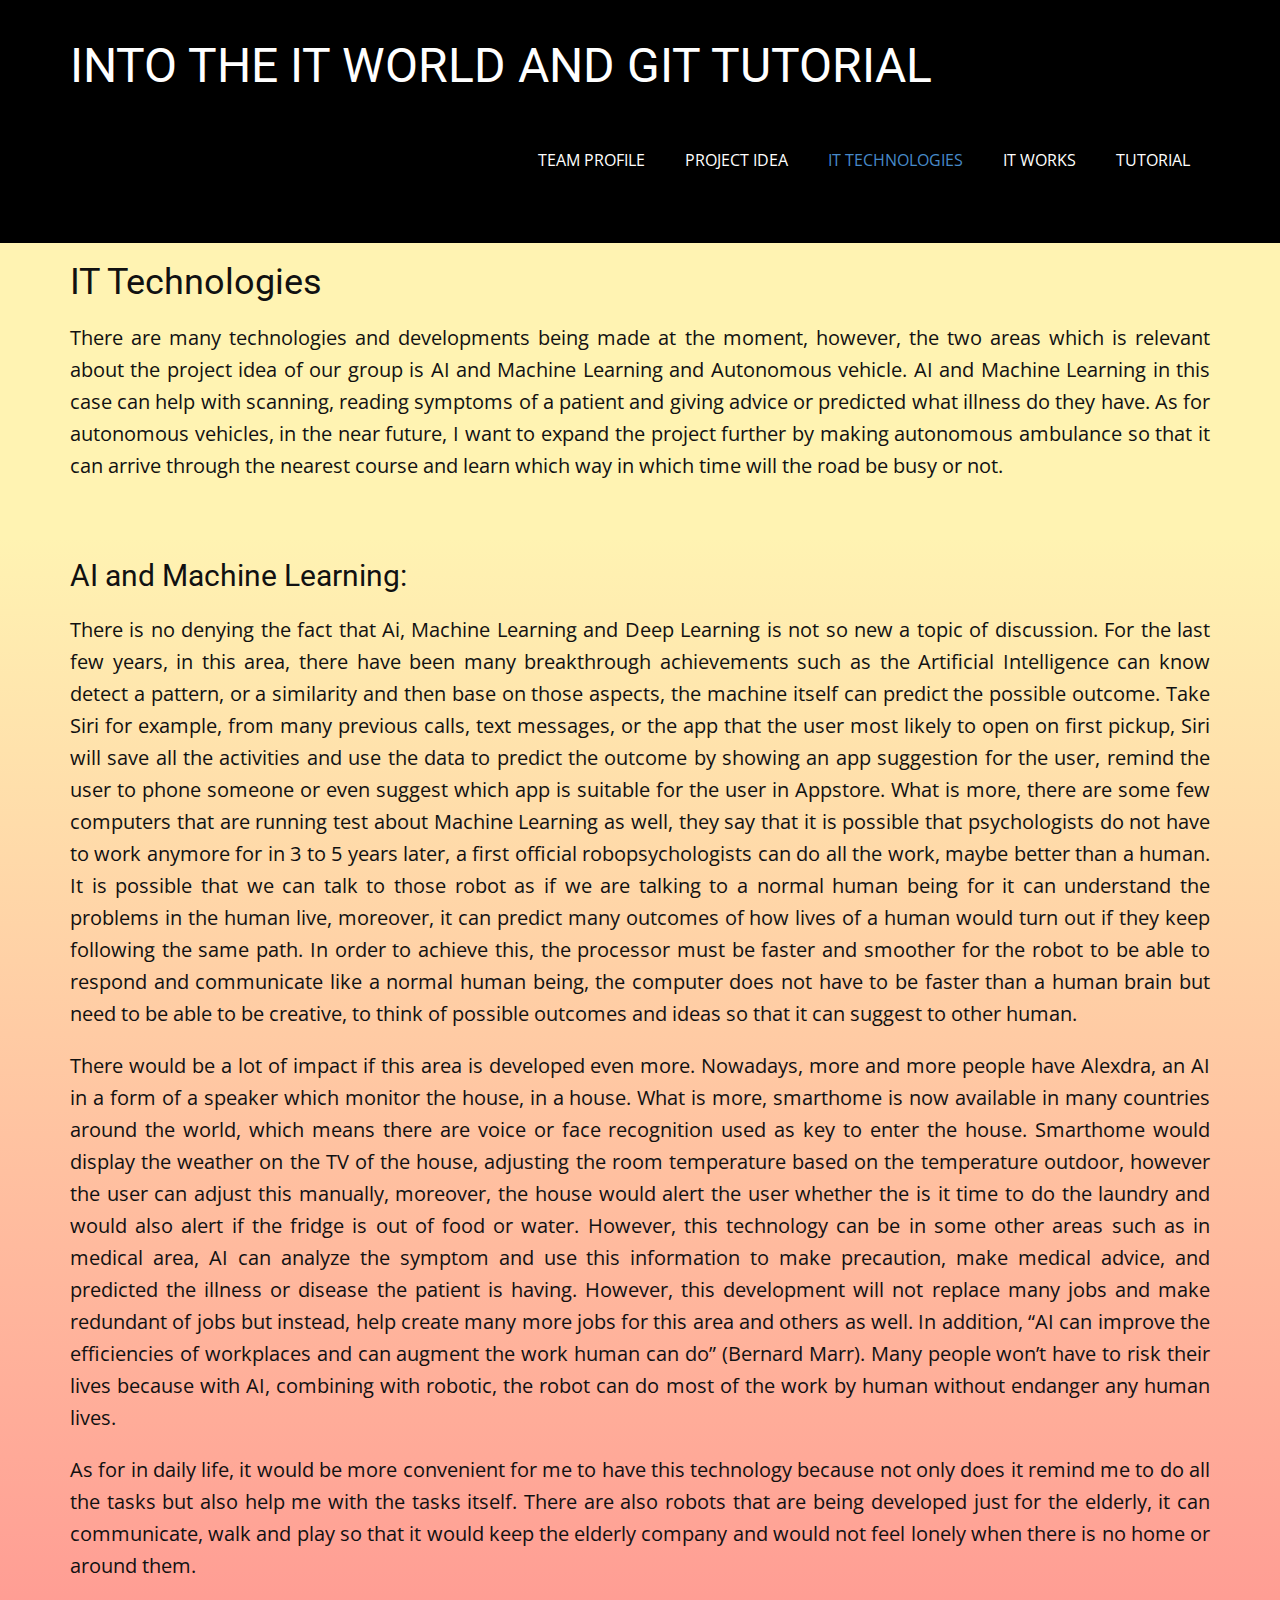
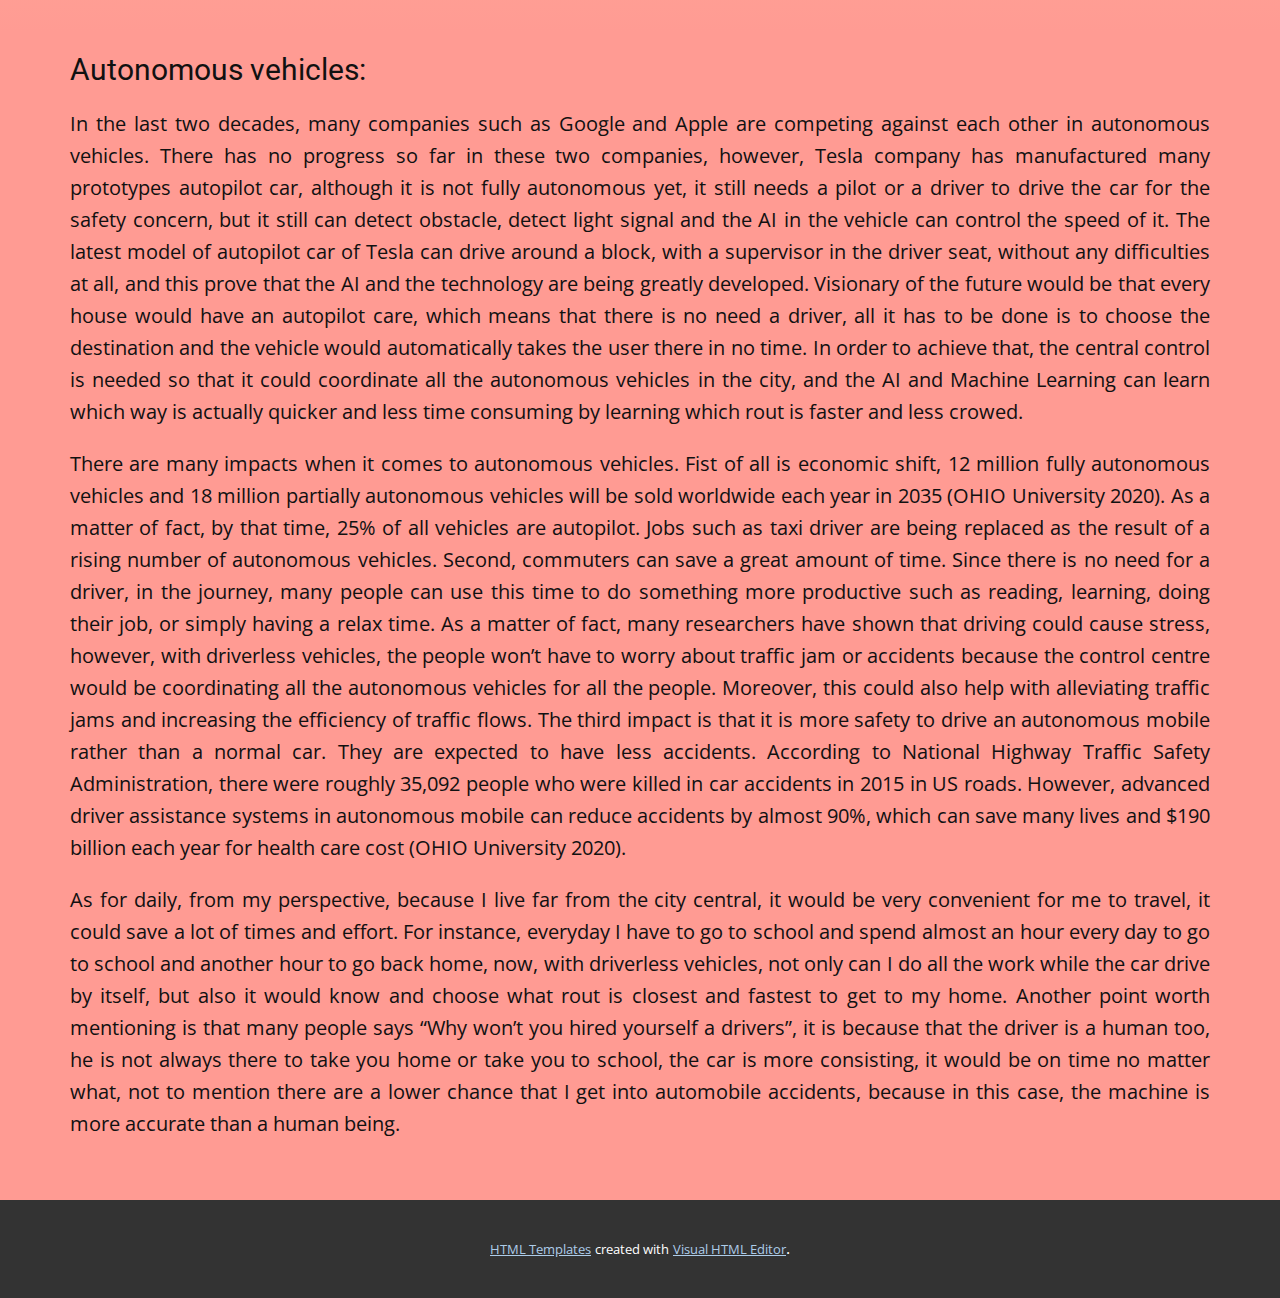
<file: IT-TECHNOLOGIES.html>
<!DOCTYPE html>
<html style="font-size: 16px;">
  <head>
    <meta name="viewport" content="width=device-width, initial-scale=1.0">
    <meta charset="utf-8">
    <meta name="keywords" content="INTO THE IT WORLD AND GIT TUTORIAL">
    <meta name="description" content="">
    <meta name="page_type" content="np-template-header-footer-from-plugin">
    <title>IT TECHNOLOGIES</title>
    <link rel="stylesheet" href="nicepage.css" media="screen">
<link rel="stylesheet" href="IT-TECHNOLOGIES.css" media="screen">
    <script class="u-script" type="text/javascript" src="jquery.js" defer=""></script>
    <script class="u-script" type="text/javascript" src="nicepage.js" defer=""></script>
    <meta name="generator" content="Nicepage 3.0.9, nicepage.com">
    <link id="u-theme-google-font" rel="stylesheet" href="https://fonts.googleapis.com/css?family=Roboto:100,100i,300,300i,400,400i,500,500i,700,700i,900,900i|Open+Sans:300,300i,400,400i,600,600i,700,700i,800,800i">
    
    
    
    
    <script type="application/ld+json">{
		"@context": "http://schema.org",
		"@type": "Organization",
		"name": "",
		"url": "index.html"
}</script>
    <meta property="og:title" content="IT TECHNOLOGIES">
    <meta property="og:type" content="website">
    <meta name="theme-color" content="#478ac9">
    <link rel="canonical" href="index.html">
    <meta property="og:url" content="index.html">
  </head>
  <body class="u-body"><header class="u-black u-clearfix u-header u-header" id="sec-a29b"><div class="u-clearfix u-sheet u-sheet-1">
        <h1 class="u-text u-text-default u-text-1">INTO THE IT WORLD AND GIT TUTORIAL</h1>
        <nav class="u-menu u-menu-dropdown u-offcanvas u-menu-1">
          <div class="menu-collapse" style="font-size: 1rem; letter-spacing: 0px;">
            <a class="u-button-style u-custom-left-right-menu-spacing u-custom-padding-bottom u-custom-top-bottom-menu-spacing u-nav-link u-text-active-palette-1-base u-text-hover-palette-2-base" href="#">
              <svg><use xmlns:xlink="http://www.w3.org/1999/xlink" xlink:href="#menu-hamburger"></use></svg>
              <svg version="1.1" xmlns="http://www.w3.org/2000/svg" xmlns:xlink="http://www.w3.org/1999/xlink"><defs><symbol id="menu-hamburger" viewBox="0 0 16 16" style="width: 16px; height: 16px;"><rect y="1" width="16" height="2"></rect><rect y="7" width="16" height="2"></rect><rect y="13" width="16" height="2"></rect>
</symbol>
</defs></svg>
            </a>
          </div>
          <div class="u-nav-container">
            <ul class="u-nav u-unstyled u-nav-1"><li class="u-nav-item"><a class="u-button-style u-nav-link u-text-active-palette-1-base u-text-hover-palette-2-base" href="TEAM-PROFILE.html" style="padding: 26px 20px;">TEAM PROFILE</a>
</li><li class="u-nav-item"><a class="u-button-style u-nav-link u-text-active-palette-1-base u-text-hover-palette-2-base" href="PROJECT-IDEA.html" style="padding: 26px 20px;">PROJECT IDEA</a>
</li><li class="u-nav-item"><a class="u-button-style u-nav-link u-text-active-palette-1-base u-text-hover-palette-2-base" href="IT-TECHNOLOGIES.html" style="padding: 26px 20px;">IT TECHNOLOGIES</a>
</li><li class="u-nav-item"><a class="u-button-style u-nav-link u-text-active-palette-1-base u-text-hover-palette-2-base" href="IT-WORKS.html" style="padding: 26px 20px;">IT WORKS</a>
</li><li class="u-nav-item"><a class="u-button-style u-nav-link u-text-active-palette-1-base u-text-hover-palette-2-base" href="TUTORIAL.html" style="padding: 26px 20px;">TUTORIAL</a>
</li></ul>
          </div>
          <div class="u-nav-container-collapse">
            <div class="u-black u-container-style u-inner-container-layout u-opacity u-opacity-95 u-sidenav">
              <div class="u-sidenav-overflow">
                <div class="u-menu-close"></div>
                <ul class="u-align-center u-nav u-popupmenu-items u-unstyled u-nav-2"><li class="u-nav-item"><a class="u-button-style u-nav-link" href="TEAM-PROFILE.html">TEAM PROFILE</a>
</li><li class="u-nav-item"><a class="u-button-style u-nav-link" href="PROJECT-IDEA.html">PROJECT IDEA</a>
</li><li class="u-nav-item"><a class="u-button-style u-nav-link" href="IT-TECHNOLOGIES.html">IT TECHNOLOGIES</a>
</li><li class="u-nav-item"><a class="u-button-style u-nav-link" href="IT-WORKS.html">IT WORKS</a>
</li><li class="u-nav-item"><a class="u-button-style u-nav-link" href="TUTORIAL.html">TUTORIAL</a>
</li></ul>
              </div>
            </div>
            <div class="u-black u-menu-overlay u-opacity u-opacity-70"></div>
          </div>
        </nav>
      </div></header>
    <section class="u-clearfix u-custom-color-1 u-section-1" id="sec-c083">
      <div class="u-clearfix u-sheet u-sheet-1">
        <h2 class="u-text u-text-default u-text-1">IT Technologies</h2>
        <p class="u-align-justify u-large-text u-text u-text-default u-text-font u-text-variant u-text-2">There are many technologies and developments being made at the moment,
however, the two areas which is relevant about the project idea of our group is
AI and Machine Learning and Autonomous vehicle. AI and Machine Learning in this
case can help with scanning, reading symptoms of a patient and giving advice or
predicted what illness do they have. As for autonomous vehicles, in the near
future, I want to expand the project further by making autonomous ambulance so
that it can arrive through the nearest course and learn which way in which time
will the road be busy or not.</p>
      </div>
    </section>
    <section class="u-clearfix u-gradient u-section-2" id="sec-64cd">
      <div class="u-clearfix u-sheet u-sheet-1">
        <h3 class="u-text u-text-default u-text-1">AI
and Machine Learning:</h3>
        <p class="u-align-justify u-large-text u-text u-text-default u-text-font u-text-variant u-text-2">There is no denying the fact that Ai,
Machine Learning and Deep Learning is not so new a topic of discussion. For the
last few years, in this area, there have been many breakthrough achievements
such as the Artificial Intelligence can know detect a pattern, or a similarity
and then base on those aspects, the machine itself can predict the possible
outcome. Take Siri for example, from many previous calls, text messages, or the
app that the user most likely to open on first pickup, Siri will save all the
activities and use the data to predict the outcome by showing an app suggestion
for the user, remind the user to phone someone or even suggest which app is
suitable for the user in Appstore. What is more, there are some few computers
that are running test about Machine Learning as well, they say that it is
possible that psychologists do not have to work anymore for in 3 to 5 years
later, a first official robopsychologists can do all the work, maybe better
than a human. It is possible that we can talk to those robot as if we are
talking to a normal human being for it can understand the problems in the human
live, moreover, it can predict many outcomes of how lives of a human would turn
out if they keep following the same path. In order to achieve this, the
processor must be faster and smoother for the robot to be able to respond and
communicate like a normal human being, the computer does not have to be faster
than a human brain but need to be able to be creative, to think of possible
outcomes and ideas so that it can suggest to other human.</p>
        <p class="u-align-justify u-large-text u-text u-text-default u-text-font u-text-variant u-text-3">There would be a lot of impact if this area
is developed even more. Nowadays, more and more people have Alexdra, an AI in a
form of a speaker which monitor the house, in a house. What is more, smarthome
is now available in many countries around the world, which means there are
voice or face recognition used as key to enter the house. Smarthome would
display the weather on the TV of the house, adjusting the room temperature
based on the temperature outdoor, however the user can adjust this manually,
moreover, the house would alert the user whether the is it time to do the
laundry and would also alert if the fridge is out of food or water. However,
this technology can be in some other areas such as in medical area, AI can
analyze the symptom and use this information to make precaution, make medical
advice, and predicted the illness or disease the patient is having. However,
this development will not replace many jobs and make redundant of jobs but
instead, help create many more jobs for this area and others as well. In
addition, “AI can improve the efficiencies of workplaces and can augment the
work human can do” (Bernard Marr). Many people won’t have to risk their lives
because with AI, combining with robotic, the robot can do most of the work by
human without endanger any human lives.&nbsp;</p>
        <p class="u-align-justify u-large-text u-text u-text-default u-text-font u-text-variant u-text-4">As for in daily life, it would be more convenient for me to have this
technology because not only does it remind me to do all the tasks but also help
me with the tasks itself. There are also robots that are being developed just
for the elderly, it can communicate, walk and play so that it would keep the
elderly company and would not feel lonely when there is no home or around them.&nbsp;</p>
      </div>
    </section>
    <section class="u-clearfix u-gradient u-section-3" id="sec-d8d0">
      <div class="u-clearfix u-sheet u-sheet-1">
        <h3 class="u-text u-text-default u-text-1">Autonomous
vehicles:</h3>
        <p class="u-align-justify u-large-text u-text u-text-default u-text-font u-text-variant u-text-2">In the last two decades, many companies
such as Google and Apple are competing against each other in autonomous
vehicles. There has no progress so far in these two companies, however, Tesla
company has manufactured many prototypes autopilot car, although it is not
fully autonomous yet, it still needs a pilot or a driver to drive the car for
the safety concern, but it still can detect obstacle, detect light signal and
the AI in the vehicle can control the speed of it. The latest model of
autopilot car of Tesla can drive around a block, with a supervisor in the
driver seat, without any difficulties at all, and this prove that the AI and
the technology are being greatly developed. Visionary of the future would be
that every house would have an autopilot care, which means that there is no
need a driver, all it has to be done is to choose the destination and the vehicle
would automatically takes the user there in no time. In order to achieve that,
the central control is needed so that it could coordinate all the autonomous
vehicles in the city, and the AI and Machine Learning can learn which way is actually
quicker and less time consuming by learning which rout is faster and less
crowed.&nbsp;</p>
        <p class="u-align-justify u-large-text u-text u-text-default u-text-font u-text-variant u-text-3">There are many impacts when it comes to
autonomous vehicles. Fist of all is economic shift, 12 million fully autonomous vehicles and
18 million partially autonomous vehicles will be sold worldwide each year
in 2035 (OHIO University 2020). As a matter of fact, by that time, 25% of all
vehicles are autopilot. Jobs such as taxi driver are being replaced as the result
of a rising number of autonomous vehicles. Second, commuters can save a great
amount of time. Since there is no need for a driver, in the journey, many
people can use this time to do something more productive such as reading, learning,
doing their job, or simply having a relax time. As a matter of fact, many
researchers have shown that driving could cause stress, however, with
driverless vehicles, the people won’t have to worry about traffic jam or accidents
because the control centre would be coordinating all the autonomous vehicles
for all the people. Moreover, this could also help with alleviating traffic
jams and increasing the efficiency of traffic flows. The third impact is that
it is more safety to drive an autonomous mobile rather than a normal car. They
are expected to have less accidents. According to National Highway Traffic
Safety Administration, there were roughly 35,092 people who were killed
in car accidents in 2015 in US roads. However, advanced driver assistance
systems in autonomous mobile can reduce accidents by almost 90%, which can
save many lives and $190 billion each year for health care cost (OHIO University
2020).</p>
        <p class="u-align-justify u-large-text u-text u-text-default u-text-font u-text-variant u-text-4">As for
daily, from my perspective, because I live far from the city central, it would
be very convenient for me to travel, it could save a lot of times and effort.
For instance, everyday I have to go to school and spend almost an hour every
day to go to school and another hour to go back home, now, with driverless vehicles,
not only can I do all the work while the car drive by itself, but also it would
know and choose what rout is closest and fastest to get to my home. Another
point worth mentioning is that many people says “Why won’t you hired yourself a
drivers”, it is because that the driver is a human too, he is not always there
to take you home or take you to school, the car is more consisting, it would be
on time no matter what, not to mention there are a lower chance that I get into
automobile accidents, because in this case, the machine is more accurate than a
human being.</p>
      </div>
    </section>
    
    
    
    <section class="u-backlink u-clearfix u-grey-80">
      <a class="u-link" href="https://nicepage.com/html-templates" target="_blank">
        <span>HTML Templates</span>
      </a>
      <p class="u-text">
        <span>created with</span>
      </p>
      <a class="u-link" href="https://nicepage.com/html-website-builder" target="_blank">
        <span>Visual HTML Editor</span>
      </a>. 
    </section>
  </body>
</html>
</file>
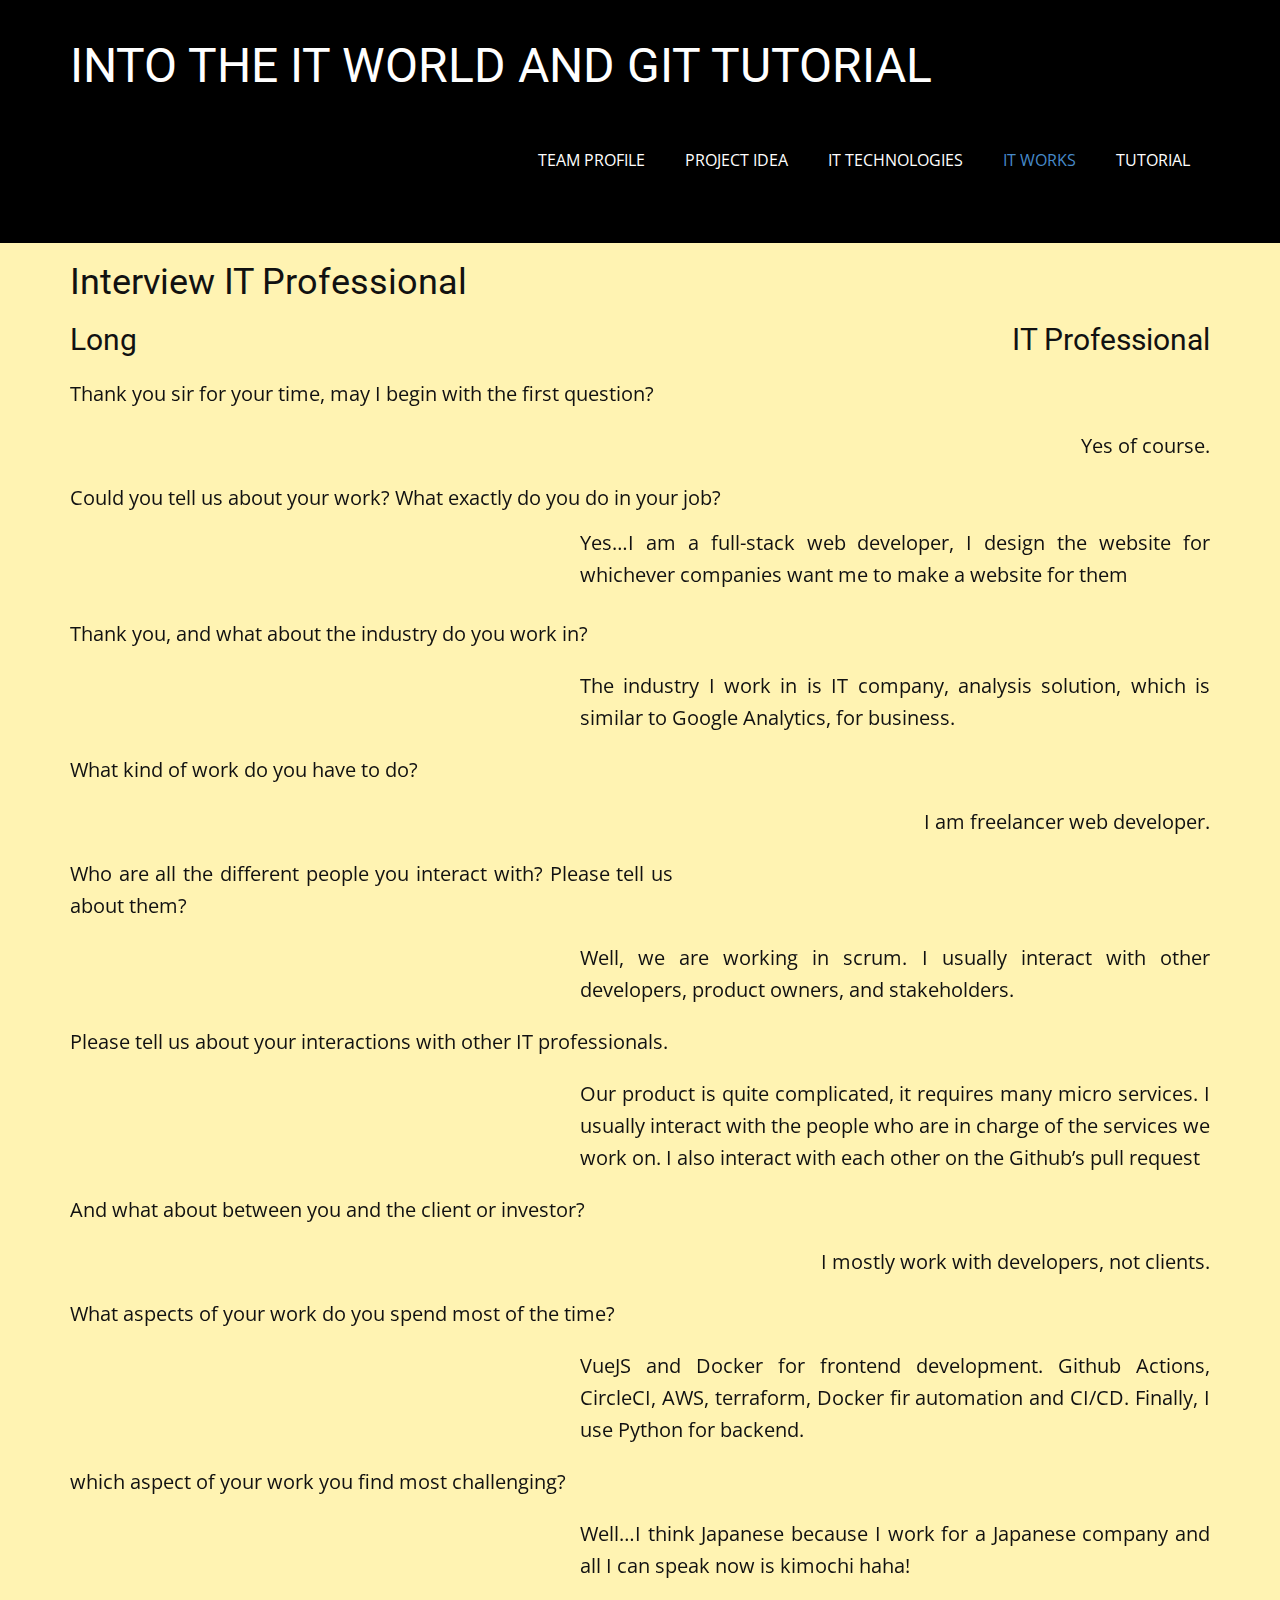
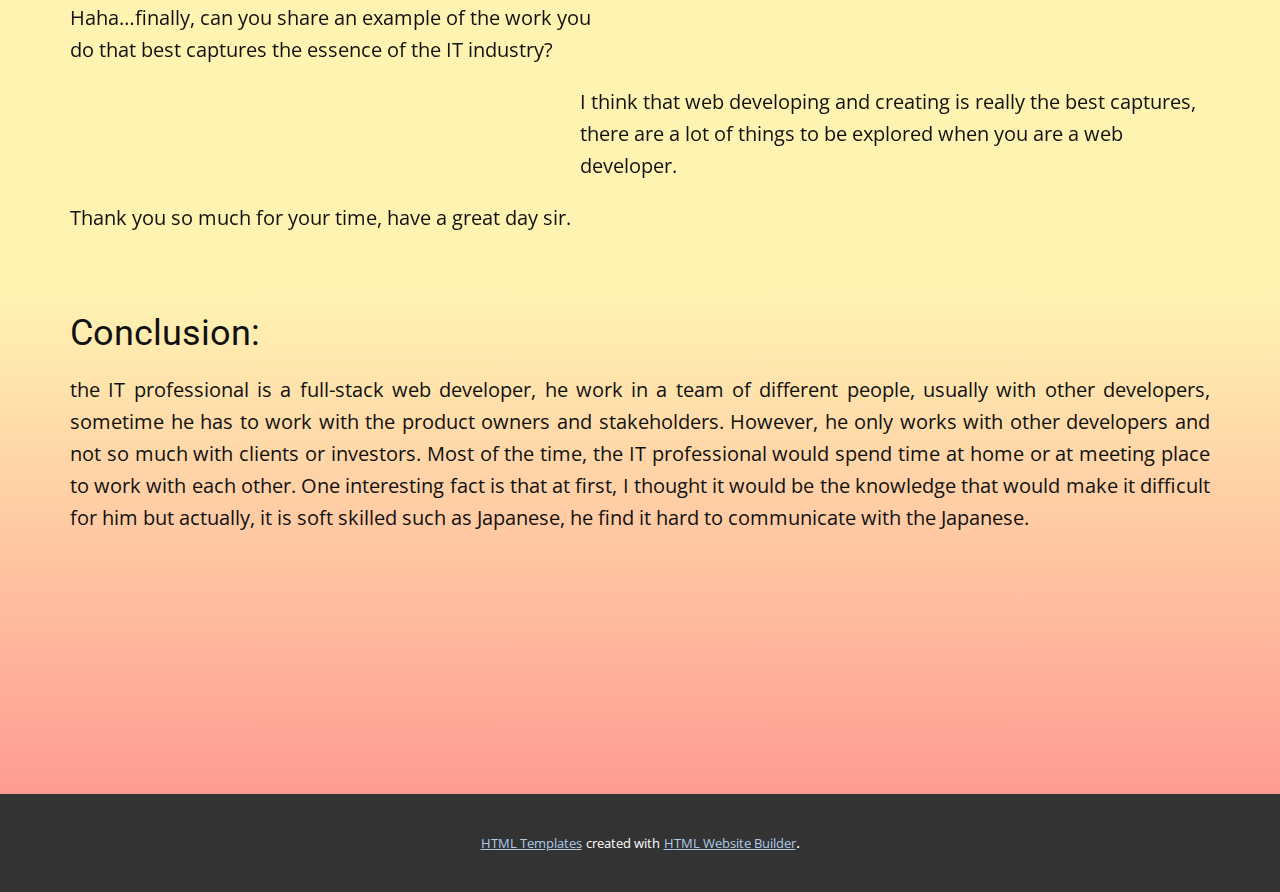
<file: IT-WORKS.html>
<!DOCTYPE html>
<html style="font-size: 16px;">
  <head>
    <meta name="viewport" content="width=device-width, initial-scale=1.0">
    <meta charset="utf-8">
    <meta name="keywords" content="INTO THE IT WORLD AND GIT TUTORIAL, Interview IT Professional, Conclusion:">
    <meta name="description" content="">
    <meta name="page_type" content="np-template-header-footer-from-plugin">
    <title>IT WORKS</title>
    <link rel="stylesheet" href="nicepage.css" media="screen">
<link rel="stylesheet" href="IT-WORKS.css" media="screen">
    <script class="u-script" type="text/javascript" src="jquery.js" defer=""></script>
    <script class="u-script" type="text/javascript" src="nicepage.js" defer=""></script>
    <meta name="generator" content="Nicepage 3.0.9, nicepage.com">
    <link id="u-theme-google-font" rel="stylesheet" href="https://fonts.googleapis.com/css?family=Roboto:100,100i,300,300i,400,400i,500,500i,700,700i,900,900i|Open+Sans:300,300i,400,400i,600,600i,700,700i,800,800i">
    
    
    
    <script type="application/ld+json">{
		"@context": "http://schema.org",
		"@type": "Organization",
		"name": "",
		"url": "index.html"
}</script>
    <meta property="og:title" content="IT WORKS">
    <meta property="og:type" content="website">
    <meta name="theme-color" content="#478ac9">
    <link rel="canonical" href="index.html">
    <meta property="og:url" content="index.html">
  </head>
  <body class="u-body"><header class="u-black u-clearfix u-header u-header" id="sec-a29b"><div class="u-clearfix u-sheet u-sheet-1">
        <h1 class="u-text u-text-default u-text-1">INTO THE IT WORLD AND GIT TUTORIAL</h1>
        <nav class="u-menu u-menu-dropdown u-offcanvas u-menu-1">
          <div class="menu-collapse" style="font-size: 1rem; letter-spacing: 0px;">
            <a class="u-button-style u-custom-left-right-menu-spacing u-custom-padding-bottom u-custom-top-bottom-menu-spacing u-nav-link u-text-active-palette-1-base u-text-hover-palette-2-base" href="#">
              <svg><use xmlns:xlink="http://www.w3.org/1999/xlink" xlink:href="#menu-hamburger"></use></svg>
              <svg version="1.1" xmlns="http://www.w3.org/2000/svg" xmlns:xlink="http://www.w3.org/1999/xlink"><defs><symbol id="menu-hamburger" viewBox="0 0 16 16" style="width: 16px; height: 16px;"><rect y="1" width="16" height="2"></rect><rect y="7" width="16" height="2"></rect><rect y="13" width="16" height="2"></rect>
</symbol>
</defs></svg>
            </a>
          </div>
          <div class="u-nav-container">
            <ul class="u-nav u-unstyled u-nav-1"><li class="u-nav-item"><a class="u-button-style u-nav-link u-text-active-palette-1-base u-text-hover-palette-2-base" href="TEAM-PROFILE.html" style="padding: 26px 20px;">TEAM PROFILE</a>
</li><li class="u-nav-item"><a class="u-button-style u-nav-link u-text-active-palette-1-base u-text-hover-palette-2-base" href="PROJECT-IDEA.html" style="padding: 26px 20px;">PROJECT IDEA</a>
</li><li class="u-nav-item"><a class="u-button-style u-nav-link u-text-active-palette-1-base u-text-hover-palette-2-base" href="IT-TECHNOLOGIES.html" style="padding: 26px 20px;">IT TECHNOLOGIES</a>
</li><li class="u-nav-item"><a class="u-button-style u-nav-link u-text-active-palette-1-base u-text-hover-palette-2-base" href="IT-WORKS.html" style="padding: 26px 20px;">IT WORKS</a>
</li><li class="u-nav-item"><a class="u-button-style u-nav-link u-text-active-palette-1-base u-text-hover-palette-2-base" href="TUTORIAL.html" style="padding: 26px 20px;">TUTORIAL</a>
</li></ul>
          </div>
          <div class="u-nav-container-collapse">
            <div class="u-black u-container-style u-inner-container-layout u-opacity u-opacity-95 u-sidenav">
              <div class="u-sidenav-overflow">
                <div class="u-menu-close"></div>
                <ul class="u-align-center u-nav u-popupmenu-items u-unstyled u-nav-2"><li class="u-nav-item"><a class="u-button-style u-nav-link" href="TEAM-PROFILE.html">TEAM PROFILE</a>
</li><li class="u-nav-item"><a class="u-button-style u-nav-link" href="PROJECT-IDEA.html">PROJECT IDEA</a>
</li><li class="u-nav-item"><a class="u-button-style u-nav-link" href="IT-TECHNOLOGIES.html">IT TECHNOLOGIES</a>
</li><li class="u-nav-item"><a class="u-button-style u-nav-link" href="IT-WORKS.html">IT WORKS</a>
</li><li class="u-nav-item"><a class="u-button-style u-nav-link" href="TUTORIAL.html">TUTORIAL</a>
</li></ul>
              </div>
            </div>
            <div class="u-black u-menu-overlay u-opacity u-opacity-70"></div>
          </div>
        </nav>
      </div></header>
    <section class="u-clearfix u-custom-color-1 u-section-1" id="sec-7958">
      <div class="u-clearfix u-sheet u-sheet-1">
        <h2 class="u-text u-text-default u-text-1">Interview IT Professional</h2>
        <h3 class="u-text u-text-default u-text-2">Long</h3>
        <h3 class="u-text u-text-default u-text-3">IT Professional</h3>
        <p class="u-large-text u-text u-text-default u-text-font u-text-variant u-text-4" data-animation-name="bounceIn" data-animation-duration="1000" data-animation-delay="0" data-animation-direction="">Thank you sir for your time, may I begin with the first question?</p>
        <p class="u-large-text u-text u-text-default u-text-font u-text-variant u-text-5" data-animation-name="bounceIn" data-animation-duration="1000" data-animation-delay="0" data-animation-direction="">Yes of course.</p>
        <p class="u-align-justify u-large-text u-text u-text-default u-text-font u-text-variant u-text-6" data-animation-name="bounceIn" data-animation-duration="1000" data-animation-delay="0" data-animation-direction="">Could
you tell us about your work? What exactly do you do in your job?</p>
        <p class="u-align-justify u-large-text u-text u-text-font u-text-variant u-text-7" data-animation-name="bounceIn" data-animation-duration="1000" data-animation-delay="0" data-animation-direction="">Yes…I am a full-stack web developer, I design the website for whichever
companies want me to make a website for them</p>
        <p class="u-align-justify u-large-text u-text u-text-default u-text-font u-text-variant u-text-8" data-animation-name="bounceIn" data-animation-duration="1000" data-animation-delay="0" data-animation-direction="">Thank you, and what about the industry do you work in?</p>
        <p class="u-align-justify u-large-text u-text u-text-font u-text-variant u-text-9" data-animation-name="bounceIn" data-animation-duration="1000" data-animation-delay="0" data-animation-direction="">The industry I work in is IT company, analysis solution, which is
similar to Google Analytics, for business.</p>
        <p class="u-align-justify u-large-text u-text u-text-default u-text-font u-text-variant u-text-10" data-animation-name="bounceIn" data-animation-duration="1000" data-animation-delay="0" data-animation-direction="">What
kind of work do you have to do?</p>
        <p class="u-align-justify u-large-text u-text u-text-default u-text-font u-text-variant u-text-11" data-animation-name="bounceIn" data-animation-duration="1000" data-animation-delay="0" data-animation-direction="">I am freelancer web developer.</p>
        <p class="u-align-justify u-large-text u-text u-text-font u-text-variant u-text-12" data-animation-name="bounceIn" data-animation-duration="1000" data-animation-delay="0" data-animation-direction="">Who are all the different people you interact with? Please tell us about
them?</p>
        <p class="u-align-justify u-large-text u-text u-text-font u-text-variant u-text-13" data-animation-name="bounceIn" data-animation-duration="1000" data-animation-delay="0" data-animation-direction="">Well, we are working in scrum. I usually interact with other developers,
product owners, and stakeholders.</p>
        <p class="u-align-justify u-large-text u-text u-text-default u-text-font u-text-variant u-text-14" data-animation-name="bounceIn" data-animation-duration="1000" data-animation-delay="0" data-animation-direction="">Please tell us about your interactions with other IT professionals.</p>
        <p class="u-align-justify u-large-text u-text u-text-font u-text-variant u-text-15" data-animation-name="bounceIn" data-animation-duration="1000" data-animation-delay="0" data-animation-direction="">Our product is quite complicated, it requires many micro services. I
usually interact with the people who are in charge of the services we work on.
I also interact with each other on the Github’s pull request</p>
        <p class="u-large-text u-text u-text-default u-text-font u-text-variant u-text-16" data-animation-name="bounceIn" data-animation-duration="1000" data-animation-delay="0" data-animation-direction="">And what about between you and the client or investor?</p>
        <p class="u-large-text u-text u-text-default u-text-font u-text-variant u-text-17" data-animation-name="bounceIn" data-animation-duration="1000" data-animation-delay="0" data-animation-direction="">I
mostly work with developers, not clients.</p>
        <p class="u-large-text u-text u-text-default u-text-font u-text-variant u-text-18" data-animation-name="bounceIn" data-animation-duration="1000" data-animation-delay="0" data-animation-direction="">What aspects of your work do you spend most of the time?</p>
        <p class="u-align-justify u-large-text u-text u-text-font u-text-variant u-text-19" data-animation-name="bounceIn" data-animation-duration="1000" data-animation-delay="0" data-animation-direction="">VueJS and Docker for frontend development. Github Actions, CircleCI,
AWS, terraform, Docker fir automation and CI/CD. Finally, I use Python for
backend.</p>
        <p class="u-large-text u-text u-text-default u-text-font u-text-variant u-text-20" data-animation-name="bounceIn" data-animation-duration="1000" data-animation-delay="0" data-animation-direction="">which aspect of your work you find most challenging?</p>
        <p class="u-align-justify u-large-text u-text u-text-font u-text-variant u-text-21" data-animation-name="bounceIn" data-animation-duration="1000" data-animation-delay="0" data-animation-direction="">Well…I think Japanese because I work for a Japanese company and all I
can speak now is kimochi haha!</p>
        <p class="u-large-text u-text u-text-font u-text-variant u-text-22" data-animation-name="bounceIn" data-animation-duration="1000" data-animation-delay="0" data-animation-direction="">Haha…finally, can you share an example of the work you do that best captures
the essence of the IT industry?</p>
        <p class="u-large-text u-text u-text-font u-text-variant u-text-23" data-animation-name="bounceIn" data-animation-duration="1000" data-animation-delay="0" data-animation-direction="">I think that web developing and creating is really the best captures,
there are a lot of things to be explored when you are a web developer.</p>
        <p class="u-large-text u-text u-text-default u-text-font u-text-variant u-text-24" data-animation-name="bounceIn" data-animation-duration="1000" data-animation-delay="0" data-animation-direction="">Thank you so much for your time, have a great day sir.</p>
      </div>
    </section>
    <section class="u-clearfix u-gradient u-section-2" id="sec-af82">
      <div class="u-clearfix u-sheet u-sheet-1">
        <h2 class="u-text u-text-default u-text-1">Conclusion:</h2>
        <p class="u-align-justify u-large-text u-text u-text-default u-text-font u-text-variant u-text-2">the IT professional is a full-stack web developer, he work in a team of
different people, usually with other developers, sometime he has to work with
the product owners and stakeholders. However, he only works with other
developers and not so much with clients or investors. Most of the time, the IT
professional would spend time at home or at meeting place to work with each
other. One interesting fact is that at first, I thought it would be the knowledge
that would make it difficult for him but actually, it is soft skilled such as
Japanese, he find it hard to communicate with the Japanese.&nbsp;</p>
      </div>
    </section>
    
    
    
    <section class="u-backlink u-clearfix u-grey-80">
      <a class="u-link" href="https://nicepage.com/html-templates" target="_blank">
        <span>HTML Templates</span>
      </a>
      <p class="u-text">
        <span>created with</span>
      </p>
      <a class="u-link" href="https://nicepage.com/html-website-builder" target="_blank">
        <span>HTML Website Builder</span>
      </a>. 
    </section>
  </body>
</html>
</file>
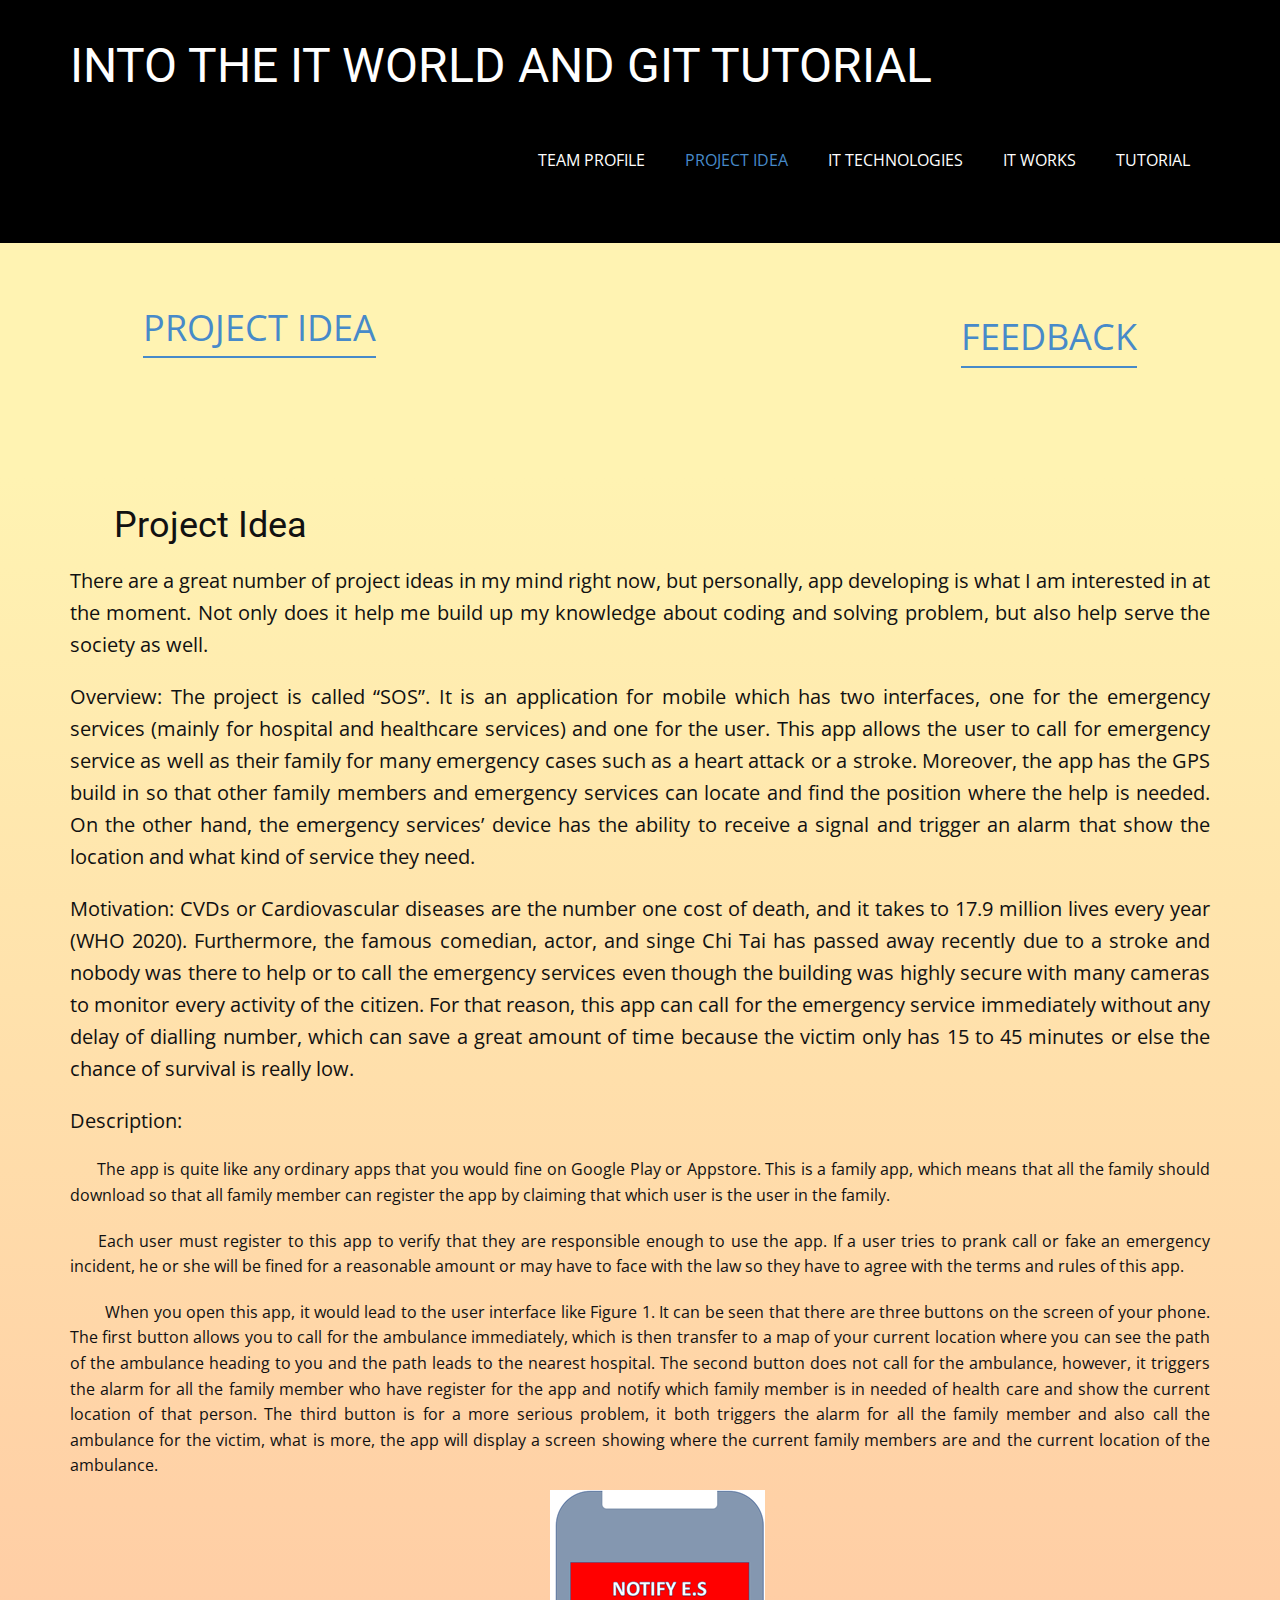
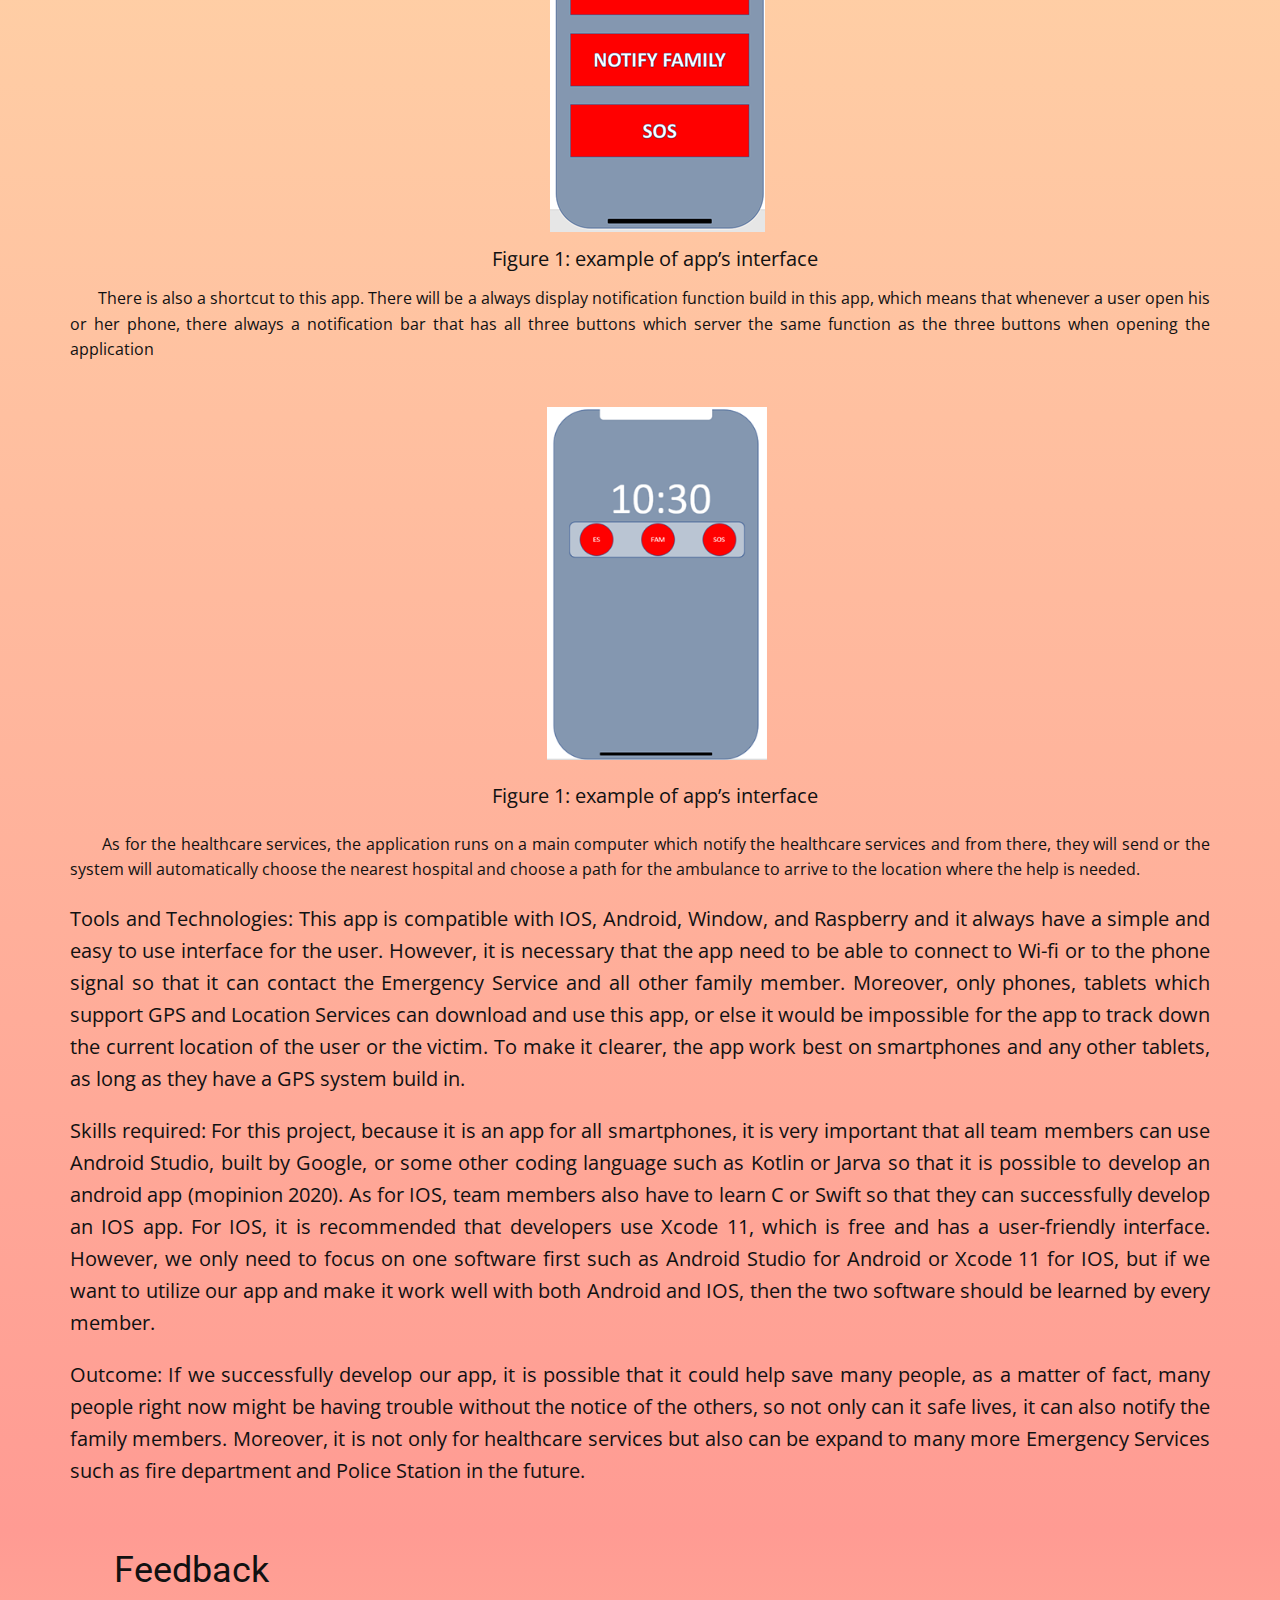
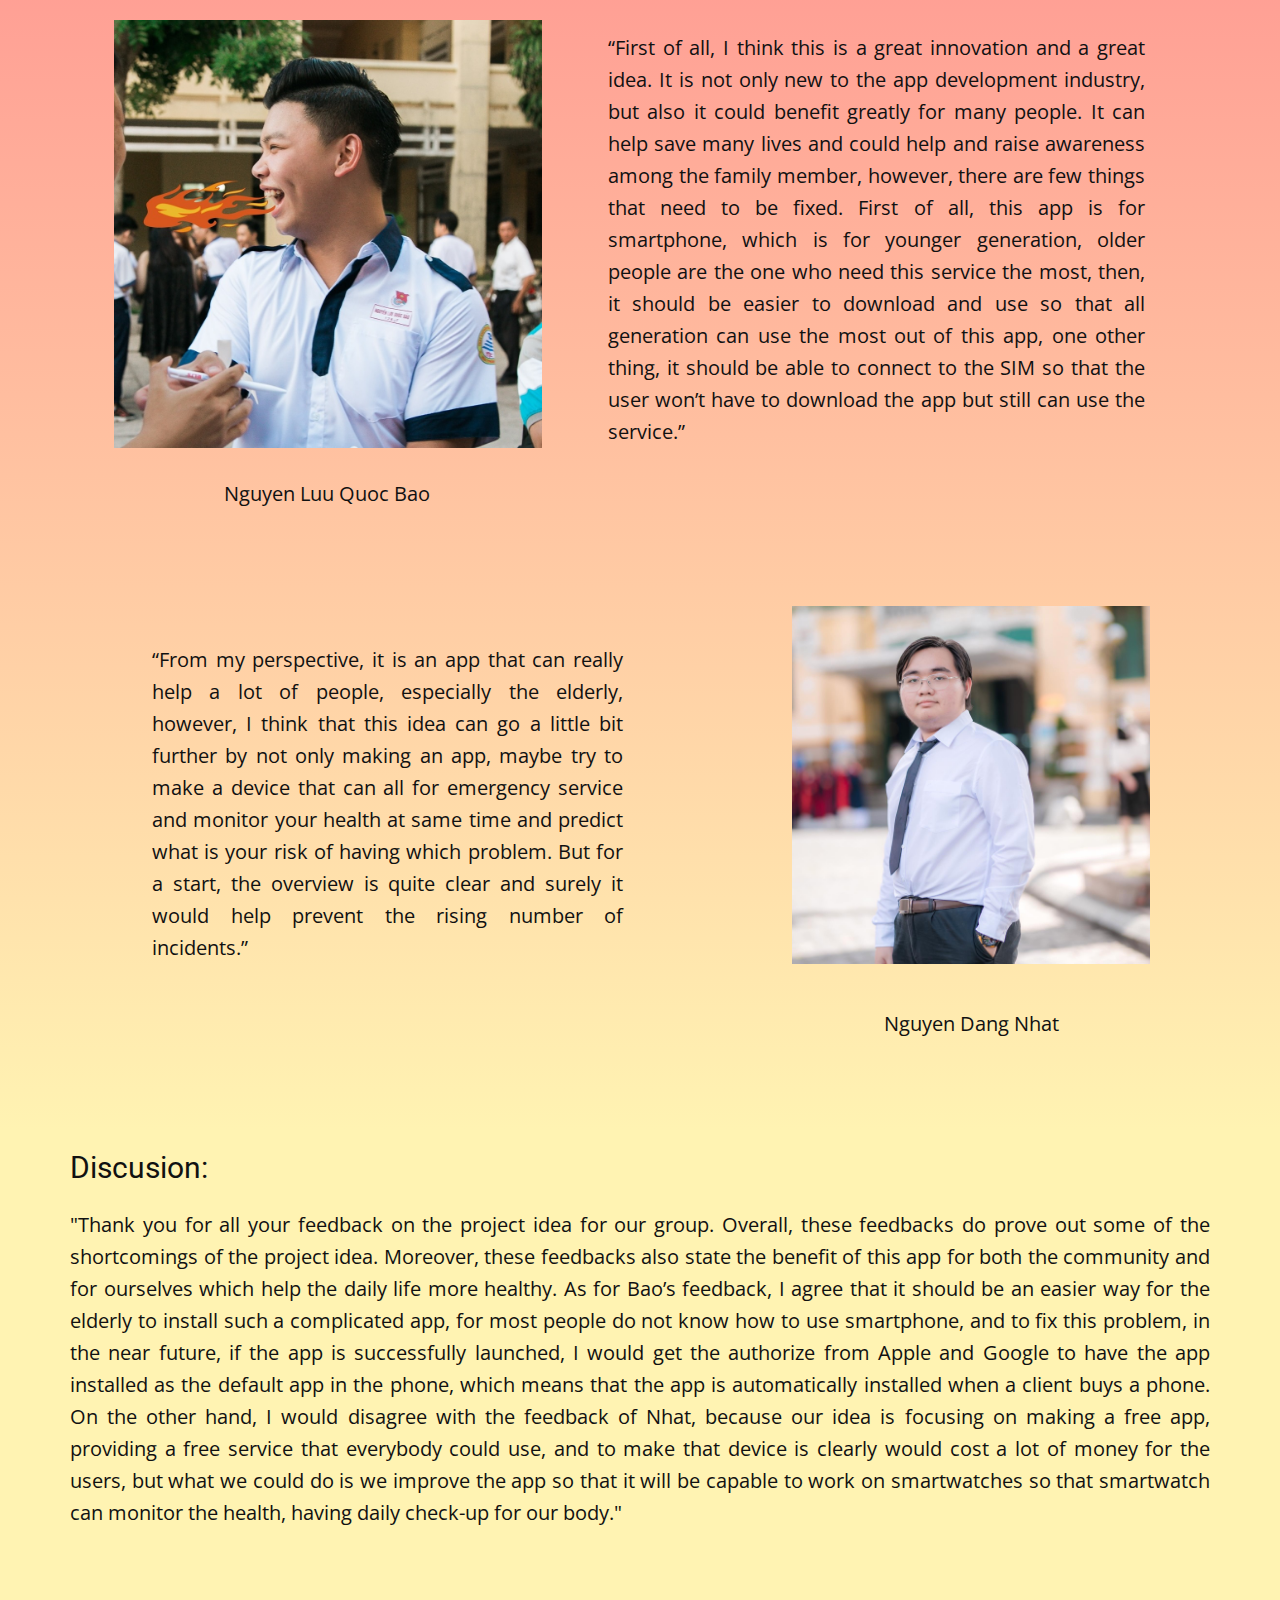
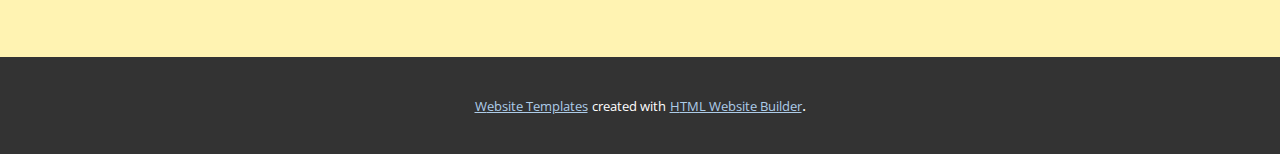
<file: PROJECT-IDEA.html>
<!DOCTYPE html>
<html style="font-size: 16px;">
  <head>
    <meta name="viewport" content="width=device-width, initial-scale=1.0">
    <meta charset="utf-8">
    <meta name="keywords" content="INTO THE IT WORLD AND GIT TUTORIAL, Project Idea, Feedback">
    <meta name="description" content="">
    <meta name="page_type" content="np-template-header-footer-from-plugin">
    <title>PROJECT IDEA</title>
    <link rel="stylesheet" href="nicepage.css" media="screen">
<link rel="stylesheet" href="PROJECT-IDEA.css" media="screen">
    <script class="u-script" type="text/javascript" src="jquery.js" defer=""></script>
    <script class="u-script" type="text/javascript" src="nicepage.js" defer=""></script>
    <meta name="generator" content="Nicepage 3.0.9, nicepage.com">
    <link id="u-theme-google-font" rel="stylesheet" href="https://fonts.googleapis.com/css?family=Roboto:100,100i,300,300i,400,400i,500,500i,700,700i,900,900i|Open+Sans:300,300i,400,400i,600,600i,700,700i,800,800i">
    
    
    
    
    
    <script type="application/ld+json">{
		"@context": "http://schema.org",
		"@type": "Organization",
		"name": "",
		"url": "index.html"
}</script>
    <meta property="og:title" content="PROJECT IDEA">
    <meta property="og:type" content="website">
    <meta name="theme-color" content="#478ac9">
    <link rel="canonical" href="index.html">
    <meta property="og:url" content="index.html">
  </head>
  <body class="u-body"><header class="u-black u-clearfix u-header u-header" id="sec-a29b"><div class="u-clearfix u-sheet u-sheet-1">
        <h1 class="u-text u-text-default u-text-1">INTO THE IT WORLD AND GIT TUTORIAL</h1>
        <nav class="u-menu u-menu-dropdown u-offcanvas u-menu-1">
          <div class="menu-collapse" style="font-size: 1rem; letter-spacing: 0px;">
            <a class="u-button-style u-custom-left-right-menu-spacing u-custom-padding-bottom u-custom-top-bottom-menu-spacing u-nav-link u-text-active-palette-1-base u-text-hover-palette-2-base" href="#">
              <svg><use xmlns:xlink="http://www.w3.org/1999/xlink" xlink:href="#menu-hamburger"></use></svg>
              <svg version="1.1" xmlns="http://www.w3.org/2000/svg" xmlns:xlink="http://www.w3.org/1999/xlink"><defs><symbol id="menu-hamburger" viewBox="0 0 16 16" style="width: 16px; height: 16px;"><rect y="1" width="16" height="2"></rect><rect y="7" width="16" height="2"></rect><rect y="13" width="16" height="2"></rect>
</symbol>
</defs></svg>
            </a>
          </div>
          <div class="u-nav-container">
            <ul class="u-nav u-unstyled u-nav-1"><li class="u-nav-item"><a class="u-button-style u-nav-link u-text-active-palette-1-base u-text-hover-palette-2-base" href="TEAM-PROFILE.html" style="padding: 26px 20px;">TEAM PROFILE</a>
</li><li class="u-nav-item"><a class="u-button-style u-nav-link u-text-active-palette-1-base u-text-hover-palette-2-base" href="PROJECT-IDEA.html" style="padding: 26px 20px;">PROJECT IDEA</a>
</li><li class="u-nav-item"><a class="u-button-style u-nav-link u-text-active-palette-1-base u-text-hover-palette-2-base" href="IT-TECHNOLOGIES.html" style="padding: 26px 20px;">IT TECHNOLOGIES</a>
</li><li class="u-nav-item"><a class="u-button-style u-nav-link u-text-active-palette-1-base u-text-hover-palette-2-base" href="IT-WORKS.html" style="padding: 26px 20px;">IT WORKS</a>
</li><li class="u-nav-item"><a class="u-button-style u-nav-link u-text-active-palette-1-base u-text-hover-palette-2-base" href="TUTORIAL.html" style="padding: 26px 20px;">TUTORIAL</a>
</li></ul>
          </div>
          <div class="u-nav-container-collapse">
            <div class="u-black u-container-style u-inner-container-layout u-opacity u-opacity-95 u-sidenav">
              <div class="u-sidenav-overflow">
                <div class="u-menu-close"></div>
                <ul class="u-align-center u-nav u-popupmenu-items u-unstyled u-nav-2"><li class="u-nav-item"><a class="u-button-style u-nav-link" href="TEAM-PROFILE.html">TEAM PROFILE</a>
</li><li class="u-nav-item"><a class="u-button-style u-nav-link" href="PROJECT-IDEA.html">PROJECT IDEA</a>
</li><li class="u-nav-item"><a class="u-button-style u-nav-link" href="IT-TECHNOLOGIES.html">IT TECHNOLOGIES</a>
</li><li class="u-nav-item"><a class="u-button-style u-nav-link" href="IT-WORKS.html">IT WORKS</a>
</li><li class="u-nav-item"><a class="u-button-style u-nav-link" href="TUTORIAL.html">TUTORIAL</a>
</li></ul>
              </div>
            </div>
            <div class="u-black u-menu-overlay u-opacity u-opacity-70"></div>
          </div>
        </nav>
      </div></header>
    <section class="u-clearfix u-custom-color-1 u-section-1" id="sec-1192">
      <div class="u-clearfix u-sheet u-sheet-1">
        <a href="PROJECT-IDEA.html#sec-78f6" data-page-id="265056841" class="u-active-none u-border-2 u-border-active-palette-2-dark-1 u-border-hover-palette-2-base u-border-palette-1-base u-btn u-button-style u-hover-none u-none u-text-hover-palette-2-base u-text-palette-1-base u-btn-1">PROJECT IDEA<span style="font-size: 1.25rem;"></span>
        </a>
        <a href="PROJECT-IDEA.html#sec-e6e7" data-page-id="265056841" class="u-active-none u-border-2 u-border-active-palette-2-dark-1 u-border-hover-palette-2-base u-border-palette-1-base u-btn u-button-style u-hover-none u-none u-text-hover-palette-2-base u-text-palette-1-base u-btn-2">FEEDBACK</a>
      </div>
    </section>
    <section class="u-clearfix u-gradient u-section-2" id="sec-78f6">
      <div class="u-clearfix u-sheet u-sheet-1">
        <h2 class="u-text u-text-default u-text-1">Project Idea</h2>
        <p class="u-align-justify u-large-text u-text u-text-default u-text-font u-text-variant u-text-2">There
are a great number of project ideas in my mind right now, but personally, app
developing is what I am interested in at the moment. Not only does it help me
build up my knowledge about coding and solving problem, but also help serve the
society as well.</p>
        <p class="u-align-justify u-large-text u-text u-text-default u-text-font u-text-variant u-text-3">Overview: The project is called “SOS”. It is an application for mobile
which has two interfaces, one for the emergency services (mainly for hospital
and healthcare services) and one for the user. This app allows the user to call
for emergency service as well as their family for many emergency cases such as
a heart attack or a stroke. Moreover, the app has the GPS build in so that
other family members and emergency services can locate and find the position
where the help is needed. On the other hand, the emergency services’ device has
the ability to receive a signal and trigger an alarm that show the location and
what kind of service they need.&nbsp;</p>
        <p class="u-align-justify u-large-text u-text u-text-default u-text-font u-text-variant u-text-4">Motivation: CVDs or Cardiovascular diseases are the number one cost of
death, and it takes to 17.9 million lives every year (WHO 2020). Furthermore,
the famous comedian, actor, and singe Chi Tai has passed away recently due to a
stroke and nobody was there to help or to call the emergency services even though
the building was highly secure with many cameras to monitor every activity of
the citizen. For that reason, this app can call for the emergency service
immediately without any delay of dialling number, which can save a great amount
of time because the victim only has 15 to 45 minutes or else the chance of
survival is really low.</p>
        <p class="u-align-justify u-large-text u-text u-text-default u-text-font u-text-variant u-text-5">Description:</p>
        <p class="u-align-justify u-text u-text-default u-text-6">&nbsp; &nbsp; &nbsp; The app is quite like any ordinary apps
that you would fine on Google Play or Appstore. This is a family app, which
means that all the family should download so that all family member can
register the app by claiming that which user is the user in the family.&nbsp;</p>
        <p class="u-align-justify u-text u-text-default u-text-7">&nbsp; &nbsp; &nbsp;Each user must register to this app to
verify that they are responsible enough to use the app. If a user tries to
prank call or fake an emergency incident, he or she will be fined for a
reasonable amount or may have to face with the law so they have to agree with
the terms and rules of this app.</p>
        <p class="u-align-justify u-text u-text-default u-text-8">&nbsp; &nbsp; &nbsp; &nbsp;&nbsp;<!--[endif]-->When you open this app, it would lead to
the user interface like Figure 1. It can be seen that there are three buttons
on the screen of your phone. The first button allows you to call for the
ambulance immediately, which is then transfer to a map of your current location
where you can see the path of the ambulance heading to you and the path leads
to the nearest hospital. The second button does not call for the ambulance,
however, it triggers the alarm for all the family member who have register for
the app and notify which family member is in needed of health care and show the
current location of that person. The third button is for a more serious
problem, it both triggers the alarm for all the family member and also call the
ambulance for the victim, what is more, the app will display a screen showing
where the current family members are and the current location of the ambulance.&nbsp;</p>
        <img src="images/example1.png" alt="" class="u-image u-image-default u-image-1" data-image-width="215" data-image-height="342">
        <p class="u-align-justify u-large-text u-text u-text-default u-text-font u-text-variant u-text-9">Figure 1: example of app’s interface</p>
        <p class="u-align-justify u-text u-text-default u-text-10">&nbsp; &nbsp; &nbsp; &nbsp;There is also a shortcut to this app. There will be a always display
notification function build in this app, which means that whenever a user open
his or her phone, there always a notification bar that has all three buttons
which server the same function as the three buttons when opening the
application</p>
        <img src="images/ex2.png" alt="" class="u-image u-image-default u-image-2" data-image-width="272" data-image-height="437">
        <p class="u-align-justify u-large-text u-text u-text-default u-text-font u-text-variant u-text-11">Figure 1: example of app’s interface</p>
        <p class="u-align-justify u-text u-text-default u-text-12">&nbsp; &nbsp; &nbsp; &nbsp;As for the healthcare services, the
application runs on a main computer which notify the healthcare services and
from there, they will send or the system will automatically choose the nearest
hospital and choose a path for the ambulance to arrive to the location where
the help is needed.&nbsp;</p>
        <p class="u-align-justify u-large-text u-text u-text-default u-text-font u-text-variant u-text-13">Tools
and Technologies: This app is compatible with IOS, Android, Window, and
Raspberry and it always have a simple and easy to use interface for the user.
However, it is necessary that the app need to be able to connect to Wi-fi or to
the phone signal so that it can contact the Emergency Service and all other
family member. Moreover, only phones, tablets which support GPS and Location
Services can download and use this app, or else it would be impossible for the
app to track down the current location of the user or the victim. To make it
clearer, the app work best on smartphones and any other tablets, as long as
they have a GPS system build in.</p>
        <p class="u-align-justify u-large-text u-text u-text-default u-text-font u-text-variant u-text-14">Skills required: For this project, because it is an app for all
smartphones, it is very important that all team members can use Android Studio,
built by Google, or some other coding language such as Kotlin or Jarva so that
it is possible to develop an android app (mopinion 2020). As for IOS, team
members also have to learn C or Swift so that they can successfully develop an
IOS app. For IOS, it is recommended that developers use Xcode 11, which is free
and has a user-friendly interface. However, we only need to focus on one
software first such as Android Studio for Android or Xcode 11 for IOS, but if
we want to utilize our app and make it work well with both Android and IOS,
then the two software should be learned by every member.&nbsp;</p>
        <p class="u-align-justify u-large-text u-text u-text-default u-text-font u-text-variant u-text-15">Outcome: If we successfully develop our app, it is possible that it
could help save many people, as a matter of fact, many people right now might
be having trouble without the notice of the others, so not only can it safe
lives, it can also notify the family members. Moreover, it is not only for
healthcare services but also can be expand to many more Emergency Services such
as fire department and Police Station in the future.</p>
      </div>
    </section>
    <section class="u-clearfix u-gradient u-section-3" id="sec-e6e7">
      <div class="u-clearfix u-sheet u-sheet-1">
        <h2 class="u-text u-text-default u-text-1">Feedback</h2>
        <img src="images/NguyenLuu.jpg" alt="" class="u-image u-image-default u-preserve-proportions u-image-1" data-image-width="1034" data-image-height="1034">
        <p class="u-align-justify u-large-text u-text u-text-font u-text-variant u-text-2">“First of all, I think this is a great innovation and a great idea. It
is not only new to the app development industry, but also it could benefit greatly
for many people. It can help save many lives and could help and raise awareness
among the family member, however, there are few things that need to be fixed.
First of all, this app is for smartphone, which is for younger generation,
older people are the one who need this service the most, then, it should be
easier to download and use so that all generation can use the most out of this
app, one other thing, it should be able to connect to the SIM so that the user
won’t have to download the app but still can use the service.”</p>
        <p class="u-large-text u-text u-text-default u-text-font u-text-variant u-text-3">Nguyen Luu Quoc Bao</p>
        <p class="u-align-justify u-large-text u-text u-text-font u-text-variant u-text-4">“From my perspective, it is an app that can really help a lot of people,
especially the elderly, however, I think that this idea can go a little bit
further by not only making an app, maybe try to make a device that can all for
emergency service and monitor your health at same time and predict what is your
risk of having which problem. But for a start, the overview is quite clear and
surely it would help prevent the rising number of incidents.”</p>
        <img src="images/Nhat.jpg" alt="" class="u-image u-image-default u-preserve-proportions u-image-2" data-image-width="1472" data-image-height="1472">
        <p class="u-large-text u-text u-text-default u-text-font u-text-variant u-text-5">Nguyen Dang Nhat</p>
      </div>
    </section>
    <section class="u-clearfix u-custom-color-1 u-section-4" id="sec-d6c6">
      <div class="u-clearfix u-sheet u-sheet-1">
        <h3 class="u-text u-text-1">Discusion:&nbsp;</h3>
        <p class="u-align-justify u-large-text u-text u-text-font u-text-variant u-text-2">"Thank
you for all your feedback on the project idea for our group. Overall, these
feedbacks do prove out some of the shortcomings of the project idea. Moreover,
these feedbacks also state the benefit of this app for both the community and
for ourselves which help the daily life more healthy. As for Bao’s feedback, I
agree that it should be an easier way for the elderly to install such a
complicated app, for most people do not know how to use smartphone, and to fix
this problem, in the near future, if the app is successfully launched, I would
get the authorize from Apple and Google to have the app installed as the
default app in the phone, which means that the app is automatically installed
when a client buys a phone. On the other hand, I would disagree with the feedback
of Nhat, because our idea is focusing on making a free app, providing a free
service that everybody could use, and to make that device is clearly would cost
a lot of money for the users, but what we could do is we improve the app so
that it will be capable to work on smartwatches so that smartwatch can monitor
the health, having daily check-up for our body."&nbsp;</p>
      </div>
    </section>
    
    
    
    <section class="u-backlink u-clearfix u-grey-80">
      <a class="u-link" href="https://nicepage.com/website-templates" target="_blank">
        <span>Website Templates</span>
      </a>
      <p class="u-text">
        <span>created with</span>
      </p>
      <a class="u-link" href="https://nicepage.com/html-website-builder" target="_blank">
        <span>HTML Website Builder</span>
      </a>. 
    </section>
  </body>
</html>
</file>
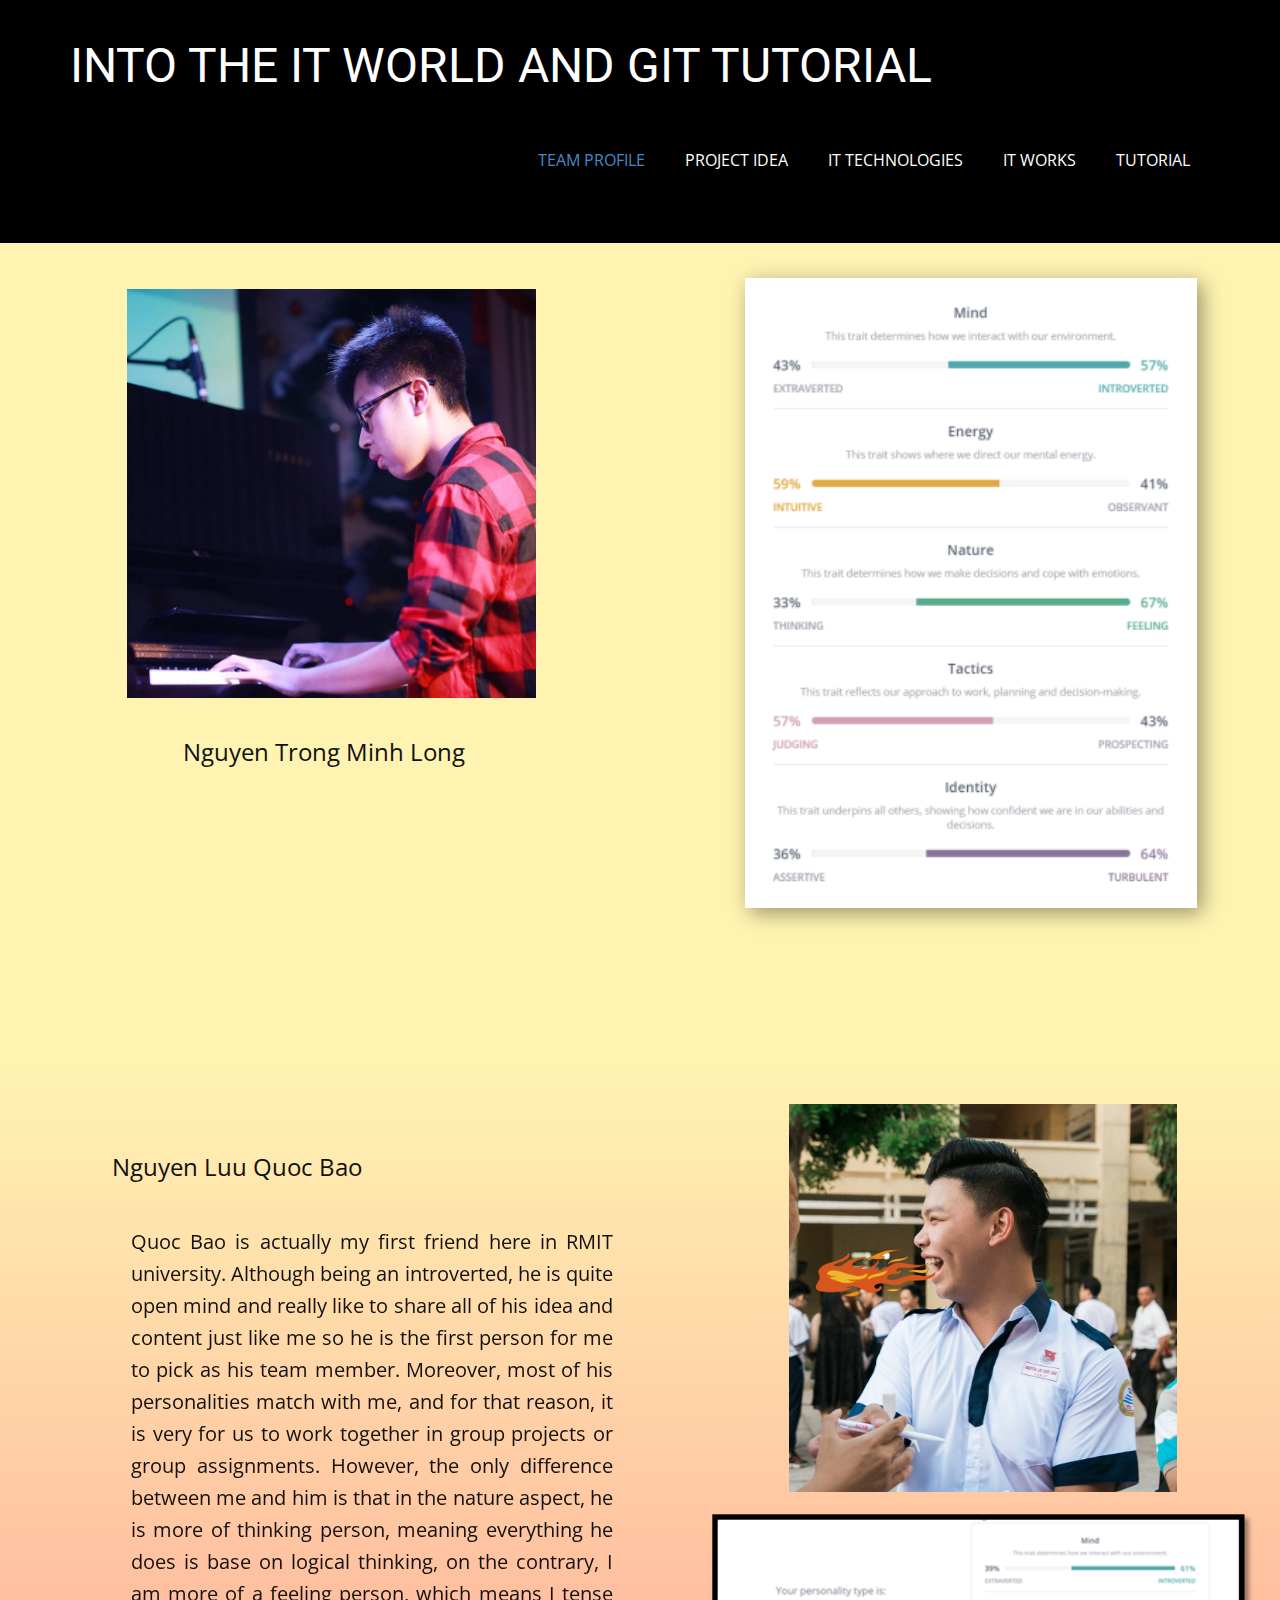
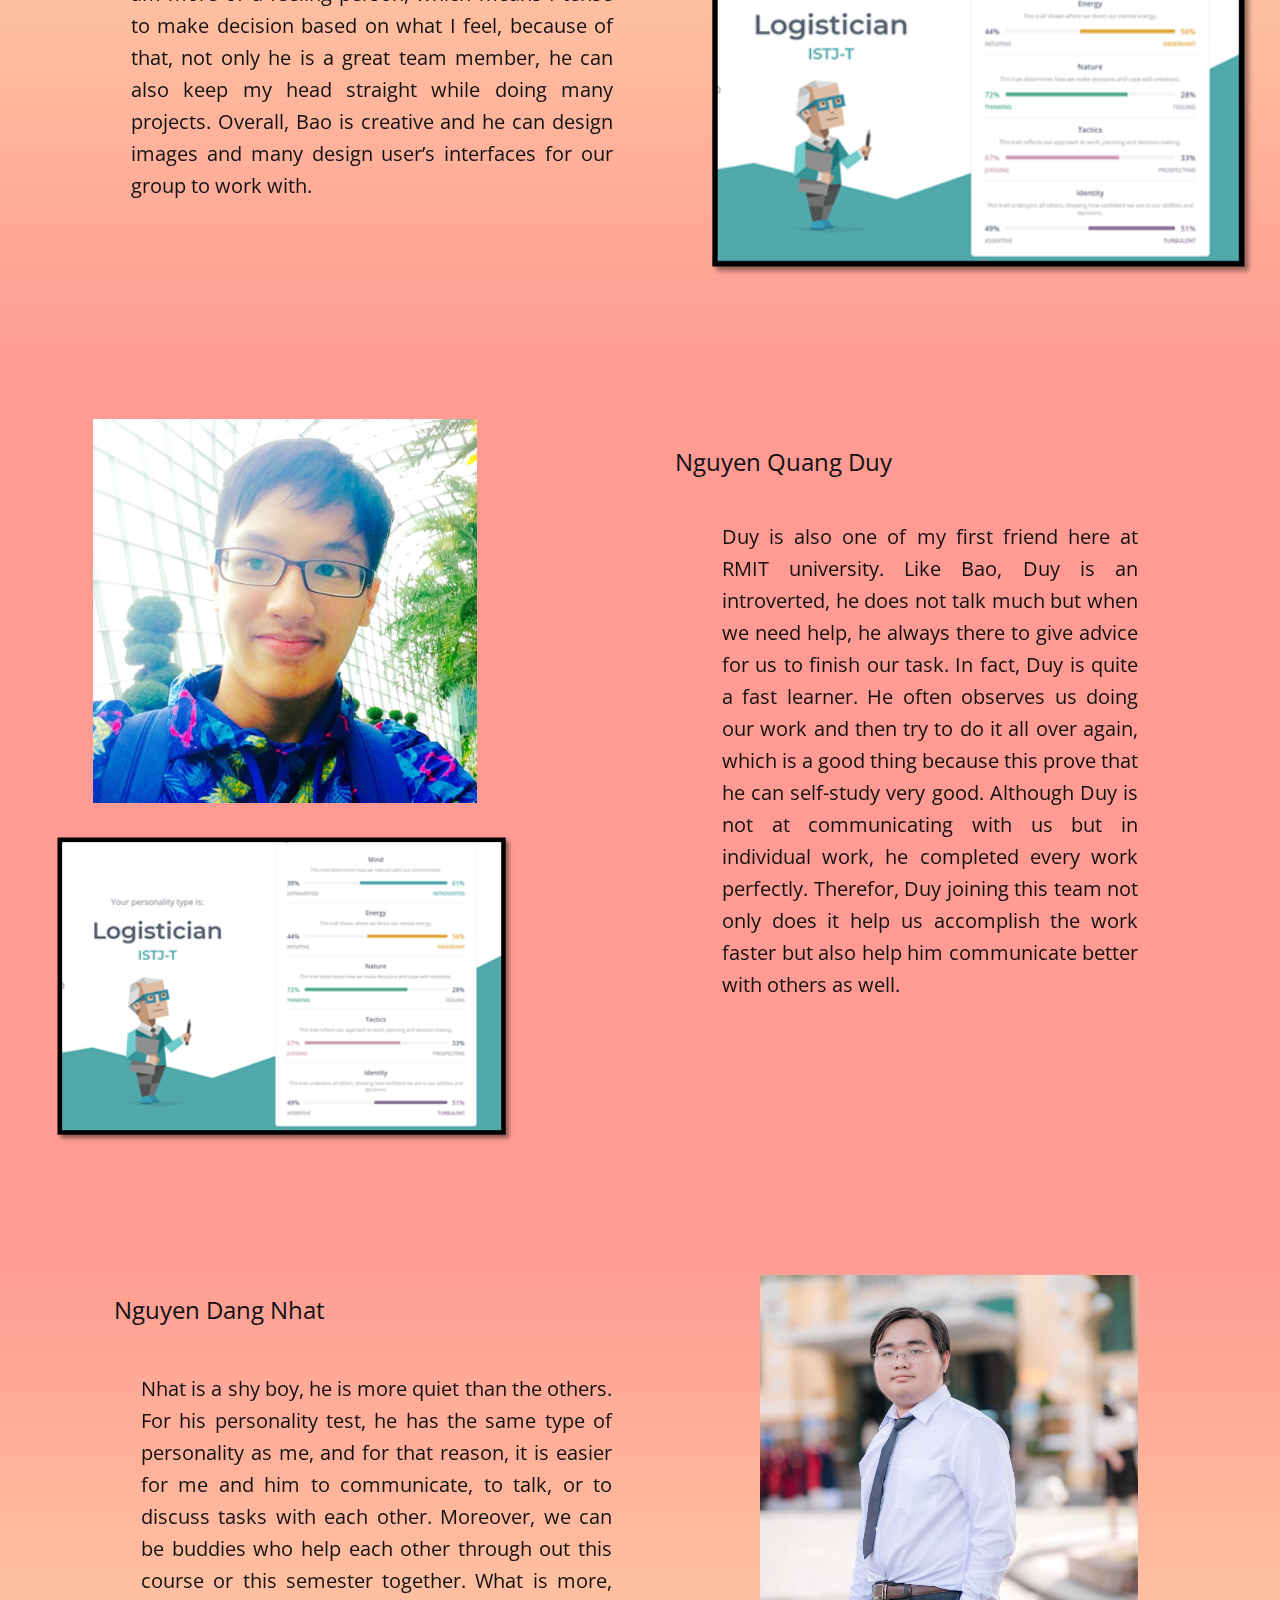
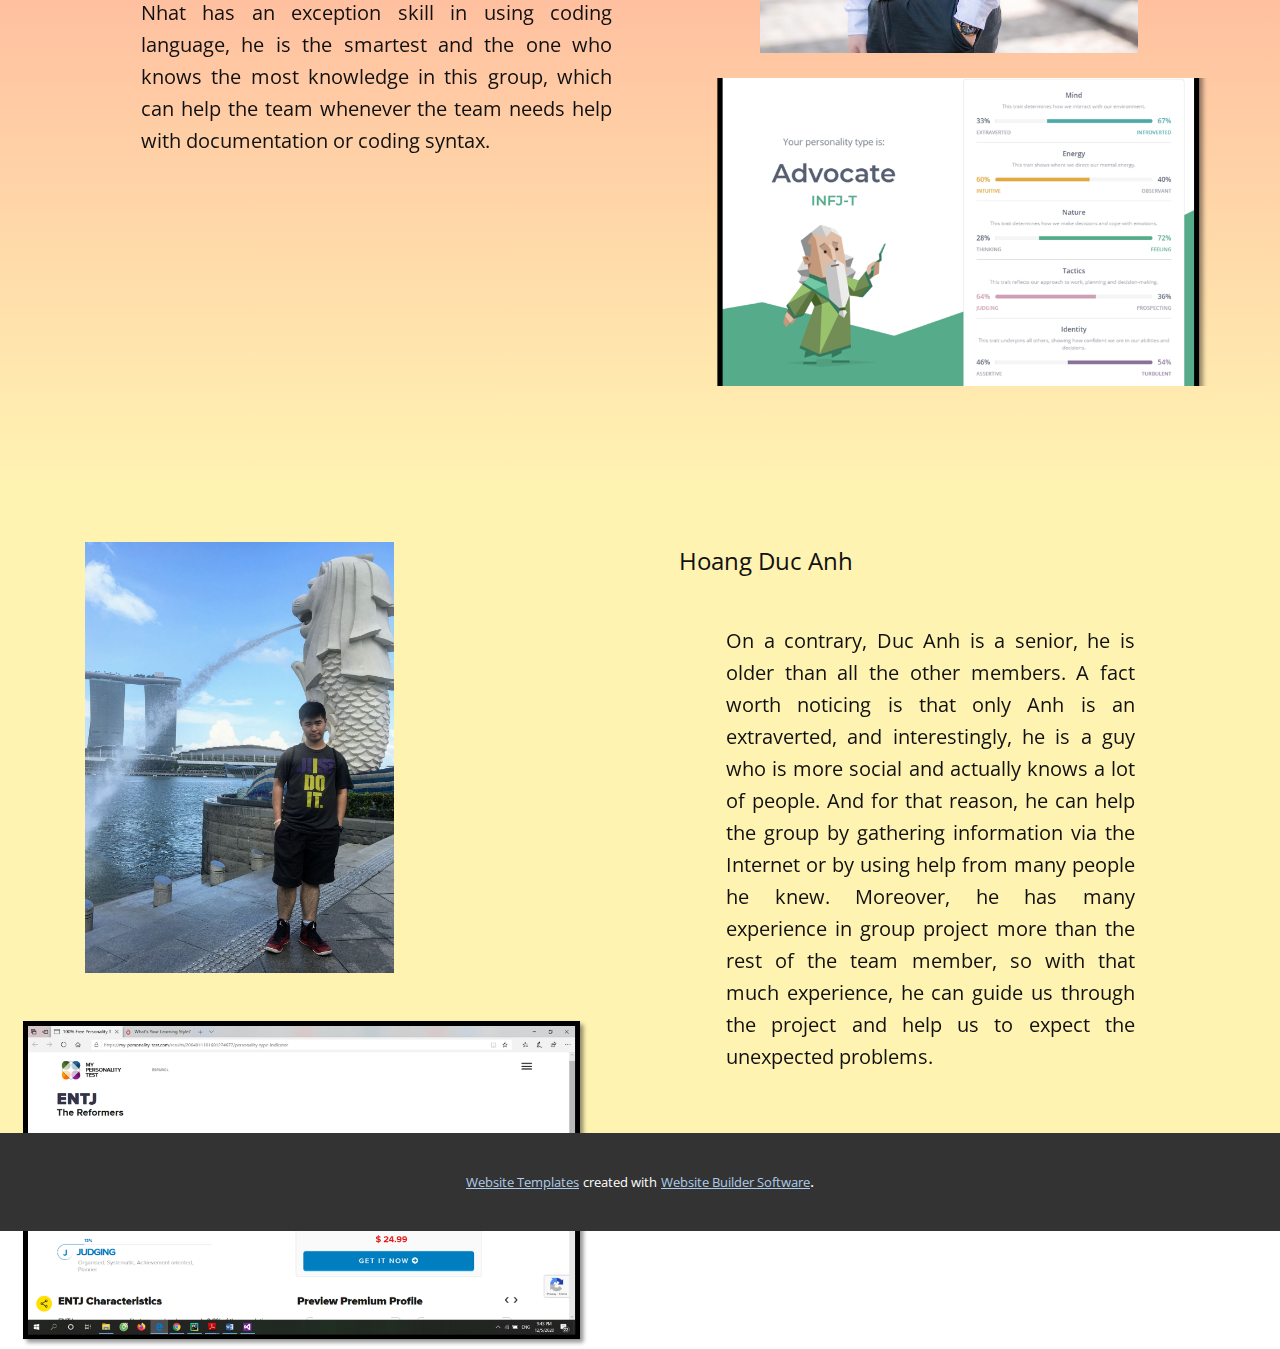
<file: TEAM-PROFILE.html>
<!DOCTYPE html>
<html style="font-size: 16px;">
  <head>
    <meta name="viewport" content="width=device-width, initial-scale=1.0">
    <meta charset="utf-8">
    <meta name="keywords" content="HOW TO USE GIT AND GITHUB">
    <meta name="description" content="">
    <meta name="page_type" content="np-template-header-footer-from-plugin">
    <title>TEAM PROFILE</title>
    <link rel="stylesheet" href="nicepage.css" media="screen">
<link rel="stylesheet" href="TEAM-PROFILE.css" media="screen">
    <script class="u-script" type="text/javascript" src="jquery.js" defer=""></script>
    <script class="u-script" type="text/javascript" src="nicepage.js" defer=""></script>
    <meta name="generator" content="Nicepage 3.0.9, nicepage.com">
    <link id="u-theme-google-font" rel="stylesheet" href="https://fonts.googleapis.com/css?family=Roboto:100,100i,300,300i,400,400i,500,500i,700,700i,900,900i|Open+Sans:300,300i,400,400i,600,600i,700,700i,800,800i">
    
    
    
    
    
    
    <script type="application/ld+json">{
		"@context": "http://schema.org",
		"@type": "Organization",
		"name": "",
		"url": "index.html"
}</script>
    <meta property="og:title" content="TEAM PROFILE">
    <meta property="og:type" content="website">
    <meta name="theme-color" content="#478ac9">
    <link rel="canonical" href="index.html">
    <meta property="og:url" content="index.html">
  </head>
  <body class="u-body"><header class="u-black u-clearfix u-header u-header" id="sec-a29b"><div class="u-clearfix u-sheet u-sheet-1">
        <h1 class="u-text u-text-default u-text-1">INTO THE IT WORLD AND GIT TUTORIAL</h1>
        <nav class="u-menu u-menu-dropdown u-offcanvas u-menu-1">
          <div class="menu-collapse" style="font-size: 1rem; letter-spacing: 0px;">
            <a class="u-button-style u-custom-left-right-menu-spacing u-custom-padding-bottom u-custom-top-bottom-menu-spacing u-nav-link u-text-active-palette-1-base u-text-hover-palette-2-base" href="#">
              <svg><use xmlns:xlink="http://www.w3.org/1999/xlink" xlink:href="#menu-hamburger"></use></svg>
              <svg version="1.1" xmlns="http://www.w3.org/2000/svg" xmlns:xlink="http://www.w3.org/1999/xlink"><defs><symbol id="menu-hamburger" viewBox="0 0 16 16" style="width: 16px; height: 16px;"><rect y="1" width="16" height="2"></rect><rect y="7" width="16" height="2"></rect><rect y="13" width="16" height="2"></rect>
</symbol>
</defs></svg>
            </a>
          </div>
          <div class="u-nav-container">
            <ul class="u-nav u-unstyled u-nav-1"><li class="u-nav-item"><a class="u-button-style u-nav-link u-text-active-palette-1-base u-text-hover-palette-2-base" href="TEAM-PROFILE.html" style="padding: 26px 20px;">TEAM PROFILE</a>
</li><li class="u-nav-item"><a class="u-button-style u-nav-link u-text-active-palette-1-base u-text-hover-palette-2-base" href="PROJECT-IDEA.html" style="padding: 26px 20px;">PROJECT IDEA</a>
</li><li class="u-nav-item"><a class="u-button-style u-nav-link u-text-active-palette-1-base u-text-hover-palette-2-base" href="IT-TECHNOLOGIES.html" style="padding: 26px 20px;">IT TECHNOLOGIES</a>
</li><li class="u-nav-item"><a class="u-button-style u-nav-link u-text-active-palette-1-base u-text-hover-palette-2-base" href="IT-WORKS.html" style="padding: 26px 20px;">IT WORKS</a>
</li><li class="u-nav-item"><a class="u-button-style u-nav-link u-text-active-palette-1-base u-text-hover-palette-2-base" href="TUTORIAL.html" style="padding: 26px 20px;">TUTORIAL</a>
</li></ul>
          </div>
          <div class="u-nav-container-collapse">
            <div class="u-black u-container-style u-inner-container-layout u-opacity u-opacity-95 u-sidenav">
              <div class="u-sidenav-overflow">
                <div class="u-menu-close"></div>
                <ul class="u-align-center u-nav u-popupmenu-items u-unstyled u-nav-2"><li class="u-nav-item"><a class="u-button-style u-nav-link" href="TEAM-PROFILE.html">TEAM PROFILE</a>
</li><li class="u-nav-item"><a class="u-button-style u-nav-link" href="PROJECT-IDEA.html">PROJECT IDEA</a>
</li><li class="u-nav-item"><a class="u-button-style u-nav-link" href="IT-TECHNOLOGIES.html">IT TECHNOLOGIES</a>
</li><li class="u-nav-item"><a class="u-button-style u-nav-link" href="IT-WORKS.html">IT WORKS</a>
</li><li class="u-nav-item"><a class="u-button-style u-nav-link" href="TUTORIAL.html">TUTORIAL</a>
</li></ul>
              </div>
            </div>
            <div class="u-black u-menu-overlay u-opacity u-opacity-70"></div>
          </div>
        </nav>
      </div></header>
    <section class="u-clearfix u-custom-color-1 u-section-1" id="sec-7596">
      <div class="u-clearfix u-sheet u-sheet-1">
        <img src="images/MyPicture.jpg" alt="" class="u-image u-image-default u-preserve-proportions u-image-1" data-image-width="888" data-image-height="888">
        <p class="u-large-text u-text u-text-default u-text-font u-text-variant u-text-1">Nguyen Trong Minh Long</p>
        <img src="images/mypersonality.png" alt="" class="u-image u-image-default u-image-2" data-image-width="320" data-image-height="446" data-animation-name="bounceIn" data-animation-duration="1000" data-animation-delay="0" data-animation-direction="">
      </div>
    </section>
    <section class="u-clearfix u-gradient u-section-2" id="sec-04af">
      <div class="u-clearfix u-sheet u-sheet-1">
        <img src="images/NguyenLuu.jpg" alt="" class="u-image u-image-default u-preserve-proportions u-image-1" data-image-width="1034" data-image-height="1034">
        <img src="images/BaoPersonality.png" alt="" class="u-image u-image-default u-image-2" data-image-width="394" data-image-height="265" data-animation-name="bounceIn" data-animation-duration="1000" data-animation-delay="0" data-animation-direction="">
        <p class="u-large-text u-text u-text-default u-text-font u-text-variant u-text-1">Nguyen Luu Quoc Bao</p>
        <p class="u-align-justify u-large-text u-text u-text-font u-text-variant u-text-2" data-animation-name="rotateIn" data-animation-duration="1000" data-animation-delay="0" data-animation-direction="">Quoc Bao is actually my first friend here in
RMIT university. Although being an introverted, he is quite open mind and
really like to share all of his idea and content just like me so he is the
first person for me to pick as his team member. Moreover, most of his
personalities match with me, and for that reason, it is very for us to work
together in group projects or group assignments. However, the only difference
between me and him is that in the nature aspect, he is more of thinking person,
meaning everything he does is base on logical thinking, on the contrary, I am
more of a feeling person, which means I tense to make decision based on what I
feel, because of that, not only he is a great team member, he can also keep my
head straight while doing many projects. Overall, Bao is creative and he can
design images and many design user’s interfaces for our group to work with.</p>
      </div>
    </section>
    <section class="u-clearfix u-custom-color-2 u-section-3" id="sec-5837">
      <div class="u-clearfix u-sheet u-sheet-1">
        <img src="images/QuangDuy.jpg" alt="" class="u-image u-image-default u-preserve-proportions u-image-1" data-image-width="960" data-image-height="960">
        <p class="u-large-text u-text u-text-body-color u-text-default u-text-font u-text-variant u-text-1">Nguyen Quang Duy </p>
        <img src="images/DuyPersonality.png" alt="" class="u-image u-image-default u-image-2" data-image-width="404" data-image-height="272" data-animation-name="bounceIn" data-animation-duration="1000" data-animation-delay="0" data-animation-direction="">
        <p class="u-align-justify u-large-text u-text u-text-body-color u-text-font u-text-variant u-text-2" data-animation-name="fadeIn" data-animation-duration="1000" data-animation-delay="0" data-animation-direction=""><!--[if !vml]--><!--[endif]-->Duy is also one of my first friend here at
RMIT university. Like Bao, Duy is an introverted, he does not talk much but
when we need help, he always there to give advice for us to finish our task. In
fact, Duy is quite a fast learner. He often observes us doing our work and then
try to do it all over again, which is a good thing because this prove that he
can self-study very good. Although Duy is not at communicating with us but in
individual work, he completed every work perfectly. Therefor, Duy joining this
team not only does it help us accomplish the work faster but also help him
communicate better with others as well.&nbsp;</p>
      </div>
    </section>
    <section class="u-clearfix u-gradient u-section-4" id="sec-fa2d">
      <div class="u-clearfix u-sheet u-sheet-1">
        <img src="images/Nhat.jpg" alt="" class="u-image u-image-default u-preserve-proportions u-image-1" data-image-width="1472" data-image-height="1472">
        <p class="u-large-text u-text u-text-body-color u-text-default u-text-font u-text-variant u-text-1">Nguyen Dang Nhat</p>
        <img src="images/NhatPerson.png" alt="" class="u-image u-image-default u-image-2" data-image-width="871" data-image-height="624">
        <p class="u-align-justify u-large-text u-text u-text-body-color u-text-font u-text-variant u-text-2" data-animation-name="fadeIn" data-animation-duration="1000" data-animation-delay="0" data-animation-direction="">Nhat is a shy boy, he is more quiet than the
others. For his personality test, he has the same type of personality as me,
and for that reason, it is easier for me and him to communicate, to talk, or to
discuss tasks with each other. Moreover, we can be buddies who help each other
through out this course or this semester together. What is more, Nhat has an
exception skill in using coding language, he is the smartest and the one who
knows the most knowledge in this group, which can help the team whenever the
team needs help with documentation or coding syntax.</p>
      </div>
    </section>
    <section class="u-clearfix u-custom-color-1 u-section-5" id="sec-13ce">
      <div class="u-clearfix u-sheet u-sheet-1">
        <img src="images/DucAnh.jpg" alt="" class="u-image u-image-default u-image-1" data-image-width="1536" data-image-height="2048">
        <p class="u-large-text u-text u-text-body-color u-text-default u-text-font u-text-variant u-text-1">Hoang Duc Anh</p>
        <img src="images/AnhPesrson.png" alt="" class="u-image u-image-default u-image-2" data-image-width="1064" data-image-height="618">
        <p class="u-align-justify u-large-text u-text u-text-body-color u-text-font u-text-variant u-text-2" data-animation-name="fadeIn" data-animation-duration="1000" data-animation-delay="0" data-animation-direction="">On a contrary, Duc Anh is a
senior, he is older than all the other members. A fact worth noticing is that
only Anh is an extraverted, and interestingly, he is a guy who is more social
and actually knows a lot of people. And for that reason, he can help the group
by gathering information via the Internet or by using help from many people he
knew. Moreover, he has many experience in group project more than the rest of
the team member, so with that much experience, he can guide us through the
project and help us to expect the unexpected problems.</p>
      </div>
    </section>
    
    
    
    <section class="u-backlink u-clearfix u-grey-80">
      <a class="u-link" href="https://nicepage.com/website-templates" target="_blank">
        <span>Website Templates</span>
      </a>
      <p class="u-text">
        <span>created with</span>
      </p>
      <a class="u-link" href="https://nicepage.com/" target="_blank">
        <span>Website Builder Software</span>
      </a>. 
    </section>
  </body>
</html>
</file>
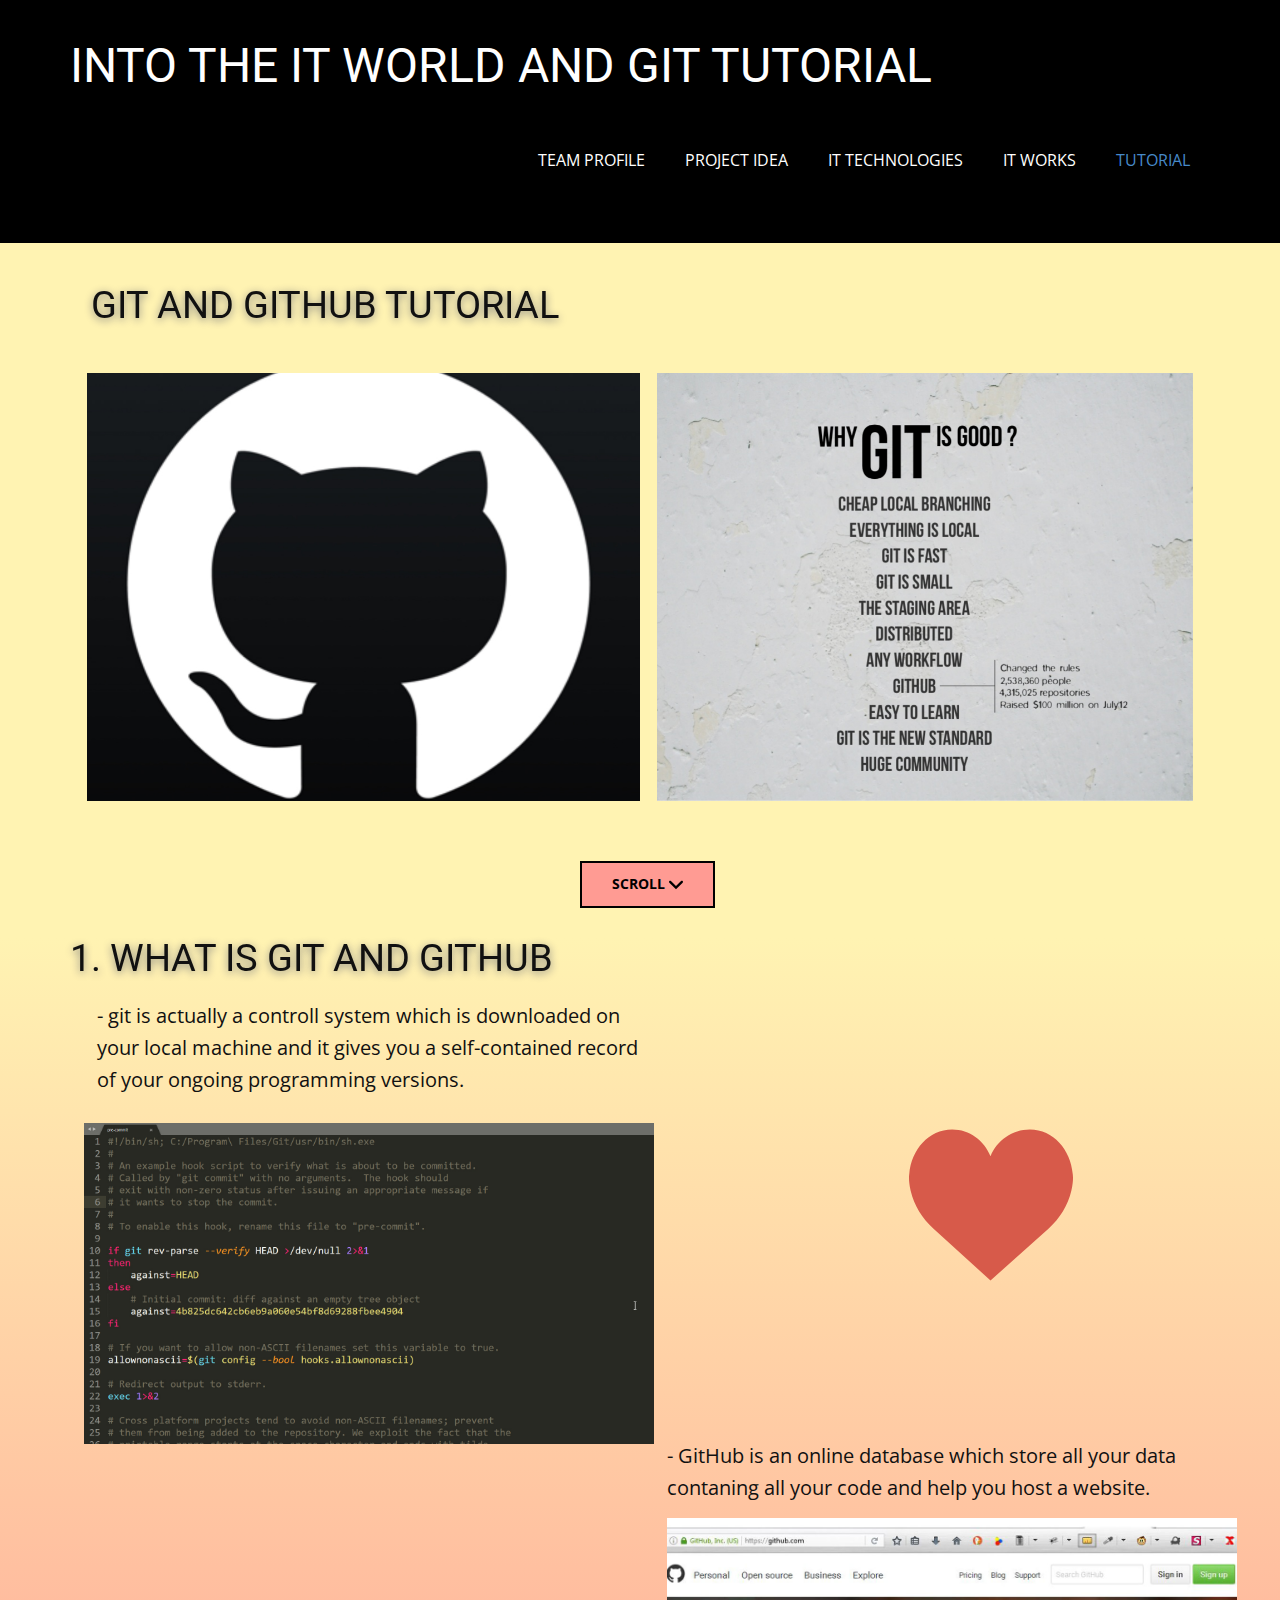
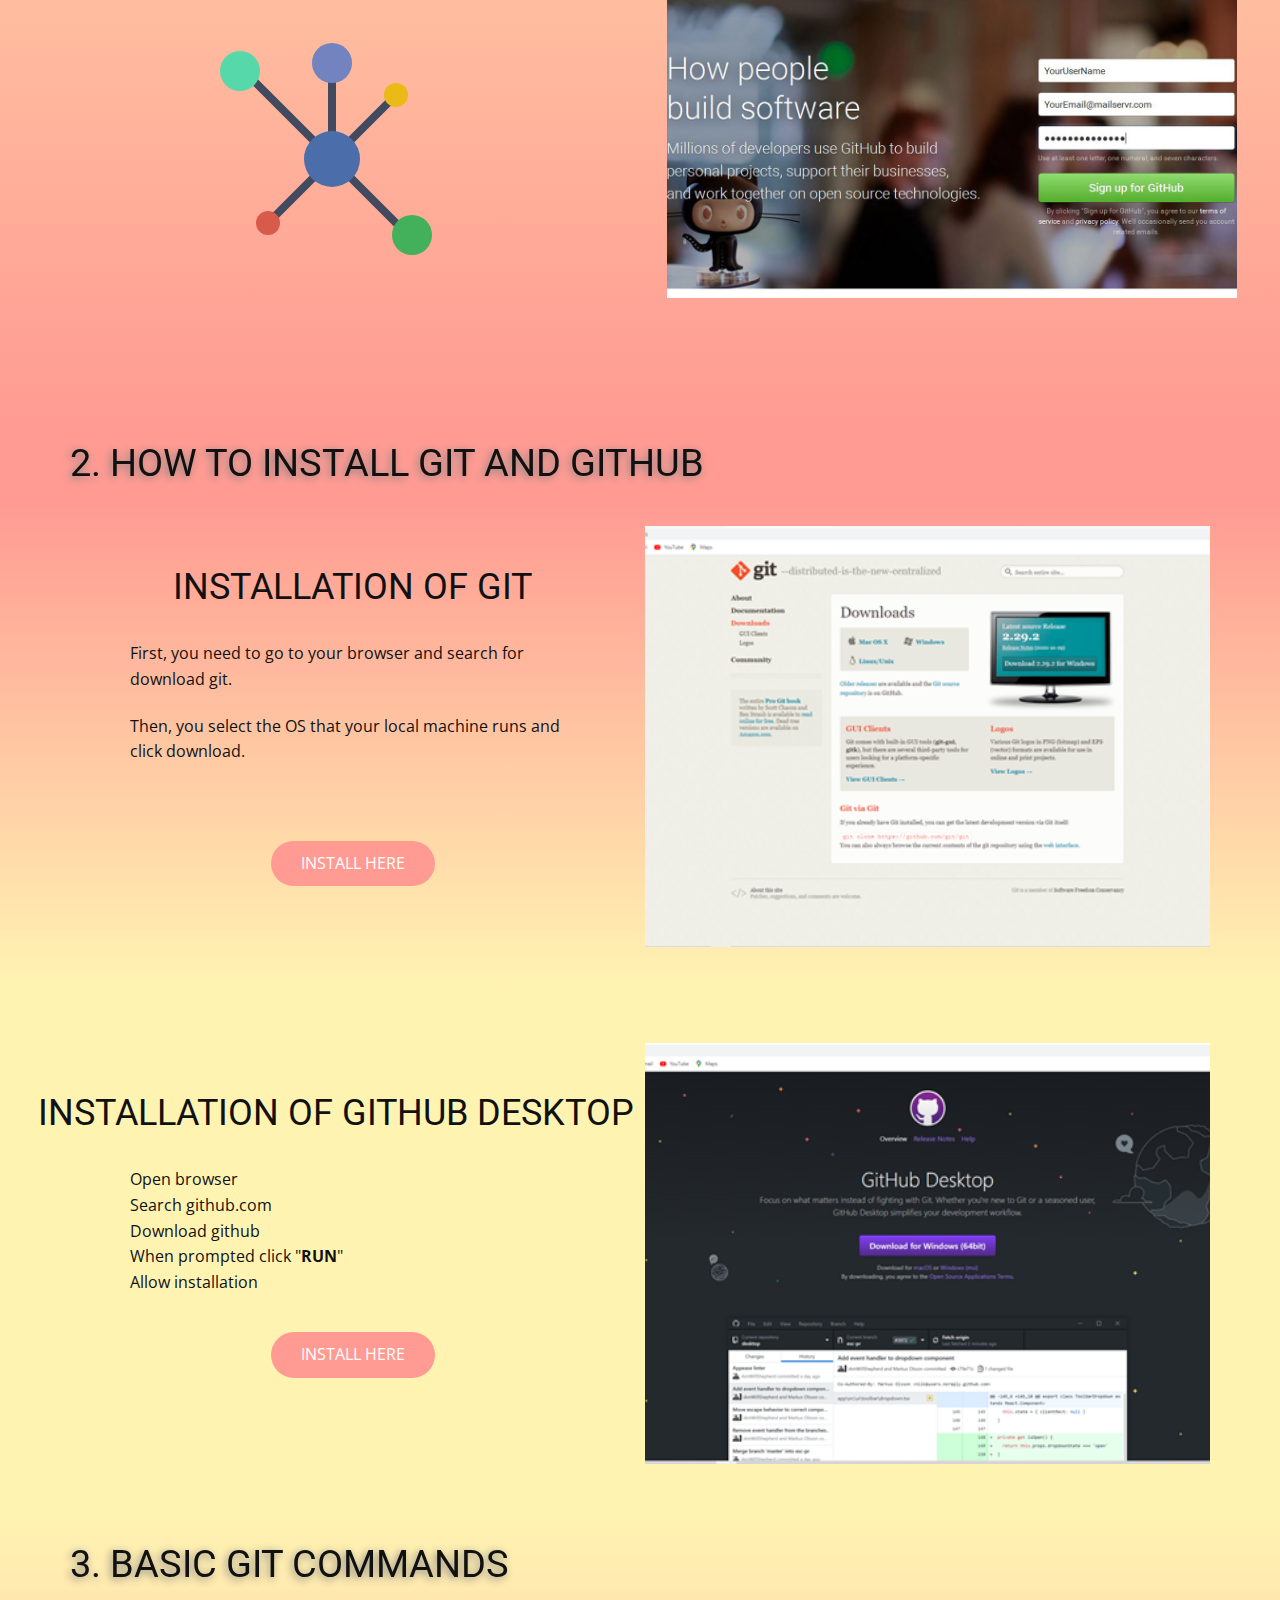
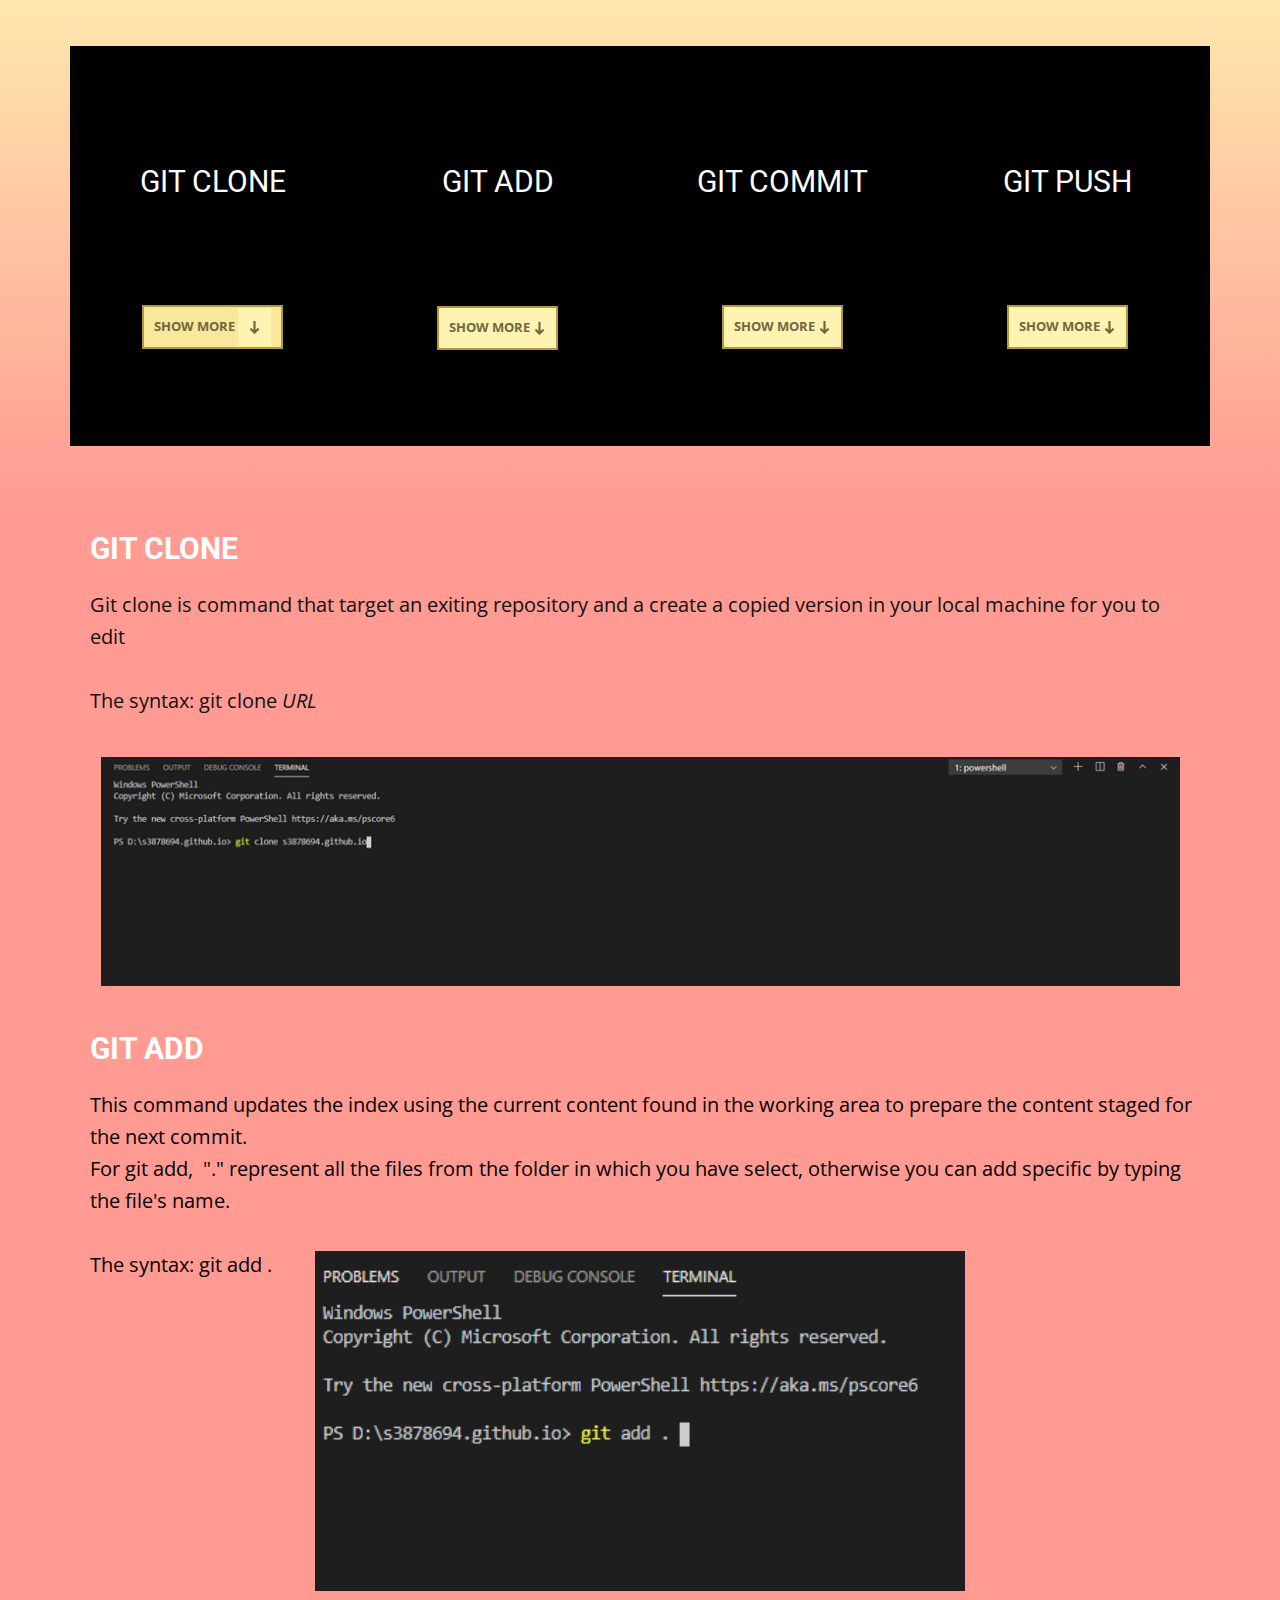
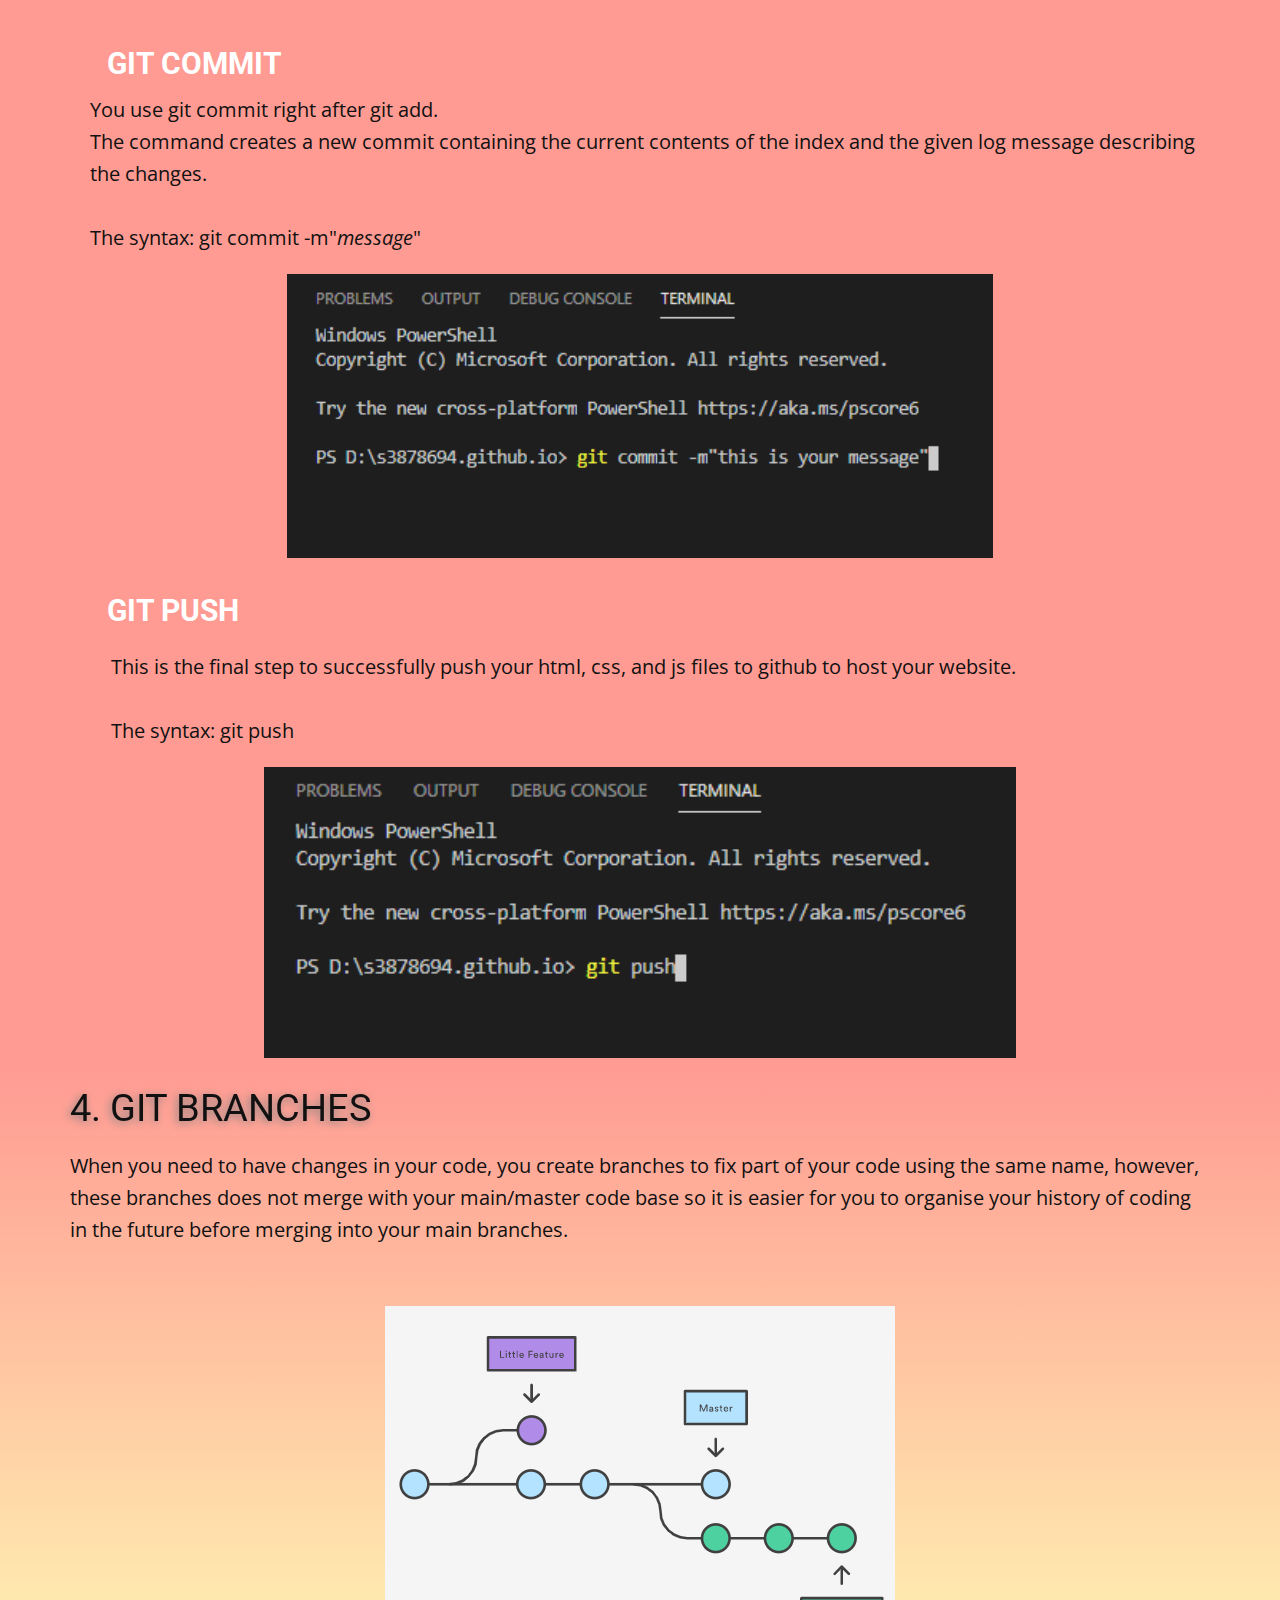
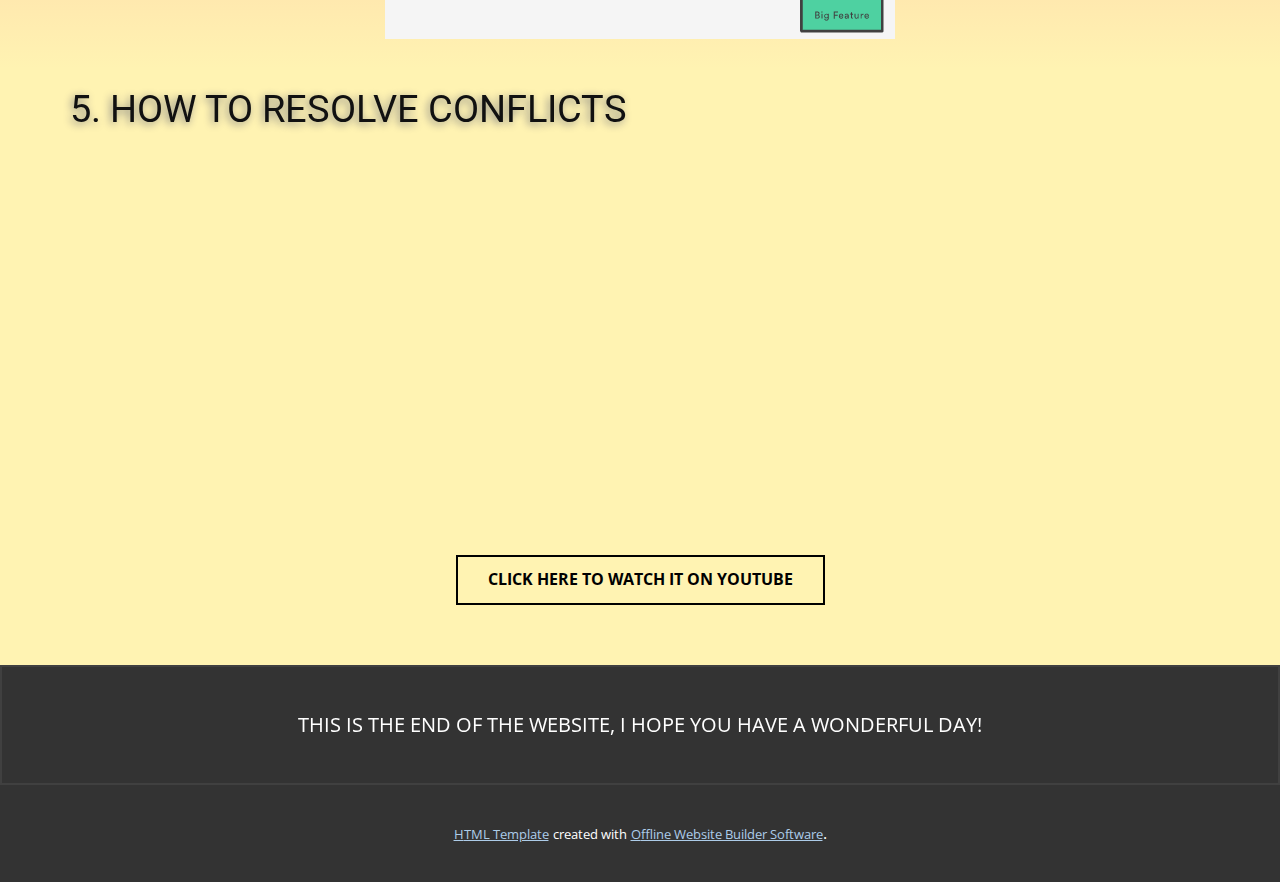
<file: TUTORIAL.html>
<!DOCTYPE html>
<html style="font-size: 16px;">
  <head>
    <meta name="viewport" content="width=device-width, initial-scale=1.0">
    <meta charset="utf-8">
    <meta name="keywords" content="INTUITIVE">
    <meta name="description" content="">
    <meta name="page_type" content="np-template-header-footer-from-plugin">
    <title>TUTORIAL</title>
    <link rel="stylesheet" href="nicepage.css" media="screen">
<link rel="stylesheet" href="TUTORIAL.css" media="screen">
    <script class="u-script" type="text/javascript" src="jquery.js" defer=""></script>
    <script class="u-script" type="text/javascript" src="nicepage.js" defer=""></script>
    <meta name="generator" content="Nicepage 3.0.9, nicepage.com">
    <link id="u-theme-google-font" rel="stylesheet" href="https://fonts.googleapis.com/css?family=Roboto:100,100i,300,300i,400,400i,500,500i,700,700i,900,900i|Open+Sans:300,300i,400,400i,600,600i,700,700i,800,800i">
    
    
    
    
    
    
    
    
    
    
    
    
    
    <script type="application/ld+json">{
		"@context": "http://schema.org",
		"@type": "Organization",
		"name": "",
		"url": "index.html"
}</script>
    <meta property="og:title" content="TUTORIAL">
    <meta property="og:type" content="website">
    <meta name="theme-color" content="#478ac9">
    <link rel="canonical" href="index.html">
    <meta property="og:url" content="index.html">
  </head>
  <body class="u-body u-gradient" style="background-image: linear-gradient(to right, #fff3b2, #db545a);"><header class="u-black u-clearfix u-header u-header" id="sec-a29b"><div class="u-clearfix u-sheet u-sheet-1">
        <h1 class="u-text u-text-default u-text-1">INTO THE IT WORLD AND GIT TUTORIAL</h1>
        <nav class="u-menu u-menu-dropdown u-offcanvas u-menu-1">
          <div class="menu-collapse" style="font-size: 1rem; letter-spacing: 0px;">
            <a class="u-button-style u-custom-left-right-menu-spacing u-custom-padding-bottom u-custom-top-bottom-menu-spacing u-nav-link u-text-active-palette-1-base u-text-hover-palette-2-base" href="#">
              <svg><use xmlns:xlink="http://www.w3.org/1999/xlink" xlink:href="#menu-hamburger"></use></svg>
              <svg version="1.1" xmlns="http://www.w3.org/2000/svg" xmlns:xlink="http://www.w3.org/1999/xlink"><defs><symbol id="menu-hamburger" viewBox="0 0 16 16" style="width: 16px; height: 16px;"><rect y="1" width="16" height="2"></rect><rect y="7" width="16" height="2"></rect><rect y="13" width="16" height="2"></rect>
</symbol>
</defs></svg>
            </a>
          </div>
          <div class="u-nav-container">
            <ul class="u-nav u-unstyled u-nav-1"><li class="u-nav-item"><a class="u-button-style u-nav-link u-text-active-palette-1-base u-text-hover-palette-2-base" href="TEAM-PROFILE.html" style="padding: 26px 20px;">TEAM PROFILE</a>
</li><li class="u-nav-item"><a class="u-button-style u-nav-link u-text-active-palette-1-base u-text-hover-palette-2-base" href="PROJECT-IDEA.html" style="padding: 26px 20px;">PROJECT IDEA</a>
</li><li class="u-nav-item"><a class="u-button-style u-nav-link u-text-active-palette-1-base u-text-hover-palette-2-base" href="IT-TECHNOLOGIES.html" style="padding: 26px 20px;">IT TECHNOLOGIES</a>
</li><li class="u-nav-item"><a class="u-button-style u-nav-link u-text-active-palette-1-base u-text-hover-palette-2-base" href="IT-WORKS.html" style="padding: 26px 20px;">IT WORKS</a>
</li><li class="u-nav-item"><a class="u-button-style u-nav-link u-text-active-palette-1-base u-text-hover-palette-2-base" href="TUTORIAL.html" style="padding: 26px 20px;">TUTORIAL</a>
</li></ul>
          </div>
          <div class="u-nav-container-collapse">
            <div class="u-black u-container-style u-inner-container-layout u-opacity u-opacity-95 u-sidenav">
              <div class="u-sidenav-overflow">
                <div class="u-menu-close"></div>
                <ul class="u-align-center u-nav u-popupmenu-items u-unstyled u-nav-2"><li class="u-nav-item"><a class="u-button-style u-nav-link" href="TEAM-PROFILE.html">TEAM PROFILE</a>
</li><li class="u-nav-item"><a class="u-button-style u-nav-link" href="PROJECT-IDEA.html">PROJECT IDEA</a>
</li><li class="u-nav-item"><a class="u-button-style u-nav-link" href="IT-TECHNOLOGIES.html">IT TECHNOLOGIES</a>
</li><li class="u-nav-item"><a class="u-button-style u-nav-link" href="IT-WORKS.html">IT WORKS</a>
</li><li class="u-nav-item"><a class="u-button-style u-nav-link" href="TUTORIAL.html">TUTORIAL</a>
</li></ul>
              </div>
            </div>
            <div class="u-black u-menu-overlay u-opacity u-opacity-70"></div>
          </div>
        </nav>
      </div></header>
    <section class="skrollable u-clearfix u-custom-color-1 u-section-1" id="sec-5a7e">
      <div class="u-clearfix u-sheet u-sheet-1">
        <h1 class="u-text u-text-1" data-animation-name="bounceIn" data-animation-duration="1000" data-animation-delay="0" data-animation-direction="">GIT AND GITHUB TUTORI​​​AL</h1>
        <img src="images/githubappicon.jpg" alt="" class="u-image u-image-default u-image-1" data-image-width="1024" data-image-height="768" data-animation-name="jackInTheBox" data-animation-duration="1000" data-animation-delay="0" data-animation-direction="">
        <img src="images/slide-2-1024.jpg" alt="" class="u-image u-image-default u-image-2" data-image-width="1024" data-image-height="768" data-animation-name="jackInTheBox" data-animation-duration="1000" data-animation-delay="0" data-animation-direction="">
        <a href="TUTORIAL.html#sec-7005" data-page-id="280697078" class="u-border-2 u-border-black u-btn u-button-style u-custom-color-2 u-hover-black u-text-black u-text-hover-white u-btn-1">Scroll&nbsp;<span class="u-icon u-icon-circle u-text-palette-1-base u-icon-1"><svg xmlns="http://www.w3.org/2000/svg" xmlns:xlink="http://www.w3.org/1999/xlink" version="1.1" xml:space="preserve" class="u-svg-content" viewBox="0 0 30.727 30.727" x="0px" y="0px" style="width: 1em; height: 1em;"><path d="M29.994,10.183L15.363,24.812L0.733,10.184c-0.977-0.978-0.977-2.561,0-3.536c0.977-0.977,2.559-0.976,3.536,0   l11.095,11.093L26.461,6.647c0.977-0.976,2.559-0.976,3.535,0C30.971,7.624,30.971,9.206,29.994,10.183z"></path></svg><img></span>
        </a>
      </div>
    </section>
    <section class="u-align-left u-clearfix u-gradient u-section-2" id="sec-7005">
      <div class="u-clearfix u-sheet u-sheet-1">
        <h1 class="u-text u-text-default u-text-1" data-animation-name="bounceIn" data-animation-duration="1000" data-animation-delay="0" data-animation-direction="">1. WHAT IS GIT AND GITHUB</h1>
        <p class="u-large-text u-text u-text-font u-text-variant u-text-2">- git is actually a controll system which is downloaded on your local machine and it gives you a self-contained record of your ongoing programming versions.</p>
        <img src="images/featured.jpg" alt="" class="u-image u-image-default u-image-1" data-image-width="1600" data-image-height="900"><span class="u-icon u-icon-circle u-text-palette-1-base u-icon-1" data-animation-name="jackInTheBox" data-animation-duration="1750" data-animation-delay="0" data-animation-direction=""><svg class="u-svg-link" preserveAspectRatio="xMidYMin slice" viewBox="0 0 50 50" style=""><use xmlns:xlink="http://www.w3.org/1999/xlink" xlink:href="#svg-e69f"></use></svg><svg xmlns="http://www.w3.org/2000/svg" xmlns:xlink="http://www.w3.org/1999/xlink" version="1.1" xml:space="preserve" class="u-svg-content" viewBox="0 0 50 50" x="0px" y="0px" id="svg-e69f" style="color: rgb(215, 90, 74);"><path style="fill:currentColor;" d="M24.85,10.126c2.018-4.783,6.628-8.125,11.99-8.125c7.223,0,12.425,6.179,13.079,13.543
	c0,0,0.353,1.828-0.424,5.119c-1.058,4.482-3.545,8.464-6.898,11.503L24.85,48L7.402,32.165c-3.353-3.038-5.84-7.021-6.898-11.503
	c-0.777-3.291-0.424-5.119-0.424-5.119C0.734,8.179,5.936,2,13.159,2C18.522,2,22.832,5.343,24.85,10.126z"></path></svg></span>
        <p class="u-large-text u-text u-text-font u-text-variant u-text-3">- GitHub is an online database which store all your data contaning all your code and help you host a website.&nbsp;</p>
        <img src="images/1.jpg" alt="" class="u-image u-image-default u-image-2" data-image-width="1200" data-image-height="800"><span class="u-icon u-icon-circle u-text-palette-1-base u-icon-2" data-animation-name="wobble" data-animation-duration="1000" data-animation-delay="0" data-animation-direction=""><svg class="u-svg-link u-flip-vertical" preserveAspectRatio="xMidYMin slice" viewBox="0 0 53 53" style=""><use xmlns:xlink="http://www.w3.org/1999/xlink" xlink:href="#svg-9221"></use></svg><svg xmlns="http://www.w3.org/2000/svg" xmlns:xlink="http://www.w3.org/1999/xlink" version="1.1" xml:space="preserve" class="u-svg-content" viewBox="0 0 53 53" x="0px" y="0px" id="svg-9221" style="enable-background:new 0 0 53 53;"><rect x="27" y="28" style="fill:#424A60;" width="2" height="18"></rect><rect x="37.5" y="2.893" transform="matrix(0.7071 0.7071 -0.7071 0.7071 20.8223 -23.2696)" style="fill:#424A60;" width="2" height="21.213"></rect><rect x="15" y="21.858" transform="matrix(0.7071 0.7071 -0.7071 0.7071 30.1421 -0.7696)" style="fill:#424A60;" width="2" height="28.284"></rect><rect x="10.722" y="13.5" transform="matrix(0.7071 0.7071 -0.7071 0.7071 15.6716 -8.8345)" style="fill:#424A60;" width="15.556" height="2"></rect><rect x="26.893" y="32.5" transform="matrix(0.7071 0.7071 -0.7071 0.7071 34.6716 -16.7046)" style="fill:#424A60;" width="21.213" height="2"></rect><circle style="fill:#43B05C;" cx="48" cy="5" r="5"></circle><circle style="fill:#7383BF;" cx="28" cy="48" r="5"></circle><circle style="fill:#57D8AB;" cx="5" cy="46" r="5"></circle><circle style="fill:#D75A4A;" cx="12" cy="8" r="3"></circle><circle style="fill:#EBBA16;" cx="44" cy="40" r="3"></circle><circle style="fill:#4B6DAA;" cx="28" cy="24" r="7"></circle></svg></span>
      </div>
    </section>
    <section class="u-clearfix u-custom-color-2 u-section-3" id="sec-a71d">
      <div class="u-clearfix u-sheet u-valign-middle u-sheet-1">
        <h1 class="u-text u-text-body-color u-text-1" data-animation-name="bounceIn" data-animation-duration="1000" data-animation-delay="0" data-animation-direction="">2. HOW TO INSTALL GIT AND GITHUB</h1>
      </div>
    </section>
    <section class="u-clearfix u-gradient u-section-4" id="sec-f378">
      <div class="u-clearfix u-sheet u-sheet-1">
        <div class="u-clearfix u-expanded-width u-gutter-10 u-layout-wrap u-layout-wrap-1">
          <div class="u-layout" style="">
            <div class="u-layout-row" style="">
              <div class="u-container-style u-layout-cell u-left-cell u-size-30 u-size-xs-60 u-layout-cell-1" src="">
                <div class="u-container-layout u-container-layout-1">
                  <h2 class="u-align-center u-text u-text-1">INSTALLATION OF GIT</h2>
                  <p class="u-align-left u-text u-text-2">First, you need to go to your browser and search for download git.<br>
                  </p>
                  <p class="u-align-left u-text u-text-3">Then, you select the OS that your local machine runs and click download.</p>
                  <a href="https://git-scm.com/downloads" class="u-btn u-btn-round u-button-style u-custom-color-2 u-radius-50 u-btn-1">INSTALL HERE</a>
                </div>
              </div>
              <div class="u-align-center u-container-style u-image u-layout-cell u-right-cell u-size-30 u-size-xs-60 u-image-1" src="">
                <div class="u-container-layout u-valign-middle u-container-layout-2" src=""></div>
              </div>
            </div>
          </div>
        </div>
      </div>
    </section>
    <section class="u-clearfix u-gradient u-section-5" id="sec-19a3">
      <div class="u-clearfix u-sheet u-sheet-1">
        <div class="u-clearfix u-expanded-width u-gutter-10 u-layout-wrap u-layout-wrap-1">
          <div class="u-layout" style="">
            <div class="u-layout-row" style="">
              <div class="u-container-style u-layout-cell u-left-cell u-size-30 u-size-xs-60 u-layout-cell-1" src="">
                <div class="u-container-layout u-container-layout-1">
                  <h2 class="u-align-center u-text u-text-1">INSTALLATION OF GITHUB DESKTOP</h2>
                  <p class="u-align-left u-text u-text-2">Open browser<br>Search github.com<br>Download github<br>When prompted click "<b>RUN</b>"&nbsp;<br>Allow installation
                  </p>
                  <a href="https://desktop.github.com/" class="u-btn u-btn-round u-button-style u-custom-color-2 u-radius-50 u-btn-1">INSTALL HERE</a>
                </div>
              </div>
              <div class="u-align-center u-container-style u-image u-layout-cell u-right-cell u-size-30 u-size-xs-60 u-image-1" src="">
                <div class="u-container-layout u-valign-middle u-container-layout-2" src=""></div>
              </div>
            </div>
          </div>
        </div>
      </div>
    </section>
    <section class="u-clearfix u-gradient u-section-6" id="sec-3e08">
      <div class="u-clearfix u-sheet u-sheet-1">
        <h1 class="u-text u-text-body-color u-text-default u-text-1" data-animation-name="bounceIn" data-animation-duration="1000" data-animation-delay="0" data-animation-direction="">3. BASIC GIT COMMANDS</h1>
        <div class="u-clearfix u-expanded-width u-gutter-0 u-layout-wrap u-layout-wrap-1">
          <div class="u-layout">
            <div class="u-layout-row">
              <div class="u-black u-container-style u-layout-cell u-size-15 u-size-30-md u-layout-cell-1">
                <div class="u-container-layout u-container-layout-1">
                  <h3 class="u-align-center u-text u-text-2">GIT CLONE</h3>
                  <a href="TUTORIAL.html#sec-4028" data-page-id="280697078" class="u-border-2 u-border-palette-3-dark-1 u-btn u-button-style u-hover-palette-3-light-1 u-palette-3-light-2 u-text-palette-3-dark-2 u-btn-1">Show more&nbsp;<span class="u-custom-color-1 u-icon u-spacing-10 u-text-palette-1-dark-2 u-icon-1"><svg xmlns="http://www.w3.org/2000/svg" xmlns:xlink="http://www.w3.org/1999/xlink" version="1.1" xml:space="preserve" class="u-svg-content" viewBox="0 0 512 512" x="0px" y="0px" style="width: 1em; height: 1em;"><path d="M441.156,322.876l-48.666-47.386c-3.319-3.243-8.619-3.234-11.93,0.017l-81.894,80.299V8.533 c0-4.71-3.823-8.533-8.533-8.533h-68.267c-4.71,0-8.533,3.823-8.533,8.533v347.273l-81.894-80.299    c-3.311-3.243-8.602-3.251-11.921-0.017l-48.666,47.386c-1.655,1.604-2.586,3.806-2.586,6.11c0,2.304,0.939,4.506,2.586,6.11 l179.2,174.481c1.655,1.613,3.806,2.423,5.948,2.423c2.15,0,4.292-0.811,5.956-2.423l179.2-174.481 c1.647-1.604,2.577-3.806,2.577-6.11C443.733,326.682,442.803,324.48,441.156,322.876z"></path></svg><img></span>
                  </a>
                </div>
              </div>
              <div class="u-black u-container-style u-layout-cell u-size-15 u-size-30-md u-layout-cell-2">
                <div class="u-container-layout u-container-layout-2">
                  <h3 class="u-align-center u-text u-text-3">GIT ADD</h3>
                  <a href="TUTORIAL.html#sec-d733" data-page-id="280697078" class="u-border-2 u-border-palette-3-dark-1 u-btn u-button-style u-custom-color-1 u-hover-palette-3-light-1 u-text-palette-3-dark-2 u-btn-2">Show more&nbsp;<span class="u-icon u-text-palette-1-dark-2"><svg xmlns="http://www.w3.org/2000/svg" xmlns:xlink="http://www.w3.org/1999/xlink" version="1.1" xml:space="preserve" class="u-svg-content" viewBox="0 0 512 512" x="0px" y="0px" style="width: 1em; height: 1em;"><path d="M441.156,322.876l-48.666-47.386c-3.319-3.243-8.619-3.234-11.93,0.017l-81.894,80.299V8.533 c0-4.71-3.823-8.533-8.533-8.533h-68.267c-4.71,0-8.533,3.823-8.533,8.533v347.273l-81.894-80.299    c-3.311-3.243-8.602-3.251-11.921-0.017l-48.666,47.386c-1.655,1.604-2.586,3.806-2.586,6.11c0,2.304,0.939,4.506,2.586,6.11 l179.2,174.481c1.655,1.613,3.806,2.423,5.948,2.423c2.15,0,4.292-0.811,5.956-2.423l179.2-174.481 c1.647-1.604,2.577-3.806,2.577-6.11C443.733,326.682,442.803,324.48,441.156,322.876z"></path></svg><img></span>
                  </a>
                </div>
              </div>
              <div class="u-black u-container-style u-layout-cell u-size-15 u-size-30-md u-layout-cell-3">
                <div class="u-container-layout u-container-layout-3">
                  <h3 class="u-align-center u-text u-text-4">GIT COMMIT</h3>
                  <a href="TUTORIAL.html#sec-2a66" data-page-id="280697078" class="u-border-2 u-border-palette-3-dark-1 u-btn u-button-style u-custom-color-1 u-hover-palette-3-light-1 u-text-palette-3-dark-2 u-btn-3">Show more&nbsp;<span class="u-icon u-text-palette-1-dark-2"><svg xmlns="http://www.w3.org/2000/svg" xmlns:xlink="http://www.w3.org/1999/xlink" version="1.1" xml:space="preserve" class="u-svg-content" viewBox="0 0 512 512" x="0px" y="0px" style="width: 1em; height: 1em;"><path d="M441.156,322.876l-48.666-47.386c-3.319-3.243-8.619-3.234-11.93,0.017l-81.894,80.299V8.533 c0-4.71-3.823-8.533-8.533-8.533h-68.267c-4.71,0-8.533,3.823-8.533,8.533v347.273l-81.894-80.299    c-3.311-3.243-8.602-3.251-11.921-0.017l-48.666,47.386c-1.655,1.604-2.586,3.806-2.586,6.11c0,2.304,0.939,4.506,2.586,6.11 l179.2,174.481c1.655,1.613,3.806,2.423,5.948,2.423c2.15,0,4.292-0.811,5.956-2.423l179.2-174.481 c1.647-1.604,2.577-3.806,2.577-6.11C443.733,326.682,442.803,324.48,441.156,322.876z"></path></svg><img></span>
                  </a>
                </div>
              </div>
              <div class="u-black u-container-style u-layout-cell u-size-15 u-size-30-md u-layout-cell-4">
                <div class="u-container-layout u-container-layout-4">
                  <h3 class="u-align-center u-text u-text-5">GIT PUSH</h3>
                  <a href="TUTORIAL.html#sec-2183" data-page-id="280697078" class="u-border-2 u-border-palette-3-dark-1 u-btn u-button-style u-custom-color-1 u-hover-palette-3-light-1 u-text-palette-3-dark-2 u-btn-4">Show more&nbsp;<span class="u-icon u-text-palette-1-dark-2"><svg xmlns="http://www.w3.org/2000/svg" xmlns:xlink="http://www.w3.org/1999/xlink" version="1.1" xml:space="preserve" class="u-svg-content" viewBox="0 0 512 512" x="0px" y="0px" style="width: 1em; height: 1em;"><path d="M441.156,322.876l-48.666-47.386c-3.319-3.243-8.619-3.234-11.93,0.017l-81.894,80.299V8.533 c0-4.71-3.823-8.533-8.533-8.533h-68.267c-4.71,0-8.533,3.823-8.533,8.533v347.273l-81.894-80.299    c-3.311-3.243-8.602-3.251-11.921-0.017l-48.666,47.386c-1.655,1.604-2.586,3.806-2.586,6.11c0,2.304,0.939,4.506,2.586,6.11 l179.2,174.481c1.655,1.613,3.806,2.423,5.948,2.423c2.15,0,4.292-0.811,5.956-2.423l179.2-174.481 c1.647-1.604,2.577-3.806,2.577-6.11C443.733,326.682,442.803,324.48,441.156,322.876z"></path></svg><img></span>
                  </a>
                </div>
              </div>
            </div>
          </div>
        </div>
      </div>
    </section>
    <section class="u-clearfix u-custom-color-2 u-section-7" id="sec-4028">
      <div class="u-clearfix u-sheet u-sheet-1">
        <h3 class="u-text u-text-default u-text-1">GIT CLONE<span style="font-size: 2.25rem;"></span>
        </h3>
        <p class="u-large-text u-text u-text-body-color u-text-font u-text-variant u-text-2">Git clone is command that target an exiting repository and a create a copied version in your local machine for you to edit&nbsp;<br>
          <br>The syntax: git clone <i>URL</i>
        </p>
        <img src="images/gitcloce.png" alt="" class="u-image u-image-default u-image-1" data-image-width="1099" data-image-height="234">
      </div>
    </section>
    <section class="u-clearfix u-custom-color-2 u-section-8" id="sec-d733">
      <div class="u-clearfix u-sheet u-sheet-1">
        <h3 class="u-text u-text-body-alt-color u-text-default u-text-1">GIT ADD<span style="font-size: 2.25rem;"></span>
        </h3>
        <p class="u-large-text u-text u-text-black u-text-default u-text-font u-text-variant u-text-2">This command updates the index using the current content found in the working area to prepare the content staged for the next commit.<br>For git add,&nbsp; "." represent all the files from the folder in which you have select, otherwise you can add specific by typing the file's name.<br>
          <br>The syntax: git add .
        </p>
        <img src="images/gitadd.png" alt="" class="u-image u-image-default u-image-1" data-image-width="486" data-image-height="240">
      </div>
    </section>
    <section class="u-clearfix u-custom-color-2 u-section-9" id="sec-2a66">
      <div class="u-clearfix u-sheet u-sheet-1">
        <h3 class="u-text u-text-body-alt-color u-text-default u-text-1">GIT COMMIT<span style="font-size: 2.25rem;"></span>
        </h3>
        <p class="u-large-text u-text u-text-body-color u-text-default u-text-font u-text-variant u-text-2">You use git commit right after git add.<br>The command creates a new commit containing the current contents of the index and the given log message describing the changes.<br>
          <br>The syntax: git commit -m"<i>message</i>"
        </p>
        <img src="images/Gitcommit.png" alt="" class="u-image u-image-default u-image-1" data-image-width="492" data-image-height="198">
      </div>
    </section>
    <section class="u-clearfix u-custom-color-2 u-section-10" id="sec-2183">
      <div class="u-clearfix u-sheet u-sheet-1">
        <h3 class="u-text u-text-body-alt-color u-text-default u-text-1">GIT PUSH<span style="font-size: 2.25rem;"></span>
        </h3>
        <p class="u-large-text u-text u-text-body-color u-text-default u-text-font u-text-variant u-text-2">This is the final step to successfully push your html, css, and js files to github to host your website.<br>
          <br>The syntax: git push
        </p>
        <img src="images/gitpush.png" alt="" class="u-image u-image-default u-image-1" data-image-width="472" data-image-height="192">
      </div>
    </section>
    <section class="u-clearfix u-gradient u-section-11" id="sec-0075">
      <div class="u-clearfix u-sheet u-sheet-1">
        <h1 class="u-text u-text-body-color u-text-default u-text-1" data-animation-name="bounceIn" data-animation-duration="1000" data-animation-delay="0" data-animation-direction="">4. GIT BRANCHES</h1>
        <p class="u-large-text u-text u-text-default u-text-font u-text-variant u-text-2">When you need to have changes in your code, you create branches to fix part of your code using the same name, however, these branches does not merge with your main/master code base so it is easier for you to organise your history of coding in the future before merging into your main branches.</p>
        <img src="images/gitbranches.png" alt="" class="u-image u-image-default u-image-1" data-image-width="510" data-image-height="333">
      </div>
    </section>
    <section class="u-clearfix u-custom-color-1 u-section-12" id="sec-3fba">
      <div class="u-clearfix u-sheet u-sheet-1">
        <h1 class="u-text u-text-body-color u-text-default u-text-1" data-animation-name="bounceIn" data-animation-duration="1000" data-animation-delay="0" data-animation-direction="">5. HOW TO RESOLVE CONFLICTS</h1>
        <div class="u-video u-video-contain u-video-1">
          <div style="position: absolute;" class="embed-responsive">
            <iframe style="position: absolute;top: 0;left: 0;width: 100%;height: 100%;" class="embed-responsive-item" src="https://www.youtube.com/embed/__cR7uPBOIk?mute=0&amp;showinfo=0&amp;controls=0&amp;start=0" frameborder="0" allowfullscreen=""></iframe>
          </div>
        </div>
        <a href="https://youtu.be/__cR7uPBOIk" class="u-border-2 u-border-black u-btn u-button-style u-hover-black u-none u-text-black u-text-hover-white u-btn-1">CLICK HERE TO WATCH IT ON YOUTUBE</a>
      </div>
    </section>
    
    
    <footer class="u-align-left u-border-2 u-border-grey-75 u-clearfix u-footer u-grey-80" id="sec-f6b7"><div class="u-clearfix u-sheet u-valign-middle u-sheet-1">
        <p class="u-align-center u-large-text u-text u-text-default u-text-font u-text-variant u-text-1" data-animation-name="jackInTheBox" data-animation-duration="1000" data-animation-delay="0" data-animation-direction="">THIS IS THE END OF THE WEBSITE, I HOPE YOU HAVE A WONDERFUL DAY!</p>
      </div></footer>
    <section class="u-backlink u-clearfix u-grey-80">
      <a class="u-link" href="https://nicepage.com/html-templates" target="_blank">
        <span>HTML Template</span>
      </a>
      <p class="u-text">
        <span>created with</span>
      </p>
      <a class="u-link" href="https://nicepage.com/" target="_blank">
        <span>Offline Website Builder Software</span>
      </a>. 
    </section>
  </body>
</html>
</file>
<file: IT-TECHNOLOGIES.css>
.u-section-1 {
  background-image: none;
}

.u-section-1 .u-sheet-1 {
  min-height: 295px;
}

.u-section-1 .u-text-1 {
  margin-left: 0;
  margin-right: 0;
  margin-bottom: 0;
}

.u-section-1 .u-text-2 {
  margin: 20px 0 56px;
}.u-section-2 {
  background-image: linear-gradient(#fff3b2, #ff9b93);
}

.u-section-2 .u-sheet-1 {
  min-height: 1094px;
}

.u-section-2 .u-text-1 {
  margin-left: 0;
  margin-right: 0;
  margin-bottom: 0;
}

.u-section-2 .u-text-2 {
  margin: 20px 0 0;
}

.u-section-2 .u-text-3 {
  margin: 20px 0 0;
}

.u-section-2 .u-text-4 {
  margin: 20px 0 50px;
}.u-section-3 {
  background-image: linear-gradient(#ff9b93, #ff9b93);
}

.u-section-3 .u-sheet-1 {
  min-height: 649px;
}

.u-section-3 .u-text-1 {
  margin-left: 0;
  margin-right: 0;
  margin-bottom: 0;
}

.u-section-3 .u-text-2 {
  margin: 20px 0 0;
}

.u-section-3 .u-text-3 {
  margin: 20px 0 0;
}

.u-section-3 .u-text-4 {
  margin: 20px 0 60px;
}
</file>
<file: IT-WORKS.css>
.u-section-1 {
  background-image: none;
}

.u-section-1 .u-sheet-1 {
  min-height: 1555px;
}

.u-section-1 .u-text-1 {
  margin-left: 0;
  margin-right: auto;
  margin-bottom: 0;
}

.u-section-1 .u-text-2 {
  margin: 20px auto 0 0;
}

.u-section-1 .u-text-3 {
  margin: -36px 0 0 auto;
}

.u-section-1 .u-text-4 {
  animation-duration: 1000ms;
  margin: 20px auto 0 0;
}

.u-section-1 .u-text-5 {
  animation-duration: 1000ms;
  margin: 20px 0 0 auto;
}

.u-section-1 .u-text-6 {
  animation-duration: 1000ms;
  margin: 20px auto 0 0;
}

.u-section-1 .u-text-7 {
  animation-duration: 1000ms;
  margin: 13px 0 0 510px;
}

.u-section-1 .u-text-8 {
  animation-duration: 1000ms;
  margin: 27px auto 0 0;
}

.u-section-1 .u-text-9 {
  animation-duration: 1000ms;
  margin: 20px 0 0 510px;
}

.u-section-1 .u-text-10 {
  animation-duration: 1000ms;
  margin: 20px auto 0 0;
}

.u-section-1 .u-text-11 {
  animation-duration: 1000ms;
  margin: 20px 0 0 auto;
}

.u-section-1 .u-text-12 {
  animation-duration: 1000ms;
  margin: 20px 537px 0 0;
}

.u-section-1 .u-text-13 {
  animation-duration: 1000ms;
  margin: 20px 0 0 510px;
}

.u-section-1 .u-text-14 {
  animation-duration: 1000ms;
  margin: 20px auto 0 0;
}

.u-section-1 .u-text-15 {
  animation-duration: 1000ms;
  margin: 20px 0 0 510px;
}

.u-section-1 .u-text-16 {
  animation-duration: 1000ms;
  margin: 20px auto 0 0;
}

.u-section-1 .u-text-17 {
  animation-duration: 1000ms;
  margin: 20px 0 0 auto;
}

.u-section-1 .u-text-18 {
  animation-duration: 1000ms;
  margin: 20px auto 0 0;
}

.u-section-1 .u-text-19 {
  animation-duration: 1000ms;
  margin: 20px 0 0 510px;
}

.u-section-1 .u-text-20 {
  animation-duration: 1000ms;
  margin: 20px auto 0 0;
}

.u-section-1 .u-text-21 {
  animation-duration: 1000ms;
  margin: 20px 0 0 510px;
}

.u-section-1 .u-text-22 {
  animation-duration: 1000ms;
  margin: 20px 599px 0 0;
}

.u-section-1 .u-text-23 {
  animation-duration: 1000ms;
  margin: 20px 0 0 510px;
}

.u-section-1 .u-text-24 {
  animation-duration: 1000ms;
  margin: 20px auto 60px 0;
}

@media (max-width: 1199px) {
  .u-section-1 .u-text-7 {
    margin-left: 310px;
  }

  .u-section-1 .u-text-9 {
    margin-left: 310px;
  }

  .u-section-1 .u-text-12 {
    margin-right: 337px;
  }

  .u-section-1 .u-text-13 {
    margin-left: 310px;
  }

  .u-section-1 .u-text-15 {
    margin-left: 310px;
  }

  .u-section-1 .u-text-19 {
    margin-left: 310px;
  }

  .u-section-1 .u-text-21 {
    margin-left: 310px;
  }

  .u-section-1 .u-text-22 {
    margin-right: 399px;
  }

  .u-section-1 .u-text-23 {
    margin-left: 310px;
  }
}

@media (max-width: 991px) {
  .u-section-1 .u-text-7 {
    margin-left: 90px;
  }

  .u-section-1 .u-text-9 {
    margin-left: 90px;
  }

  .u-section-1 .u-text-12 {
    margin-right: 117px;
  }

  .u-section-1 .u-text-13 {
    margin-left: 90px;
  }

  .u-section-1 .u-text-15 {
    margin-left: 90px;
  }

  .u-section-1 .u-text-19 {
    margin-left: 90px;
  }

  .u-section-1 .u-text-21 {
    margin-left: 90px;
  }

  .u-section-1 .u-text-22 {
    margin-right: 179px;
  }

  .u-section-1 .u-text-23 {
    margin-left: 90px;
  }
}

@media (max-width: 767px) {
  .u-section-1 .u-text-7 {
    margin-left: 0;
  }

  .u-section-1 .u-text-9 {
    margin-left: 0;
  }

  .u-section-1 .u-text-12 {
    margin-right: 0;
  }

  .u-section-1 .u-text-13 {
    margin-left: 0;
  }

  .u-section-1 .u-text-15 {
    margin-left: 0;
  }

  .u-section-1 .u-text-19 {
    margin-left: 0;
  }

  .u-section-1 .u-text-21 {
    margin-left: 0;
  }

  .u-section-1 .u-text-22 {
    margin-right: 0;
  }

  .u-section-1 .u-text-23 {
    margin-left: 0;
  }
}.u-section-2 {
  background-image: linear-gradient(#fff3b2, #ff9b93);
}

.u-section-2 .u-sheet-1 {
  min-height: 500px;
}

.u-section-2 .u-text-1 {
  margin-left: 0;
  margin-right: 0;
  margin-bottom: 0;
}

.u-section-2 .u-text-2 {
  margin: 20px 0 60px;
}
</file>
<file: PROJECT-IDEA.css>
.u-section-1 {
  background-image: none;
}

.u-section-1 .u-sheet-1 {
  min-height: 234px;
}

.u-section-1 .u-btn-1 {
  border-style: none none solid;
  font-size: 2.25rem;
  font-weight: normal;
  text-transform: none;
  letter-spacing: normal;
  margin: 56px auto 0 73px;
  padding: 0;
}

.u-section-1 .u-btn-2 {
  border-style: none none solid;
  font-size: 2.25rem;
  font-weight: normal;
  text-transform: none;
  letter-spacing: normal;
  margin: -50px 73px 60px auto;
  padding: 0;
}

@media (max-width: 1199px) {
  .u-section-1 .u-btn-1 {
    margin-left: 0;
  }

  .u-section-1 .u-btn-2 {
    margin-right: 0;
  }
}.u-section-2 {
  background-image: linear-gradient(#fff3b2, #ff9b93);
}

.u-section-2 .u-sheet-1 {
  min-height: 2619px;
}

.u-section-2 .u-text-1 {
  margin: 29px auto 0 44px;
}

.u-section-2 .u-text-2 {
  margin: 20px auto 0 0;
}

.u-section-2 .u-text-3 {
  margin: 20px auto 0 0;
}

.u-section-2 .u-text-4 {
  margin: 20px auto 0 0;
}

.u-section-2 .u-text-5 {
  margin: 20px auto 0 0;
}

.u-section-2 .u-text-6 {
  margin: 20px auto 0 0;
}

.u-section-2 .u-text-7 {
  margin: 20px auto 0 0;
}

.u-section-2 .u-text-8 {
  margin: 20px auto 0 0;
}

.u-section-2 .u-image-1 {
  width: 215px;
  height: 342px;
  margin: 11px 445px 0 auto;
}

.u-section-2 .u-text-9 {
  margin: 11px auto 0 422px;
}

.u-section-2 .u-text-10 {
  margin: 11px auto 0 0;
}

.u-section-2 .u-image-2 {
  width: 220px;
  height: 353px;
  margin: 44px 443px 0 auto;
}

.u-section-2 .u-text-11 {
  margin: 20px auto 0 422px;
}

.u-section-2 .u-text-12 {
  margin: 20px auto 0 0;
}

.u-section-2 .u-text-13 {
  margin: 20px auto 0 0;
}

.u-section-2 .u-text-14 {
  margin: 20px auto 0 0;
}

.u-section-2 .u-text-15 {
  margin: 20px auto 44px 0;
}

@media (max-width: 1199px) {
  .u-section-2 .u-text-1 {
    margin-left: 36px;
  }

  .u-section-2 .u-text-9 {
    margin-left: 348px;
  }

  .u-section-2 .u-text-11 {
    margin-left: 348px;
  }
}

@media (max-width: 991px) {
  .u-section-2 .u-text-1 {
    margin-left: 28px;
  }

  .u-section-2 .u-text-9 {
    margin-left: 267px;
  }

  .u-section-2 .u-text-11 {
    margin-left: 267px;
  }
}

@media (max-width: 767px) {
  .u-section-2 .u-text-1 {
    margin-left: 21px;
  }

  .u-section-2 .u-image-1 {
    margin-right: 325px;
  }

  .u-section-2 .u-text-9 {
    margin-left: 200px;
  }

  .u-section-2 .u-image-2 {
    margin-right: 320px;
  }

  .u-section-2 .u-text-11 {
    margin-left: 200px;
  }
}

@media (max-width: 575px) {
  .u-section-2 .u-text-1 {
    margin-left: 13px;
  }

  .u-section-2 .u-image-1 {
    margin-right: 125px;
  }

  .u-section-2 .u-text-9 {
    margin-left: 126px;
  }

  .u-section-2 .u-image-2 {
    margin-right: 120px;
  }

  .u-section-2 .u-text-11 {
    margin-left: 126px;
  }
}.u-section-3 {
  background-image: linear-gradient(#ff9b93, #fff3b2);
}

.u-section-3 .u-sheet-1 {
  min-height: 1199px;
}

.u-section-3 .u-text-1 {
  margin: 20px auto 0 44px;
}

.u-section-3 .u-image-1 {
  width: 428px;
  height: 428px;
  margin: 30px auto 0 44px;
}

.u-section-3 .u-text-2 {
  margin: -416px 65px 0 538px;
}

.u-section-3 .u-text-3 {
  margin: 30px auto 0 154px;
}

.u-section-3 .u-text-4 {
  margin: 134px 587px 0 82px;
}

.u-section-3 .u-image-2 {
  width: 358px;
  height: 358px;
  margin: -358px 60px 0 auto;
}

.u-section-3 .u-text-5 {
  margin: 44px 151px 60px auto;
}

@media (max-width: 1199px) {
  .u-section-3 .u-text-1 {
    margin-left: 36px;
  }

  .u-section-3 .u-image-1 {
    margin-left: 36px;
  }

  .u-section-3 .u-text-2 {
    margin-right: 0;
    margin-left: 403px;
  }

  .u-section-3 .u-text-3 {
    margin-left: 127px;
  }

  .u-section-3 .u-text-4 {
    margin-right: 469px;
    margin-left: 0;
  }

  .u-section-3 .u-text-5 {
    margin-right: 124px;
  }
}

@media (max-width: 991px) {
  .u-section-3 .u-text-1 {
    margin-left: 28px;
  }

  .u-section-3 .u-image-1 {
    margin-left: 28px;
  }

  .u-section-3 .u-text-2 {
    margin-left: 183px;
  }

  .u-section-3 .u-text-3 {
    margin-left: 97px;
  }

  .u-section-3 .u-text-4 {
    margin-right: 249px;
  }

  .u-section-3 .u-text-5 {
    margin-right: 95px;
  }
}

@media (max-width: 767px) {
  .u-section-3 .u-text-1 {
    margin-left: 21px;
  }

  .u-section-3 .u-image-1 {
    margin-left: 21px;
  }

  .u-section-3 .u-text-2 {
    margin-left: 3px;
  }

  .u-section-3 .u-text-3 {
    margin-left: 73px;
  }

  .u-section-3 .u-text-4 {
    margin-right: 69px;
  }

  .u-section-3 .u-text-5 {
    margin-right: 71px;
  }
}

@media (max-width: 575px) {
  .u-section-3 .u-sheet-1 {
    min-height: 1093px;
  }

  .u-section-3 .u-text-1 {
    margin-left: 13px;
  }

  .u-section-3 .u-image-1 {
    width: 340px;
    height: 340px;
    margin-left: 13px;
  }

  .u-section-3 .u-text-2 {
    margin-top: -421px;
    margin-left: 0;
  }

  .u-section-3 .u-text-3 {
    margin-left: 46px;
  }

  .u-section-3 .u-text-4 {
    margin-top: 51px;
    margin-right: 0;
  }

  .u-section-3 .u-image-2 {
    width: 340px;
    height: 340px;
    margin-top: -454px;
    margin-right: 0;
  }

  .u-section-3 .u-text-5 {
    margin-top: 103px;
    margin-right: 45px;
  }
}.u-section-4 {
  background-image: none;
}

.u-section-4 .u-sheet-1 {
  min-height: 527px;
}

.u-section-4 .u-text-1 {
  margin: 20px 1001px 0 0;
}

.u-section-4 .u-text-2 {
  margin: -13px 0 60px;
}

@media (max-width: 1199px) {
  .u-section-4 .u-text-1 {
    margin-right: 801px;
  }
}

@media (max-width: 991px) {
  .u-section-4 .u-text-1 {
    margin-right: 581px;
  }
}

@media (max-width: 767px) {
  .u-section-4 .u-text-1 {
    margin-right: 401px;
  }
}

@media (max-width: 575px) {
  .u-section-4 .u-text-1 {
    margin-right: 201px;
  }
}
</file>
<file: TEAM-PROFILE.css>
.u-section-1 {
  background-image: none;
}

.u-section-1 .u-sheet-1 {
  min-height: 819px;
}

.u-section-1 .u-image-1 {
  width: 409px;
  height: 409px;
  margin: 46px auto 0 57px;
}

.u-section-1 .u-text-1 {
  font-size: 1.5rem;
  margin: 35px auto 0 113px;
}

.u-section-1 .u-image-2 {
  width: 452px;
  height: 630px;
  box-shadow: 5px 5px 20px 0 rgba(0,0,0,0.4);
  animation-duration: 1000ms;
  margin: -493px 13px 60px auto;
}

@media (max-width: 1199px) {
  .u-section-1 .u-text-1 {
    margin-left: 93px;
  }
}

@media (max-width: 991px) {
  .u-section-1 .u-text-1 {
    margin-left: 71px;
  }
}

@media (max-width: 767px) {
  .u-section-1 .u-text-1 {
    margin-left: 53px;
  }
}

@media (max-width: 575px) {
  .u-section-1 .u-sheet-1 {
    min-height: 594px;
  }

  .u-section-1 .u-image-1 {
    width: 340px;
    height: 340px;
    margin-left: 0;
  }

  .u-section-1 .u-text-1 {
    margin-left: 33px;
  }

  .u-section-1 .u-image-2 {
    width: 340px;
    height: 474px;
    margin-right: 0;
  }
}.u-section-2 {
  background-image: linear-gradient(#fff3b2, #ff9b93);
}

.u-section-2 .u-sheet-1 {
  min-height: 917px;
}

.u-section-2 .u-image-1 {
  width: 388px;
  height: 388px;
  margin: 42px 33px 0 auto;
}

.u-section-2 .u-image-2 {
  width: 549px;
  height: 369px;
  animation-duration: 1000ms;
  margin: 18px -47px 0 auto;
}

.u-section-2 .u-text-1 {
  font-size: 1.5rem;
  margin: -731px auto 0 42px;
}

.u-section-2 .u-text-2 {
  animation-duration: 1000ms;
  margin: 40px 597px 60px 61px;
}

@media (max-width: 1199px) {
  .u-section-2 .u-image-2 {
    margin-top: -400px;
    margin-left: 21px;
  }

  .u-section-2 .u-text-1 {
    margin-top: 73px;
    margin-left: 35px;
  }

  .u-section-2 .u-text-2 {
    margin-top: 13px;
    margin-right: 457px;
    margin-left: 0;
  }
}

@media (max-width: 991px) {
  .u-section-2 .u-text-1 {
    margin-left: 27px;
  }

  .u-section-2 .u-text-2 {
    margin-right: 237px;
  }
}

@media (max-width: 767px) {
  .u-section-2 .u-image-2 {
    margin-left: auto;
  }

  .u-section-2 .u-text-1 {
    margin-left: 20px;
  }

  .u-section-2 .u-text-2 {
    margin-right: 57px;
  }
}

@media (max-width: 575px) {
  .u-section-2 .u-sheet-1 {
    min-height: 729px;
  }

  .u-section-2 .u-image-1 {
    width: 340px;
    height: 340px;
    margin-right: 0;
  }

  .u-section-2 .u-image-2 {
    width: 340px;
    height: 229px;
    margin-right: 0;
  }

  .u-section-2 .u-text-1 {
    margin-left: 13px;
  }

  .u-section-2 .u-text-2 {
    margin-right: 0;
  }
}.u-section-3 {
  background-image: none;
}

.u-section-3 .u-sheet-1 {
  min-height: 866px;
}

.u-section-3 .u-image-1 {
  width: 384px;
  height: 384px;
  margin: 40px auto 0 23px;
}

.u-section-3 .u-text-1 {
  font-size: 1.5rem;
  margin: -360px 318px 0 auto;
}

.u-section-3 .u-image-2 {
  width: 462px;
  height: 311px;
  animation-duration: 1000ms;
  margin: 353px auto 0 -16px;
}

.u-section-3 .u-text-2 {
  animation-duration: 1000ms;
  margin: -624px 72px 60px 652px;
}

@media (max-width: 1199px) {
  .u-section-3 .u-text-1 {
    margin-right: 262px;
  }

  .u-section-3 .u-text-2 {
    margin-right: -187px;
    margin-left: 524px;
  }
}

@media (max-width: 991px) {
  .u-section-3 .u-text-1 {
    margin-right: 201px;
  }

  .u-section-3 .u-text-2 {
    margin-right: -143px;
    margin-left: 304px;
  }
}

@media (max-width: 767px) {
  .u-section-3 .u-text-1 {
    margin-right: 151px;
  }

  .u-section-3 .u-text-2 {
    margin-right: -107px;
    margin-left: 124px;
  }
}

@media (max-width: 575px) {
  .u-section-3 .u-sheet-1 {
    min-height: 740px;
  }

  .u-section-3 .u-image-1 {
    width: 340px;
    height: 340px;
    margin-left: 0;
  }

  .u-section-3 .u-text-1 {
    margin-top: -316px;
    margin-right: 95px;
  }

  .u-section-3 .u-image-2 {
    width: 340px;
    height: 229px;
    margin-left: 0;
  }

  .u-section-3 .u-text-2 {
    margin-top: -542px;
    margin-right: -67px;
    margin-left: 0;
  }
}.u-section-4 {
  background-image: linear-gradient(#ff9b93, #fff3b2);
}

.u-section-4 .u-sheet-1 {
  min-height: 841px;
}

.u-section-4 .u-image-1 {
  width: 378px;
  height: 378px;
  margin: 30px 72px 0 auto;
}

.u-section-4 .u-text-1 {
  font-size: 1.5rem;
  margin: -362px auto 0 44px;
}

.u-section-4 .u-image-2 {
  width: 496px;
  height: 308px;
  margin: 349px 0 0 auto;
}

.u-section-4 .u-text-2 {
  animation-duration: 1000ms;
  margin: -613px 598px 60px 71px;
}

@media (max-width: 1199px) {
  .u-section-4 .u-text-1 {
    margin-left: 36px;
  }

  .u-section-4 .u-text-2 {
    margin-right: 469px;
    margin-left: 0;
  }
}

@media (max-width: 991px) {
  .u-section-4 .u-text-1 {
    margin-left: 28px;
  }

  .u-section-4 .u-text-2 {
    margin-right: 249px;
  }
}

@media (max-width: 767px) {
  .u-section-4 .u-text-1 {
    margin-left: 21px;
  }

  .u-section-4 .u-text-2 {
    margin-right: 69px;
  }
}

@media (max-width: 575px) {
  .u-section-4 .u-sheet-1 {
    min-height: 706px;
  }

  .u-section-4 .u-image-1 {
    width: 340px;
    height: 340px;
    margin-right: 0;
  }

  .u-section-4 .u-text-1 {
    margin-top: -267px;
    margin-left: 13px;
  }

  .u-section-4 .u-image-2 {
    width: 340px;
    height: 211px;
  }

  .u-section-4 .u-text-2 {
    margin-top: -516px;
    margin-right: 0;
  }
}.u-section-5 {
  background-image: none;
}

.u-section-5 .u-sheet-1 {
  min-height: 50vw;
}

.u-section-5 .u-image-1 {
  width: 309px;
  height: 431px;
  object-position: 100% 0%;
  margin: 56px auto 0 15px;
}

.u-section-5 .u-text-1 {
  font-size: 1.5rem;
  margin: -431px 357px 0 auto;
}

.u-section-5 .u-image-2 {
  width: 570px;
  height: 331px;
  margin: 438px auto 0 -50px;
}

.u-section-5 .u-text-2 {
  animation-duration: 1000ms;
  margin: -724px 75px 60px 656px;
}

@media (max-width: 1199px) {
  .u-section-5 .u-text-1 {
    margin-right: 294px;
  }

  .u-section-5 .u-image-2 {
    width: 470px;
    height: 273px;
  }

  .u-section-5 .u-text-2 {
    margin-right: 0;
    margin-left: 531px;
  }
}

@media (max-width: 991px) {
  .u-section-5 .u-text-1 {
    margin-right: 225px;
  }

  .u-section-5 .u-image-2 {
    width: 360px;
    height: 209px;
  }

  .u-section-5 .u-text-2 {
    margin-left: 311px;
  }
}

@media (max-width: 767px) {
  .u-section-5 .u-text-1 {
    margin-right: 169px;
  }

  .u-section-5 .u-image-2 {
    width: 270px;
    height: 157px;
  }

  .u-section-5 .u-text-2 {
    margin-left: 131px;
  }
}

@media (max-width: 575px) {
  .u-section-5 .u-text-1 {
    margin-top: 24px;
    margin-right: 106px;
  }

  .u-section-5 .u-image-2 {
    width: 170px;
    height: 99px;
    margin-left: 0;
  }

  .u-section-5 .u-text-2 {
    margin-top: -590px;
    margin-left: 0;
  }
}
</file>
<file: TUTORIAL.css>
.u-section-1 {
  background-image: none;
}

.u-section-1 .u-sheet-1 {
  min-height: 687px;
}

.u-section-1 .u-text-1 {
  text-shadow: 0 2px 8px rgba(128,128,128,1);
  font-size: 2.375rem;
  animation-duration: 1000ms;
  margin: 42px 635px 0 21px;
}

.u-section-1 .u-image-1 {
  width: 553px;
  height: 428px;
  animation-duration: 1000ms;
  margin: 46px auto 0 17px;
}

.u-section-1 .u-image-2 {
  width: 536px;
  height: 428px;
  animation-duration: 1000ms;
  margin: -428px 17px 0 auto;
}

.u-section-1 .u-btn-1 {
  border-style: solid;
  font-size: 0.875rem;
  font-weight: 700;
  text-transform: uppercase;
  background-image: none;
  margin: 60px 495px 30px auto;
}

.u-section-1 .u-icon-1 {
  background-image: none;
}

@media (max-width: 1199px) {
  .u-section-1 {
    min-height: 815px;
  }

  .u-section-1 .u-text-1 {
    margin-right: 456px;
    margin-left: 17px;
  }

  .u-section-1 .u-btn-1 {
    margin-right: 295px;
    padding: 8px 35px 9px;
  }
}

@media (max-width: 991px) {
  .u-section-1 .u-text-1 {
    margin-right: 236px;
    margin-left: 13px;
  }

  .u-section-1 .u-btn-1 {
    margin-right: 75px;
  }
}

@media (max-width: 767px) {
  .u-section-1 {
    min-height: 793px;
  }

  .u-section-1 .u-sheet-1 {
    min-height: 677px;
  }

  .u-section-1 .u-text-1 {
    margin-right: 56px;
    margin-left: 10px;
  }

  .u-section-1 .u-image-1 {
    width: 540px;
    height: 417px;
    margin-top: 45px;
    margin-left: 0;
  }

  .u-section-1 .u-image-2 {
    margin-top: -416px;
    margin-right: 4px;
    margin-bottom: 60px;
  }

  .u-section-1 .u-btn-1 {
    margin-right: 0;
  }
}

@media (max-width: 575px) {
  .u-section-1 {
    min-height: 477px;
  }

  .u-section-1 .u-sheet-1 {
    min-height: 365px;
  }

  .u-section-1 .u-text-1 {
    margin-right: 0;
    margin-left: 6px;
    font-size: 2.25rem;
  }

  .u-section-1 .u-image-1 {
    width: 340px;
    height: 263px;
  }

  .u-section-1 .u-image-2 {
    width: 340px;
    height: 271px;
    margin-top: -263px;
    margin-right: 0;
  }
}.u-section-2 {
  background-image: linear-gradient(#fff3b2, #ff9b93);
}

.u-section-2 .u-sheet-1 {
  min-height: 1085px;
}

.u-section-2 .u-text-1 {
  text-shadow: 0 2px 8px rgba(128,128,128,1);
  font-size: 2.375rem;
  animation-duration: 1000ms;
  margin: 0 auto 0 0;
}

.u-section-2 .u-text-2 {
  margin: 20px 570px 0 27px;
}

.u-section-2 .u-image-1 {
  width: 570px;
  height: 321px;
  margin: 27px auto 0 14px;
}

.u-section-2 .u-icon-1 {
  height: 164px;
  width: 164px;
  animation-duration: 1750ms;
  margin: -321px 137px 0 auto;
}

.u-section-2 .u-text-3 {
  margin: 153px 0 0 597px;
}

.u-section-2 .u-image-2 {
  width: 570px;
  height: 380px;
  margin: 14px -27px 0 597px;
}

.u-section-2 .u-icon-2 {
  height: 212px;
  width: 212px;
  animation-duration: 1000ms;
  margin: -255px auto 60px 150px;
}

@media (max-width: 1199px) {
  .u-section-2 .u-text-2 {
    margin-right: 397px;
    margin-left: 0;
  }

  .u-section-2 .u-text-3 {
    margin-left: 397px;
  }

  .u-section-2 .u-image-2 {
    margin-left: 397px;
  }
}

@media (max-width: 991px) {
  .u-section-2 .u-text-2 {
    margin-right: 177px;
  }

  .u-section-2 .u-text-3 {
    margin-left: 177px;
  }

  .u-section-2 .u-image-2 {
    margin-left: 177px;
  }
}

@media (max-width: 767px) {
  .u-section-2 .u-sheet-1 {
    min-height: 1048px;
  }

  .u-section-2 .u-text-2 {
    margin-right: 0;
  }

  .u-section-2 .u-image-1 {
    width: 540px;
    height: 304px;
    margin-left: 0;
  }

  .u-section-2 .u-icon-1 {
    margin-top: -123px;
  }

  .u-section-2 .u-text-3 {
    margin-left: 0;
  }

  .u-section-2 .u-image-2 {
    width: 540px;
    height: 360px;
    margin-left: 0;
    margin-right: 0;
  }

  .u-section-2 .u-icon-2 {
    margin-top: -235px;
  }
}

@media (max-width: 575px) {
  .u-section-2 .u-sheet-1 {
    min-height: 802px;
  }

  .u-section-2 .u-text-1 {
    font-size: 2.25rem;
  }

  .u-section-2 .u-image-1 {
    width: 340px;
    height: 191px;
  }

  .u-section-2 .u-icon-1 {
    margin-top: 10px;
  }

  .u-section-2 .u-image-2 {
    width: 340px;
    height: 227px;
  }

  .u-section-2 .u-icon-2 {
    margin-top: -102px;
    margin-left: 128px;
  }
}.u-section-3 {
  background-image: none;
}

.u-section-3 .u-sheet-1 {
  min-height: 81px;
}

.u-section-3 .u-text-1 {
  text-shadow: -2px 2px 8px rgba(128,128,128,1);
  font-size: 2.375rem;
  animation-duration: 1000ms;
  margin: 20px 482px 20px 0;
}

@media (max-width: 1199px) {
  .u-section-3 .u-text-1 {
    margin-right: 282px;
  }
}

@media (max-width: 991px) {
  .u-section-3 .u-text-1 {
    margin-right: 62px;
  }
}

@media (max-width: 767px) {
  .u-section-3 .u-text-1 {
    margin-right: 0;
  }
}

@media (max-width: 575px) {
  .u-section-3 .u-text-1 {
    font-size: 2.25rem;
  }
}.u-section-4 {
  background-image: linear-gradient(#ff9b93, #fff3b2);
}

.u-section-4 .u-sheet-1 {
  min-height: 478px;
}

.u-section-4 .u-layout-wrap-1 {
  pointer-events: auto;
  margin: 21px auto 36px 0;
}

.u-section-4 .u-layout-cell-1 {
  min-height: 431px;
  pointer-events: auto;
}

.u-section-4 .u-container-layout-1 {
  padding: 30px 60px;
}

.u-section-4 .u-text-1 {
  margin: 12px 0 0;
}

.u-section-4 .u-text-2 {
  margin: 34px 0 0;
}

.u-section-4 .u-text-3 {
  margin: 21px 0 0;
}

.u-section-4 .u-btn-1 {
  background-image: none;
  border-style: none;
  margin: 76px auto 0 141px;
}

.u-section-4 .u-image-1 {
  min-height: 431px;
  pointer-events: auto;
  background-image: url("images/git.png");
  background-position: 50% 50%;
}

.u-section-4 .u-container-layout-2 {
  padding: 30px 60px;
}

@media (max-width: 1199px) {
  .u-section-4 .u-sheet-1 {
    min-height: 100px;
  }

  .u-section-4 .u-layout-wrap-1 {
    margin-right: initial;
    margin-left: initial;
  }

  .u-section-4 .u-layout-cell-1 {
    min-height: 355px;
  }

  .u-section-4 .u-btn-1 {
    margin-left: 41px;
  }

  .u-section-4 .u-image-1 {
    min-height: 355px;
  }
}

@media (max-width: 991px) {
  .u-section-4 .u-layout-cell-1 {
    min-height: 100px;
  }

  .u-section-4 .u-container-layout-1 {
    padding-left: 30px;
    padding-right: 30px;
  }

  .u-section-4 .u-btn-1 {
    margin-left: 0;
  }

  .u-section-4 .u-image-1 {
    min-height: 272px;
  }

  .u-section-4 .u-container-layout-2 {
    padding-left: 30px;
    padding-right: 30px;
  }
}

@media (max-width: 767px) {
  .u-section-4 .u-container-layout-1 {
    padding-left: 10px;
    padding-right: 10px;
  }

  .u-section-4 .u-image-1 {
    min-height: 408px;
  }

  .u-section-4 .u-container-layout-2 {
    padding-left: 10px;
    padding-right: 10px;
  }
}

@media (max-width: 575px) {
  .u-section-4 .u-image-1 {
    min-height: 257px;
  }
}.u-section-5 {
  background-image: linear-gradient(#fff3b2, #fff3b2);
}

.u-section-5 .u-sheet-1 {
  min-height: 541px;
}

.u-section-5 .u-layout-wrap-1 {
  pointer-events: auto;
  margin: 60px auto 60px 0;
}

.u-section-5 .u-layout-cell-1 {
  min-height: 431px;
  pointer-events: auto;
}

.u-section-5 .u-container-layout-1 {
  padding: 30px 60px;
}

.u-section-5 .u-text-1 {
  margin: 21px -60px 0 -94px;
}

.u-section-5 .u-text-2 {
  margin: 34px 0 0;
}

.u-section-5 .u-btn-1 {
  background-image: none;
  border-style: none;
  margin: 37px auto 0;
}

.u-section-5 .u-image-1 {
  min-height: 431px;
  pointer-events: auto;
  background-image: url("images/github.png");
  background-position: 50% 50%;
}

.u-section-5 .u-container-layout-2 {
  padding: 30px 60px;
}

@media (max-width: 1199px) {
  .u-section-5 .u-sheet-1 {
    min-height: 100px;
  }

  .u-section-5 .u-layout-wrap-1 {
    margin-right: initial;
    margin-left: initial;
  }

  .u-section-5 .u-layout-cell-1 {
    min-height: 355px;
  }

  .u-section-5 .u-text-1 {
    margin-left: 0;
    margin-right: 0;
  }

  .u-section-5 .u-image-1 {
    min-height: 355px;
  }
}

@media (max-width: 991px) {
  .u-section-5 .u-layout-cell-1 {
    min-height: 100px;
  }

  .u-section-5 .u-container-layout-1 {
    padding-left: 30px;
    padding-right: 30px;
  }

  .u-section-5 .u-image-1 {
    min-height: 272px;
  }

  .u-section-5 .u-container-layout-2 {
    padding-left: 30px;
    padding-right: 30px;
  }
}

@media (max-width: 767px) {
  .u-section-5 .u-container-layout-1 {
    padding-left: 10px;
    padding-right: 10px;
  }

  .u-section-5 .u-image-1 {
    min-height: 408px;
  }

  .u-section-5 .u-container-layout-2 {
    padding-left: 10px;
    padding-right: 10px;
  }
}

@media (max-width: 575px) {
  .u-section-5 .u-image-1 {
    min-height: 257px;
  }
}.u-section-6 {
  background-image: linear-gradient(#fff3b2, #ff9b93);
}

.u-section-6 .u-sheet-1 {
  min-height: 500px;
}

.u-section-6 .u-text-1 {
  text-shadow: -2px 2px 8px rgba(128,128,128,1);
  font-size: 2.375rem;
  animation-duration: 1000ms;
  margin: 20px auto 0 0;
}

.u-section-6 .u-layout-wrap-1 {
  margin-top: 60px;
  margin-bottom: 60px;
}

.u-section-6 .u-layout-cell-1 {
  min-height: 400px;
  background-image: none;
}

.u-section-6 .u-container-layout-1 {
  padding: 30px;
}

.u-section-6 .u-text-2 {
  margin: 88px 0 0;
}

.u-section-6 .u-btn-1 {
  border-style: solid;
  font-weight: 700;
  text-transform: uppercase;
  font-size: 0.8125rem;
  margin: 105px auto 0;
  padding: 9px 10px;
}

.u-section-6 .u-icon-1 {
  background-image: none;
}

.u-section-6 .u-layout-cell-2 {
  min-height: 400px;
  background-image: none;
}

.u-section-6 .u-container-layout-2 {
  padding: 30px;
}

.u-section-6 .u-text-3 {
  margin: 88px 0 0;
}

.u-section-6 .u-btn-2 {
  border-style: solid;
  font-weight: 700;
  text-transform: uppercase;
  font-size: 0.8125rem;
  background-image: none;
  margin: 106px auto 0;
  padding: 9px 10px;
}

.u-section-6 .u-layout-cell-3 {
  min-height: 400px;
  background-image: none;
}

.u-section-6 .u-container-layout-3 {
  padding: 30px;
}

.u-section-6 .u-text-4 {
  margin: 88px 0 0;
}

.u-section-6 .u-btn-3 {
  border-style: solid;
  font-weight: 700;
  text-transform: uppercase;
  font-size: 0.8125rem;
  background-image: none;
  margin: 105px auto 0;
  padding: 9px 10px;
}

.u-section-6 .u-layout-cell-4 {
  min-height: 400px;
  background-image: none;
}

.u-section-6 .u-container-layout-4 {
  padding: 30px;
}

.u-section-6 .u-text-5 {
  margin: 88px 0 0;
}

.u-section-6 .u-btn-4 {
  border-style: solid;
  font-weight: 700;
  text-transform: uppercase;
  font-size: 0.8125rem;
  background-image: none;
  margin: 105px auto 0;
  padding: 9px 10px;
}

@media (max-width: 1199px) {
  .u-section-6 .u-sheet-1 {
    min-height: 430px;
  }

  .u-section-6 .u-layout-wrap-1 {
    position: relative;
  }

  .u-section-6 .u-layout-cell-1 {
    min-height: 330px;
  }

  .u-section-6 .u-layout-cell-2 {
    min-height: 330px;
  }

  .u-section-6 .u-layout-cell-3 {
    min-height: 330px;
  }

  .u-section-6 .u-layout-cell-4 {
    min-height: 330px;
  }
}

@media (max-width: 991px) {
  .u-section-6 .u-sheet-1 {
    min-height: 1112px;
  }

  .u-section-6 .u-layout-cell-1 {
    min-height: 100px;
  }

  .u-section-6 .u-layout-cell-2 {
    min-height: 100px;
  }

  .u-section-6 .u-layout-cell-3 {
    min-height: 100px;
  }

  .u-section-6 .u-layout-cell-4 {
    min-height: 100px;
  }
}

@media (max-width: 767px) {
  .u-section-6 .u-sheet-1 {
    min-height: 2377px;
  }

  .u-section-6 .u-container-layout-1 {
    padding-left: 10px;
    padding-right: 10px;
  }

  .u-section-6 .u-container-layout-2 {
    padding-left: 10px;
    padding-right: 10px;
  }

  .u-section-6 .u-container-layout-3 {
    padding-left: 10px;
    padding-right: 10px;
  }

  .u-section-6 .u-container-layout-4 {
    padding-left: 10px;
    padding-right: 10px;
  }
}

@media (max-width: 575px) {
  .u-section-6 .u-sheet-1 {
    min-height: 1534px;
  }

  .u-section-6 .u-text-1 {
    font-size: 2.25rem;
  }
}.u-section-7 {
  background-image: none;
}

.u-section-7 .u-sheet-1 {
  min-height: 500px;
}

.u-section-7 .u-text-1 {
  font-weight: 700;
  margin: 20px auto 0 20px;
}

.u-section-7 .u-text-2 {
  margin: 20px 20px 0;
}

.u-section-7 .u-image-1 {
  width: 1079px;
  height: 229px;
  margin: 40px auto 20px;
}

@media (max-width: 1199px) {
  .u-section-7 .u-sheet-1 {
    min-height: 471px;
  }

  .u-section-7 .u-text-1 {
    margin-left: 16px;
  }

  .u-section-7 .u-text-2 {
    margin-right: 0;
    margin-left: 16px;
  }

  .u-section-7 .u-image-1 {
    width: 940px;
    height: 200px;
  }
}

@media (max-width: 991px) {
  .u-section-7 .u-sheet-1 {
    min-height: 424px;
  }

  .u-section-7 .u-text-1 {
    margin-left: 12px;
  }

  .u-section-7 .u-text-2 {
    margin-left: 12px;
  }

  .u-section-7 .u-image-1 {
    width: 720px;
    height: 153px;
  }
}

@media (max-width: 767px) {
  .u-section-7 .u-sheet-1 {
    min-height: 386px;
  }

  .u-section-7 .u-text-1 {
    margin-left: 9px;
  }

  .u-section-7 .u-text-2 {
    margin-left: 9px;
  }

  .u-section-7 .u-image-1 {
    width: 540px;
    height: 115px;
  }
}

@media (max-width: 575px) {
  .u-section-7 .u-sheet-1 {
    min-height: 343px;
  }

  .u-section-7 .u-text-1 {
    margin-left: 6px;
  }

  .u-section-7 .u-text-2 {
    margin-left: 6px;
  }

  .u-section-7 .u-image-1 {
    width: 340px;
    height: 72px;
  }
}.u-section-8 {
  background-image: none;
}

.u-section-8 .u-sheet-1 {
  min-height: 605px;
}

.u-section-8 .u-text-1 {
  font-weight: 700;
  margin: 20px auto 0 20px;
}

.u-section-8 .u-text-2 {
  margin: 20px auto 0 20px;
}

.u-section-8 .u-image-1 {
  width: 650px;
  height: 340px;
  margin: -30px auto 20px;
}

@media (max-width: 1199px) {
  .u-section-8 .u-text-1 {
    margin-left: 16px;
  }

  .u-section-8 .u-text-2 {
    margin-left: 16px;
  }
}

@media (max-width: 991px) {
  .u-section-8 .u-text-1 {
    margin-left: 12px;
  }

  .u-section-8 .u-text-2 {
    margin-left: 12px;
  }
}

@media (max-width: 767px) {
  .u-section-8 .u-sheet-1 {
    min-height: 548px;
  }

  .u-section-8 .u-text-1 {
    margin-left: 9px;
  }

  .u-section-8 .u-text-2 {
    margin-left: 9px;
  }

  .u-section-8 .u-image-1 {
    width: 540px;
    height: 283px;
  }
}

@media (max-width: 575px) {
  .u-section-8 .u-sheet-1 {
    min-height: 443px;
  }

  .u-section-8 .u-text-1 {
    margin-left: 6px;
  }

  .u-section-8 .u-text-2 {
    margin-left: 6px;
  }

  .u-section-8 .u-image-1 {
    width: 340px;
    height: 178px;
  }
}.u-section-9 {
  background-image: none;
}

.u-section-9 .u-sheet-1 {
  min-height: 557px;
}

.u-section-9 .u-text-1 {
  font-weight: 700;
  margin: 30px auto 0 37px;
}

.u-section-9 .u-text-2 {
  margin: 10px auto 0 20px;
}

.u-section-9 .u-image-1 {
  width: 706px;
  height: 284px;
  margin: 20px auto 10px;
}

@media (max-width: 1199px) {
  .u-section-9 .u-text-1 {
    margin-left: 31px;
  }

  .u-section-9 .u-text-2 {
    margin-left: 16px;
  }
}

@media (max-width: 991px) {
  .u-section-9 .u-text-1 {
    margin-left: 24px;
  }

  .u-section-9 .u-text-2 {
    margin-left: 12px;
  }
}

@media (max-width: 767px) {
  .u-section-9 .u-sheet-1 {
    min-height: 490px;
  }

  .u-section-9 .u-text-1 {
    margin-left: 18px;
  }

  .u-section-9 .u-text-2 {
    margin-left: 9px;
  }

  .u-section-9 .u-image-1 {
    width: 540px;
    height: 217px;
  }
}

@media (max-width: 575px) {
  .u-section-9 .u-sheet-1 {
    min-height: 410px;
  }

  .u-section-9 .u-text-1 {
    margin-left: 11px;
  }

  .u-section-9 .u-text-2 {
    margin-left: 6px;
  }

  .u-section-9 .u-image-1 {
    width: 340px;
    height: 137px;
  }
}.u-section-10 {
  background-image: none;
}

.u-section-10 .u-sheet-1 {
  min-height: 500px;
}

.u-section-10 .u-text-1 {
  font-weight: 700;
  margin: 20px auto 0 37px;
}

.u-section-10 .u-text-2 {
  margin: 20px 194px 0 auto;
}

.u-section-10 .u-image-1 {
  width: 752px;
  height: 291px;
  margin: 20px auto 10px;
}

@media (max-width: 1199px) {
  .u-section-10 .u-text-1 {
    margin-left: 31px;
  }

  .u-section-10 .u-text-2 {
    margin-right: 160px;
  }
}

@media (max-width: 991px) {
  .u-section-10 .u-sheet-1 {
    min-height: 488px;
  }

  .u-section-10 .u-text-1 {
    margin-left: 24px;
  }

  .u-section-10 .u-text-2 {
    margin-right: 123px;
  }

  .u-section-10 .u-image-1 {
    width: 720px;
    height: 279px;
  }
}

@media (max-width: 767px) {
  .u-section-10 .u-sheet-1 {
    min-height: 418px;
  }

  .u-section-10 .u-text-1 {
    margin-left: 18px;
  }

  .u-section-10 .u-text-2 {
    margin-right: 92px;
  }

  .u-section-10 .u-image-1 {
    width: 540px;
    height: 209px;
  }
}

@media (max-width: 575px) {
  .u-section-10 .u-sheet-1 {
    min-height: 341px;
  }

  .u-section-10 .u-text-1 {
    margin-left: 11px;
  }

  .u-section-10 .u-text-2 {
    margin-right: 58px;
  }

  .u-section-10 .u-image-1 {
    width: 340px;
    height: 132px;
  }
}.u-section-11 {
  background-image: linear-gradient(#ff9b93, #fff3b2);
}

.u-section-11 .u-sheet-1 {
  min-height: 600px;
}

.u-section-11 .u-text-1 {
  text-shadow: -2px 2px 8px rgba(128,128,128,1);
  font-size: 2.375rem;
  animation-duration: 1000ms;
  margin: 20px auto 0 0;
}

.u-section-11 .u-text-2 {
  margin: 20px auto 0 0;
}

.u-section-11 .u-image-1 {
  width: 510px;
  height: 333px;
  margin: 60px auto 30px;
}

@media (max-width: 575px) {
  .u-section-11 .u-sheet-1 {
    min-height: 489px;
  }

  .u-section-11 .u-text-1 {
    font-size: 2.25rem;
  }

  .u-section-11 .u-image-1 {
    width: 340px;
    height: 222px;
  }
}.u-section-12 {
  background-image: none;
}

.u-section-12 .u-sheet-1 {
  min-height: 594px;
}

.u-section-12 .u-text-1 {
  text-shadow: -2px 2px 8px rgba(128,128,128,1);
  font-size: 2.375rem;
  animation-duration: 1000ms;
  margin: 20px auto 0 0;
}

.u-section-12 .u-video-1 {
  width: 613px;
  height: 374px;
  margin: 20px auto 0;
}

.u-section-12 .u-btn-1 {
  border-style: solid;
  font-weight: 700;
  text-transform: uppercase;
  margin: 30px auto 60px;
}

@media (max-width: 767px) {
  .u-section-12 .u-video-1 {
    width: 540px;
  }
}

@media (max-width: 575px) {
  .u-section-12 .u-text-1 {
    font-size: 2.25rem;
  }

  .u-section-12 .u-video-1 {
    width: 340px;
  }
}
</file>
